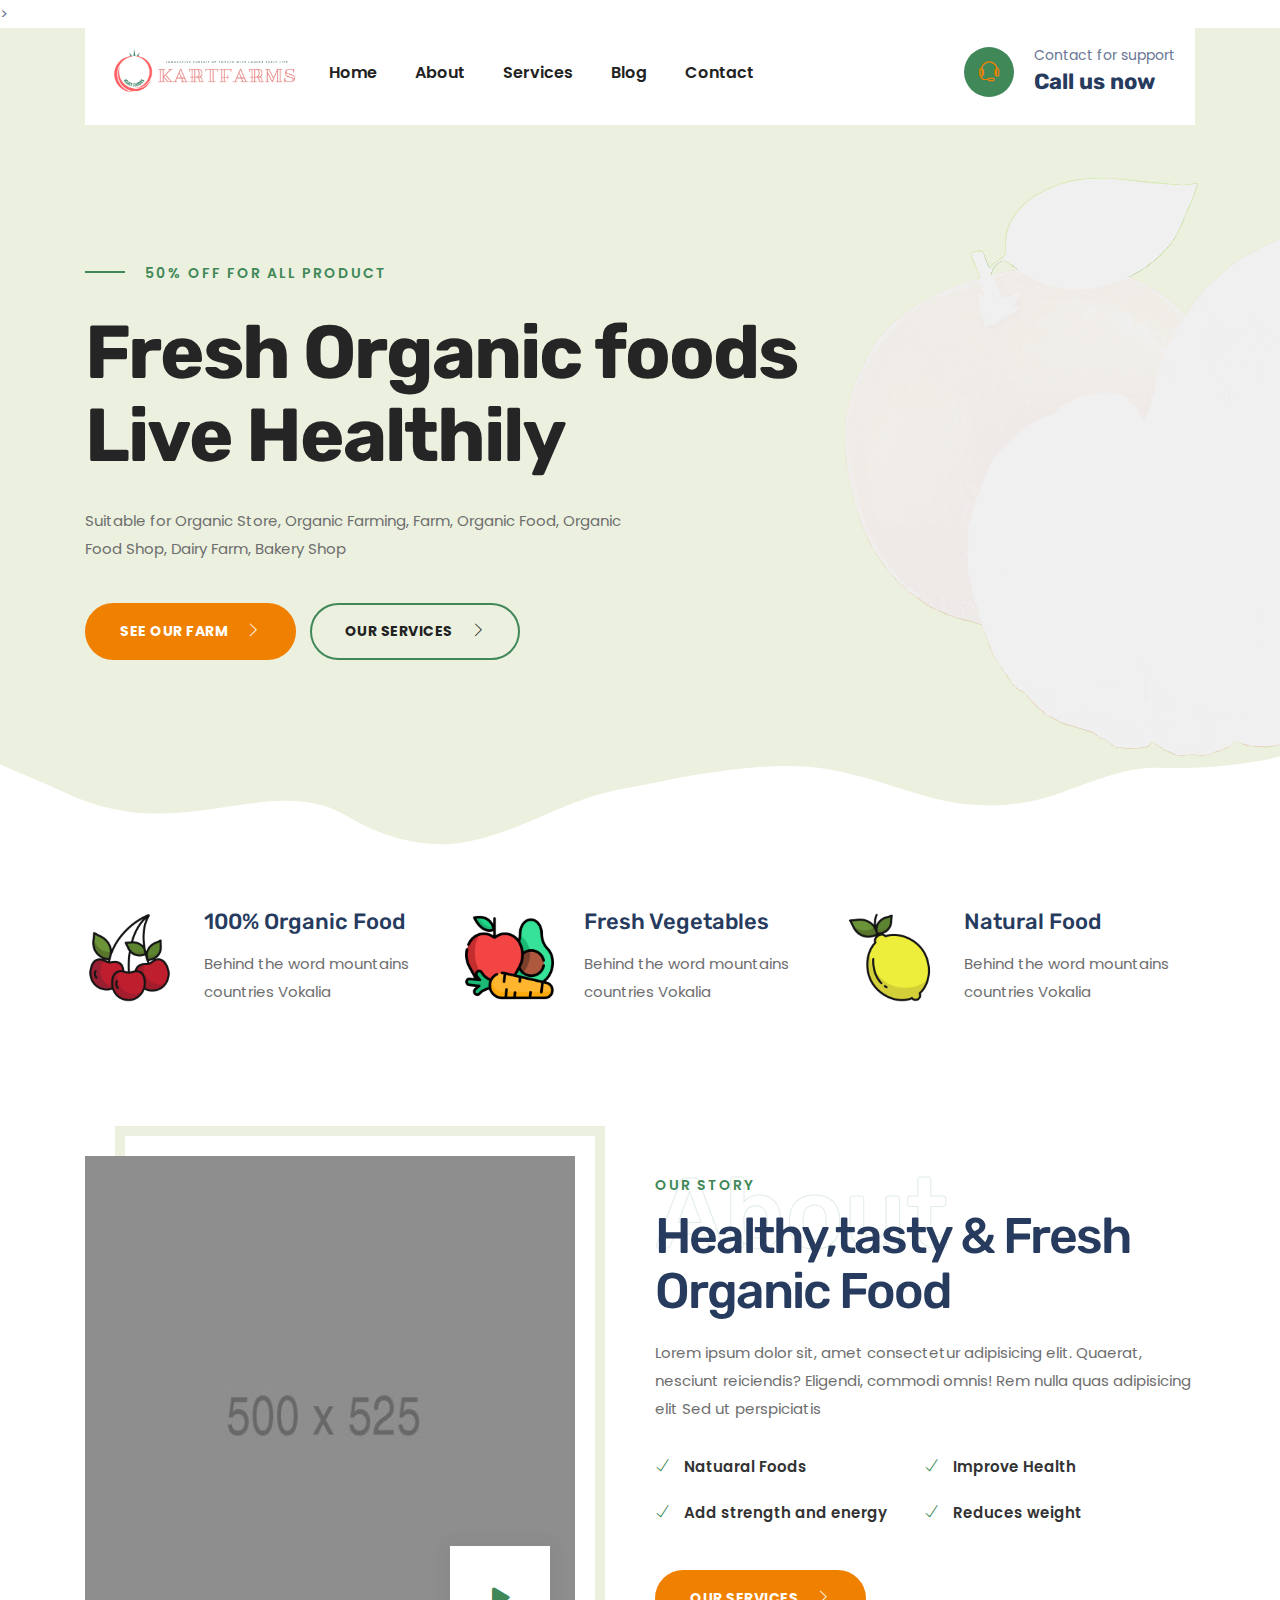
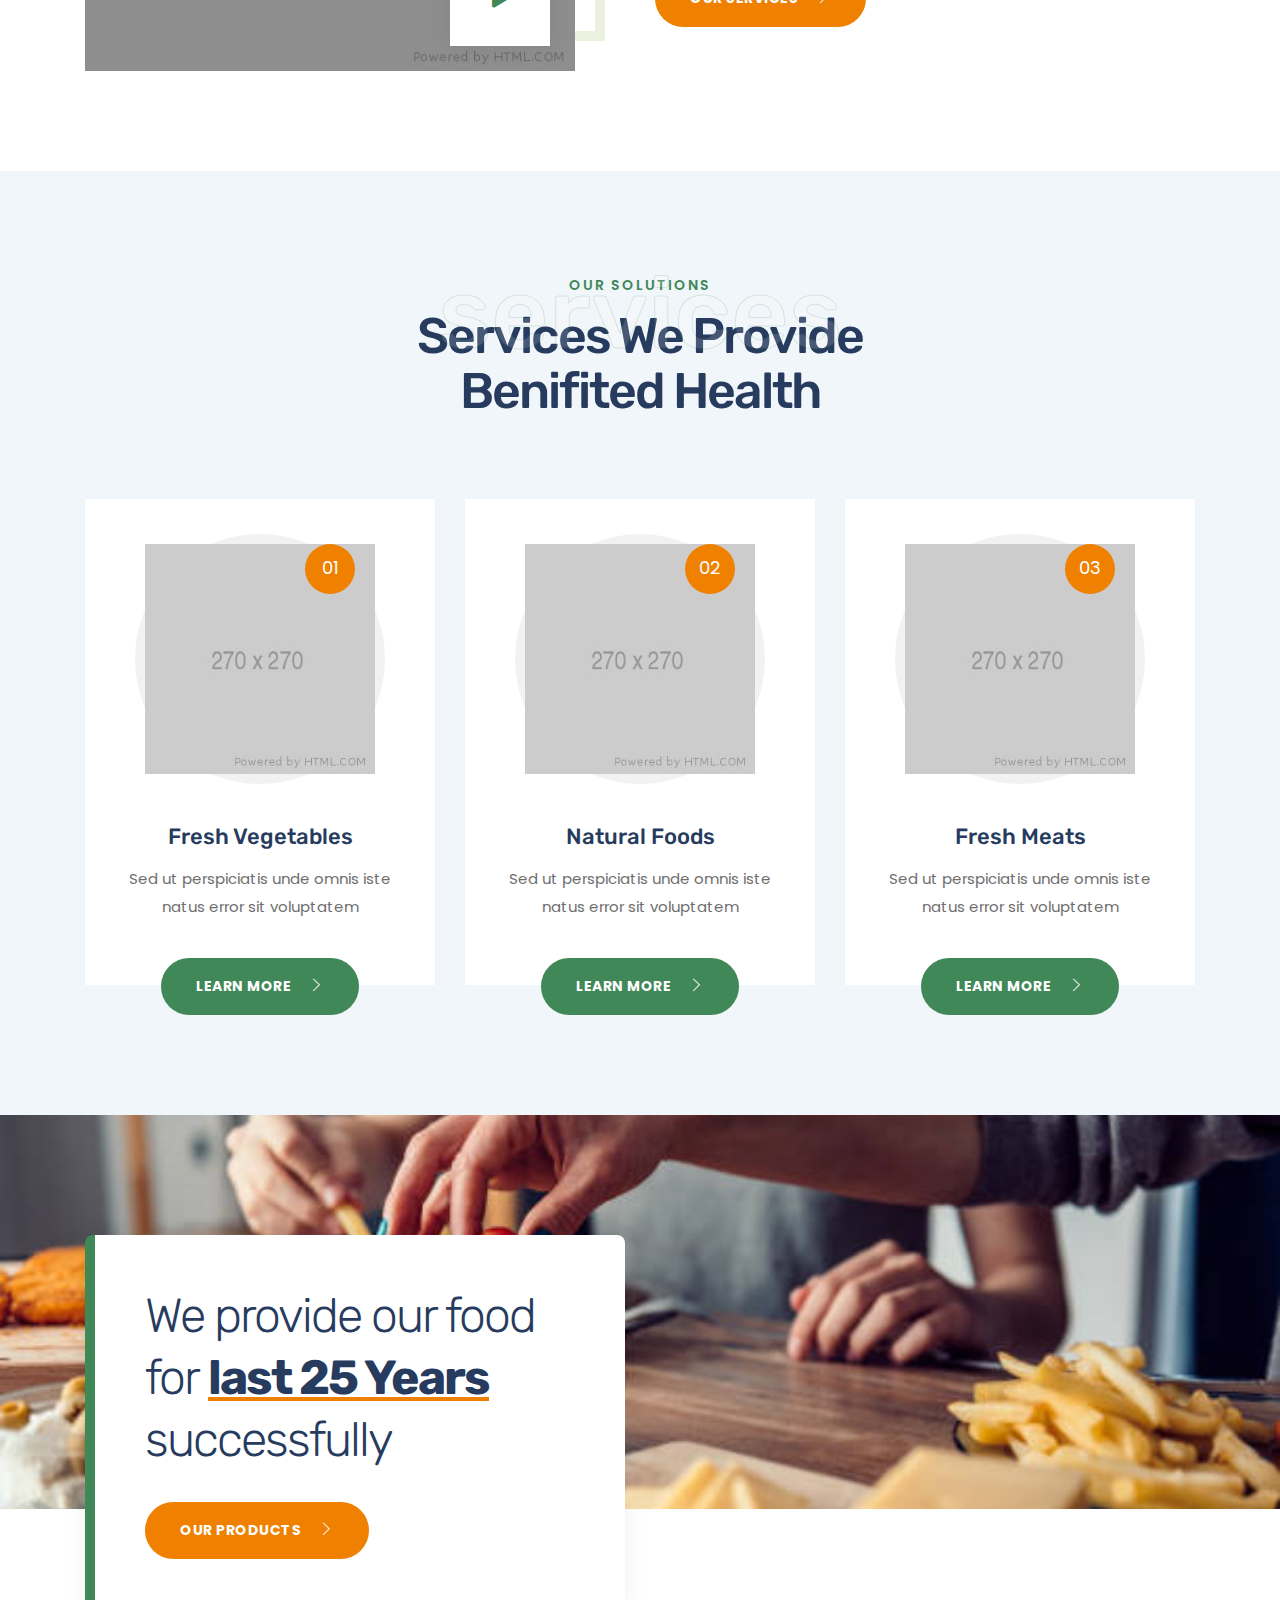
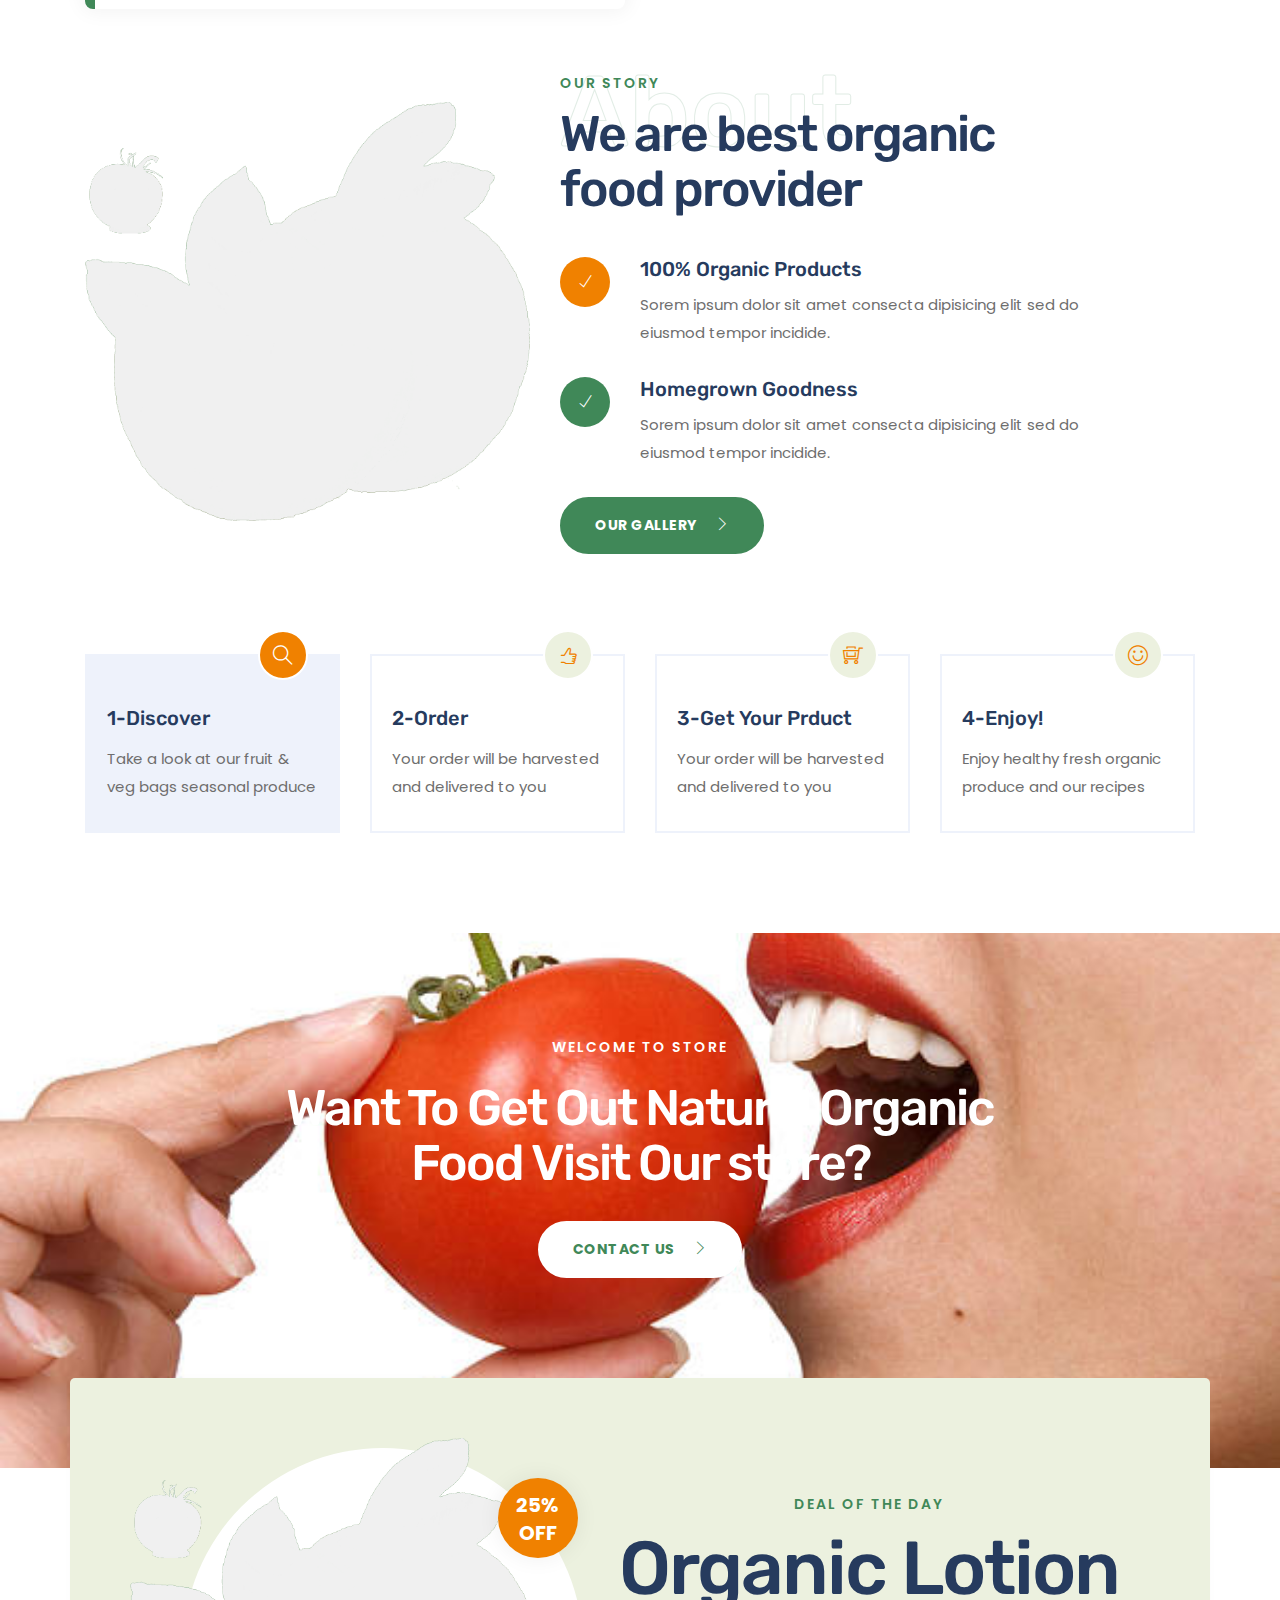
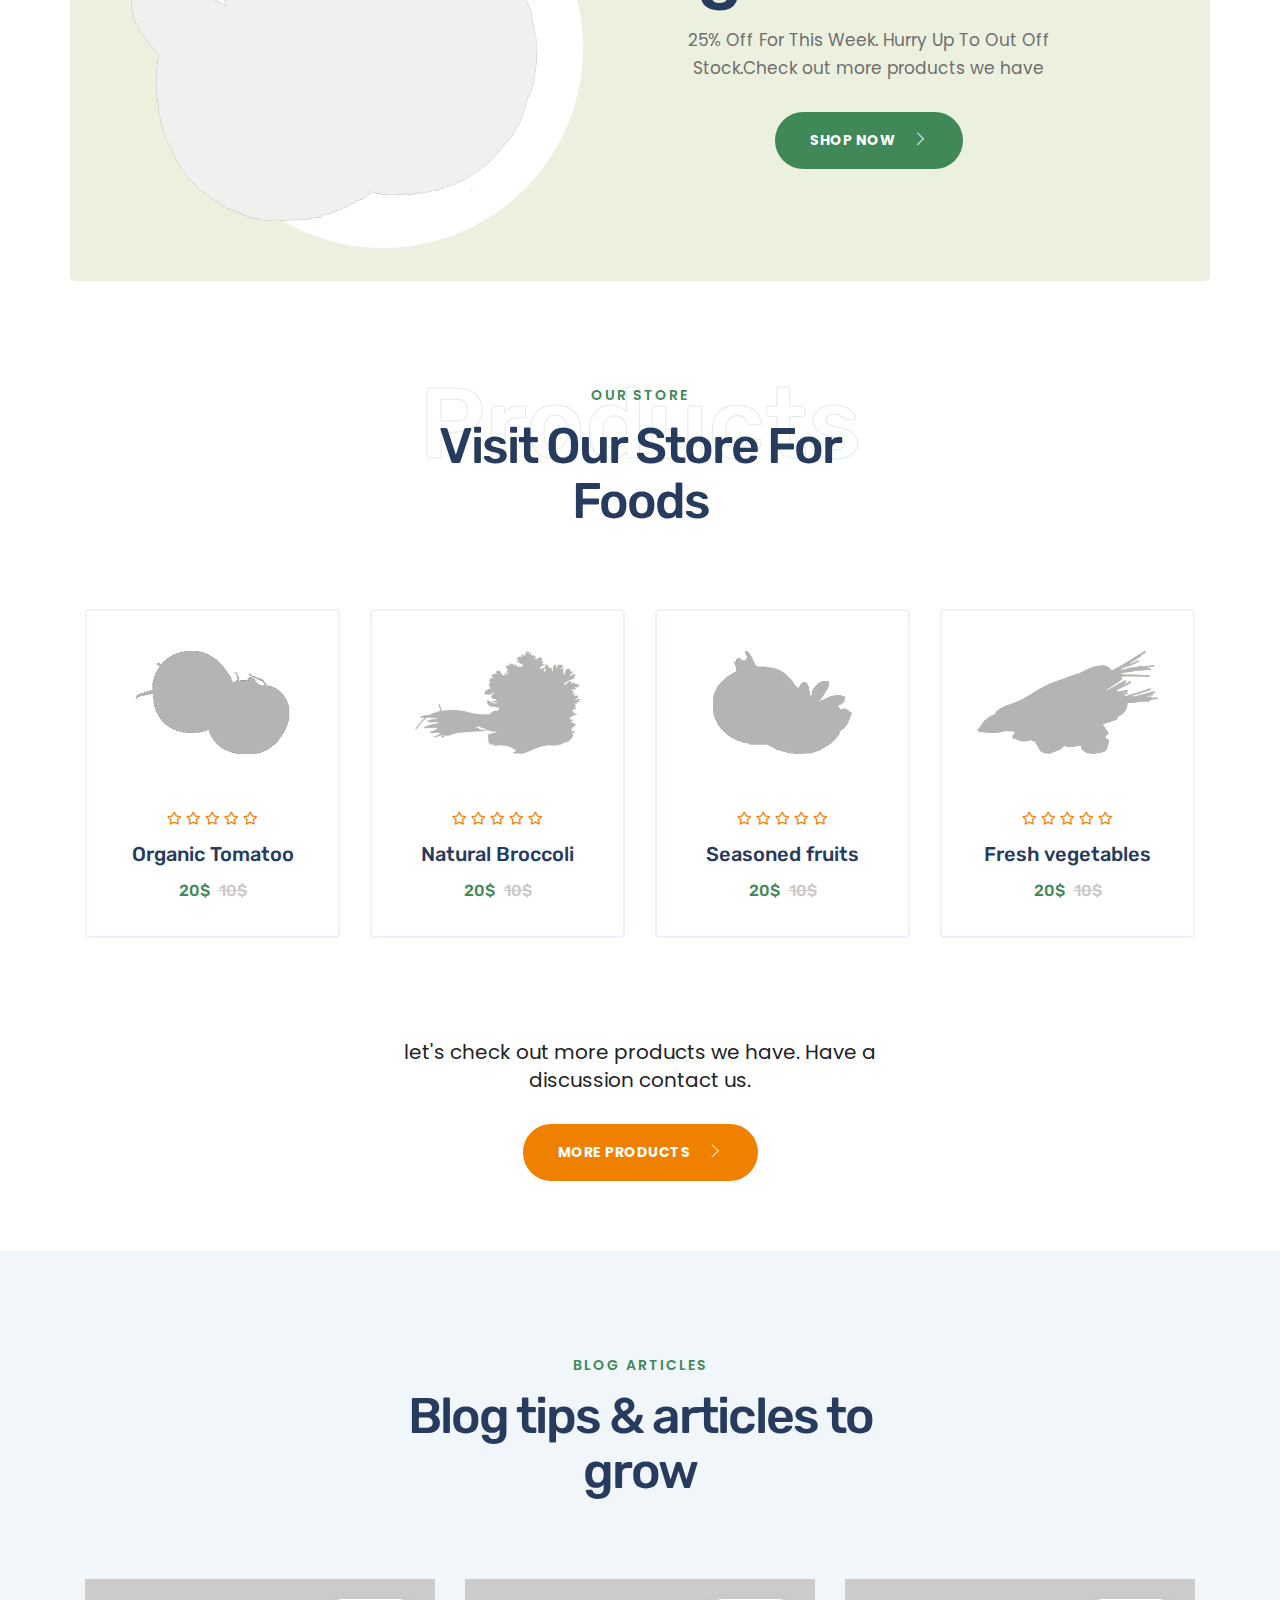
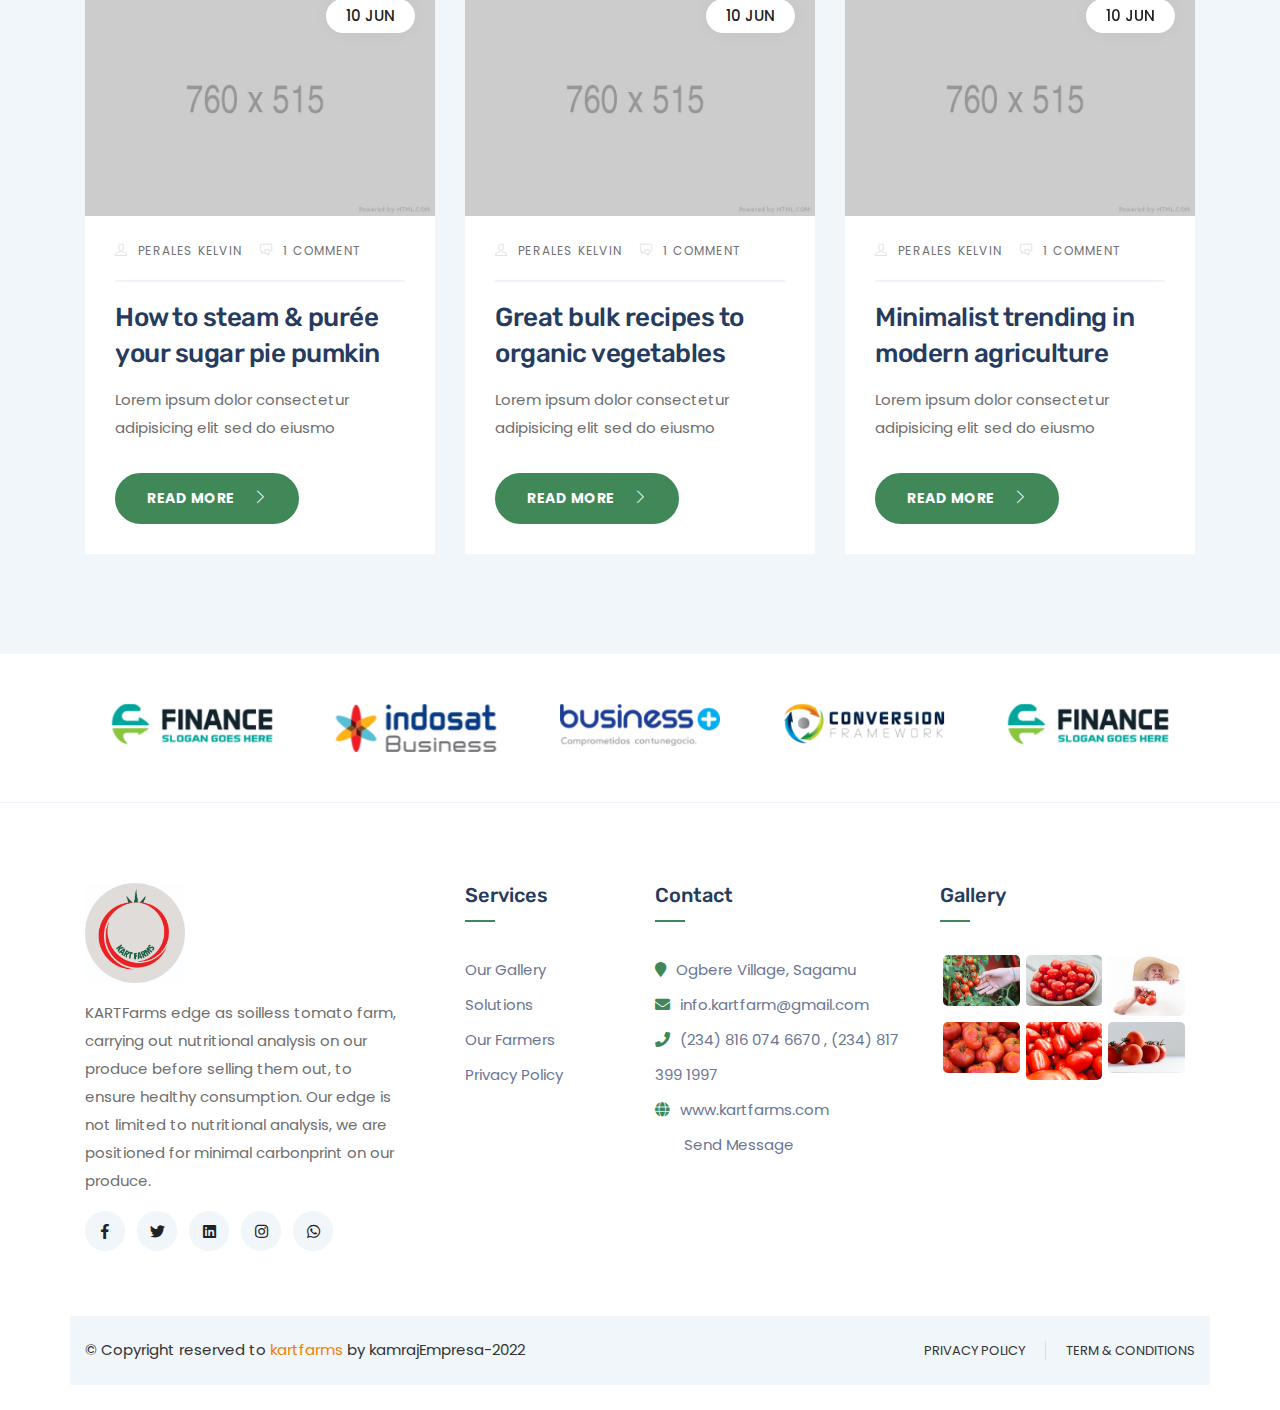
<file: index.html>
<!DOCTYPE html>
<html lang="zxx">
    <head>
        <meta http-equiv="Content-Type" content="text/html; charset=UTF-8">
        <meta name="description" content="Kartfarms">
        <meta name="keywords" content="orgenik,organic,food,marketing,shop,product,tomato, farmer,agriculture,fruits,vegetables,healthy food,resposnsive,Fruits Shop, vegetable store">
        
        <meta name="author" content="Kartfarms.com">
      
        <title>Kartfarms innovative pursuit of tomato with longer shelf life</title>
      
        <!-- Mobile Specific Meta-->
        <meta name="viewport" content="width=device-width, initial-scale=1">
        <!-- bootstrap.min css -->
        <link rel="stylesheet" href="assets/css/bootstrap.css">
        <!-- Iconfont Css -->
        <link rel="stylesheet" href="assets/vendors/fontawesome/css/all.css">
        <link rel="stylesheet" href="assets/vendors/themify/themify-icons.css">
        <!-- animate.css -->
        <link rel="stylesheet" href="assets/vendors/animate-css/animate.css">
        <!-- Slick CSS -->
        <link rel="stylesheet" href="assets/vendors/slick/slick.css">
        <link rel="stylesheet" href="assets/vendors/slick/slick-theme.css">
        <link rel="stylesheet" href="assets/vendors/owl/assets/owl.carousel.min.css">
        <link rel="stylesheet" href="assets/vendors/owl/assets/owl.theme.default.css">
      
        <!-- Main Stylesheet -->
        <link rel="stylesheet" href="assets/css/style.css">
        <link rel="stylesheet" href="assets/css/responsive.css">
      
      </head>>

<body id="top-header">


    
    <header>
        <!-- Main Menu Start -->
       
        <div class="site-navigation main_menu " id="mainmenu-area">
            <div class="container">
                <nav class="navbar navbar-expand-lg">
                    <a class="navbar-brand" href="index.html">
                        <img src="./assets/images/kartfarms.png" width="200px" alt="Kartfarms" class="img-fluid">
                    </a>
    
                    <!-- Toggler -->
    
                    <button class="navbar-toggler" type="button" data-toggle="collapse" data-target="#navbarMenu" aria-controls="navbarMenu" aria-expanded="false" aria-label="Toggle navigation">
                        <span class="fa fa-bars"></span>
                    </button>
    
                    <!-- Collapse -->
                    <div class="collapse navbar-collapse" id="navbarMenu">
                        <ul class="navbar-nav mr-auto">
                            <li class="nav-item ">
                                <a href="index.html" class="nav-link js-scroll-trigger" >
                                    Home
                                </a>
                            </li>
                            <li class="nav-item ">
                                <a href="about.html" class="nav-link js-scroll-trigger">
                                    About
                                </a>
                            </li>
    
                            <li class="nav-item ">
                                <a href="service.html" class="nav-link js-scroll-trigger">
                                    Services
                                </a>
                            </li>
                            <li class="nav-item">
                                <a href="blog.html" class="nav-link js-scroll-trigger">
                                    Blog
                                </a>
                            </li>
                            <li class="nav-item ">
                                <a href="contact.html" class="nav-link">
                                    Contact
                                </a>
                            </li>
                        </ul>
    
                        <div class="header-contact d-flex align-items-center">
                            <div class="header-contact-icon">
                                <a href="tel:2348160746670"><i class="ti-headphone-alt"></i></a>
                            </div>
                            <div class="contact-text">
                                <span>Contact for support </span>
                                <h4><a href="tel:2348160746670">Call us now</a></h4>
                            </div>
                        </div>
                    </div> <!-- / .navbar-collapse -->
                </nav>
            </div> <!-- / .container -->
        </div>
    </header>


<section class="banner">
    <div class="container">
        <div class="row align-items-center">
            <div class="col-md-12 col-lg-8">
                <div class="banner-content">
                    <span class="subheading">50% OFF FOR ALL PRODUCT</span>
                    <h1>Fresh Organic foods Live Healthily</h1>
                    <p>Suitable for Organic Store, Organic Farming, Farm, Organic Food, Organic Food Shop, Dairy Farm, Bakery Shop</p>
                    <div class="banner-btn">
                        <a href="#" class="btn btn-main">See our farm<i class="ti-angle-right"></i></a>  
                        <a href="service.html" class="btn btn-border">Our Services<i class="ti-angle-right"></i></a>  
                    </div>
                </div>
            </div>
            <div class="col-lg-4 col-md-12">
                <div class="banner-img">
                    <img src="assets/images/banner/banner-img.png" alt="" >
                </div>
            </div>
        </div> <!-- / .row -->
    </div> <!-- / .container -->

    <div class="btm-bg">
        <img src="assets/images/banner/bg-wave.svg" alt="" class="img-fluid">
    </div>
</section>



<section class="feature">
    <div class="container">
        <div class="row">
            <div class="col-lg-4 col-md-6">
                <div class="feature-item">
                    <div class="feature-img">
                        <img src="assets/images/icon/berry.png" alt="" class="img-fluid">
                    </div>
                    <div class="feature-content">
                        <h4>100% Organic Food</h4>
                        <p>Behind the word mountains countries Vokalia</p>
                    </div>
                </div>
            </div>
                <div class="col-lg-4 col-md-6">
                <div class="feature-item">
                    <div class="feature-img">
                        <img src="assets/images/icon/healthy-food.png" alt="" class="img-fluid">
                    </div>
                    <div class="feature-content">
                        <h4>Fresh Vegetables</h4>
                        <p>Behind the word mountains countries Vokalia</p>
                    </div>
                </div>
            </div>
                <div class="col-lg-4 col-md-6">
                <div class="feature-item">
                    <div class="feature-img">
                        <img src="assets/images/icon/lemon.png" alt="" class="img-fluid">
                    </div>
                    <div class="feature-content">
                        <h4>Natural Food</h4>
                        <p>Behind the word mountains countries Vokalia</p>
                    </div>
                </div>
            </div>
        </div>
    </div>
</section>





<section class="about">
    <div class="container">
        <div class="row align-items-center">
            <div class="col-lg-6 col-md-12">
                <div class="about-img">
                    <img src="assets/images/bg/bg2.jpg" alt="" class="img-fluid">
                    <a href="#" class="video-play"><i class="fa fa-play"></i></a>
                </div>
             </div>
            <div class="col-lg-6 col-md-12">
                <div class="section-heading text-left about-info">
                    <h4 class="subheading">About</h4>
                    <span class="subtitle">our story</span>
                    <h2>Healthy,tasty & <span>Fresh Organic Food</span></h2>
                    <p>Lorem ipsum dolor sit, amet consectetur adipisicing elit. Quaerat, nesciunt reiciendis? Eligendi, 
                        commodi omnis! Rem nulla quas adipisicing elit Sed ut perspiciatis</p>
                    <ul>
                        <li><i class="ti-check"></i> Natuaral Foods</li>
                        <li><i class="ti-check"></i> Improve Health</li>
                        <li><i class="ti-check"></i> Add strength and energy</li>
                        <li><i class="ti-check"></i> Reduces weight</li>
                    </ul>

                    <a href="#" class="btn btn-main">Our Services<i class="ti-angle-right"></i></a>
                </div>
            </div>
        </div>
    </div>
</section>
<section class="service section-padding secondary-bg">
    <div class="container">
        <div class="row justify-content-center">
            <div class="col-lg-6">
                <div class="section-heading">
                    <h4 class="subheading">services</h4>
                    <span class="subtitle">our solutions</span>
                    <h2>Services We Provide <span>Benifited Health</span></h2>
                </div>
            </div>
        </div>

        <div class="row">
            <div class="col-lg-4 col-md-6">
                <div class="service-item">
                    <div class="service-img">
                        <span>01</span>
                        <img src="assets/images/services/services-1.png" alt="" class="img-fluid">
                    </div>
                    <h4>Fresh Vegetables</h4>
                    <p>Sed ut perspiciatis unde omnis iste natus error sit voluptatem</p>
                    <a href="#" class="btn btn-main2">Learn More<i class="ti-angle-right"></i></a>
                </div>
            </div>

            <div class="col-lg-4 col-md-6">
                <div class="service-item">
                    <div class="service-img">
                        <span>02</span>
                        <img src="assets/images/services/services-2.png" alt="" class="img-fluid">
                    </div>
                    <h4>Natural Foods</h4>
                    <p>Sed ut perspiciatis unde omnis iste natus error sit voluptatem</p>
                    <a href="#" class="btn btn-main2">Learn More<i class="ti-angle-right"></i></a>
                </div>
            </div>

            <div class="col-lg-4 col-md-6">
                <div class="service-item">
                    <div class="service-img">
                        <span>03</span>
                        <img src="assets/images/services/services-3.png" alt="" class="img-fluid">
                    </div>
                    <h4>Fresh Meats</h4>
                    <p>Sed ut perspiciatis unde omnis iste natus error sit voluptatem</p>
                    <a href="#" class="btn btn-main2"> Learn More<i class="ti-angle-right"></i></a>
                </div>
            </div>
        </div>
    </div>
</section>
<section class="cta">
    <div class="container">
        <div class="row">
            <div class="col-lg-6">
                <div class="cta-content">
                    <h2>We provide our food for <span>last 25 Years</span> successfully</h2>
                    <a href="#" class="btn btn-main">Our Products<i class="ti-angle-right"></i></a>  
                </div>
            </div>
        </div>
    </div>
</section>
<section class="about section-padding">
    <div class="container">
        <div class="row align-items-center">
             <div class="col-lg-5 col-md-12">
               <div class="about-img2">
                   <img src="assets/images/bg/about1.png" alt="" class="img-fluid">
               </div>
            </div>
            <div class="col-lg-6 col-md-12">
                <div class="about-content">
                    <div class="section-heading text-left mb-3">
                        <h4 class="subheading">About</h4>
                        <span class="subtitle">our story</span>
                        <h2>We are best organic <span>food provider</span></h2>
                    </div>

                    <div class="process-wrap">
                        <div class="process-item">
                            <div class="process-icon">
                                <i class="ti-check"></i>
                            </div>
                            <div class="process-text">
                                <h5>100% Organic Products</h5>
                                <p>Sorem ipsum dolor sit amet consecta dipisicing elit sed do eiusmod tempor incidide.</p>
                            </div>
                        </div>

                        <div class="process-item">
                            <div class="process-icon style-2">
                                <i class="ti-check"></i>
                            </div>
                            <div class="process-text">
                                <h5>Homegrown Goodness</h5>
                                <p>Sorem ipsum dolor sit amet consecta dipisicing elit sed do eiusmod tempor incidide.</p>
                            </div>
                        </div>
                    </div>

                    <a href="#" class="btn btn-main2">Our Gallery<i class="ti-angle-right"></i></a>
                </div>
            </div>
        </div>
    </div>
</section>
<section class="order-booking ">
    <div class="container">
        <div class="row">
            <div class="col-lg-3 col-md-6">
                <div class="order-item active">
                    <i class="ti-search"></i>
                    <h4>1-Discover</h4>
                    <p>Take a look at our fruit & veg bags seasonal produce</p>
                </div>
            </div>
            <div class="col-lg-3 col-md-6">
                <div class="order-item">
                    <i class="ti-thumb-up"></i>
                    <h4>2-Order</h4>
                    <p>Your order will be harvested and delivered to you</p>
                </div>
            </div>

            <div class="col-lg-3 col-md-6">         
                <div class="order-item">
                    <i class="ti-shopping-cart-full"></i>
                    <h4>3-Get Your Prduct</h4>
                    <p>Your order will be harvested and delivered to you</p>
                </div>
            </div>
        
            <div class="col-lg-3 col-md-6">
                <div class="order-item">
                    <i class="ti-face-smile"></i>
                    <h4>4-Enjoy!</h4>
                    <p>Enjoy healthy fresh organic produce and our recipes</p>
                </div>
            </div>
        </div>
    </div>
</section>
<section class="cta-2 section-padding pb-190">
    <div class="container">
        <div class="row justify-content-center">
            <div class="col-lg-8">
                <div class="section-heading">
                    <span class="subtitle">Welcome to store</span>
                    <h2>Want To Get Out Natural Organic Food Visit Our store?</h2>
                    <a href="#" class="btn btn-main">Contact Us<i class="ti-angle-right"></i></a>
                </div>
            </div>
        </div>
    </div>
</section>
<section class="deal">
    <div class="container">
        <div class="row">
            <div class="col-lg-12 deal-inner">
                <div class="row align-items-center">
                    <div class="col-lg-5">
                        <div class="deal-img">
                            <span class="deal-coupon">25% Off</span>
                            <img src="assets/images/bg/about1.png" alt="" class="img-fluid">
                        </div>
                    </div>
        
                    <div class="col-lg-7">
                        <div class="deal-info section-heading">
                            <span class="subtitle">Deal Of The Day</span>
                            <h2>Organic Lotion</h2>
                            <p>25% Off For This Week. Hurry Up To Out Off Stock.Check out more products we have</p>
                            <a href="#" class="btn btn-main2">Shop Now<i class="ti-angle-right"></i></a>
                        </div>
                    </div>
                </div>
            </div>
        </div>
    </div>
</section>
<section class="product section-padding">
    <div class="container">
        <div class="row justify-content-center">
            <div class="col-lg-6">
                <div class="section-heading">
                    <h4 class="subheading">Products</h4>
                    <span class="subtitle">our store</span>
                    <h2>Visit Our <span>Store For Foods</span></h2>
                </div>
            </div>
        </div>

        <div class="row">
            <div class="col-lg-3 col-md-6">
                <div class="product-item">
                    <div class="product-img">
                        <img src="assets/images/store/p-1.png" alt="" class="img-fluid">
                    </div>
                    <div class="product-text">
                        <div class="rating">
                            <a href="#"><i class="far fa-star"></i></a>
                            <a href="#"><i class="far fa-star"></i></a>
                            <a href="#"><i class="far fa-star"></i></a>
                            <a href="#"><i class="far fa-star"></i></a>
                            <a href="#"><i class="far fa-star"></i></a>
                        </div>
                        <h5>Organic <span>Tomatoo</span></h5>
                        <div class="price-info">
                            <h6>20$ <span>10$</span></h6>
                        </div>
                    </div>
                </div>
            </div>

            <div class="col-lg-3 col-md-6">
                <div class="product-item">
                    <div class="product-img">
                        <img src="assets/images/store/p-2.png" alt="" class="img-fluid">
                    </div>
                    <div class="product-text">
                        <div class="rating">
                            <a href="#"><i class="far fa-star"></i></a>
                            <a href="#"><i class="far fa-star"></i></a>
                            <a href="#"><i class="far fa-star"></i></a>
                            <a href="#"><i class="far fa-star"></i></a>
                            <a href="#"><i class="far fa-star"></i></a>
                        </div>
                        <h5>Natural <span>Broccoli</span></h5>
                        <div class="price-info">
                            <h6>20$ <span>10$</span></h6>
                        </div>
                    </div>
                </div>
            </div>

            <div class="col-lg-3 col-md-6">
                <div class="product-item">
                    <div class="product-img">
                        <img src="assets/images/store/p-5.png" alt="" class="img-fluid">
                    </div>
                    <div class="product-text">
                        <div class="rating">
                            <a href="#"><i class="far fa-star"></i></a>
                            <a href="#"><i class="far fa-star"></i></a>
                            <a href="#"><i class="far fa-star"></i></a>
                            <a href="#"><i class="far fa-star"></i></a>
                            <a href="#"><i class="far fa-star"></i></a>
                        </div>
                        <h5>Seasoned <span>fruits</span></h5>
                        <div class="price-info">
                            <h6>20$ <span>10$</span></h6>
                        </div>
                    </div>
                </div>
            </div>
             <div class="col-lg-3 col-md-6">
                <div class="product-item">
                    <div class="product-img">
                        <img src="assets/images/store/p-4.png" alt="" class="img-fluid">
                    </div>
                    <div class="product-text">
                        <div class="rating">
                            <a href="#"><i class="far fa-star"></i></a>
                            <a href="#"><i class="far fa-star"></i></a>
                            <a href="#"><i class="far fa-star"></i></a>
                            <a href="#"><i class="far fa-star"></i></a>
                            <a href="#"><i class="far fa-star"></i></a>
                        </div>
                        <h5>Fresh <span>vegetables</span></h5>
                        <div class="price-info">
                            <h6>20$ <span>10$</span></h6>
                        </div>
                    </div>
                </div>
            </div>
        </div>

        <div class="row justify-content-center">
            <div class="col-lg-6">
                <div class="btn-text">
                    <p>let's check out more products we have. Have a discussion contact us.</p>
                    <a href="#" class="btn btn-main">More Products<i class="ti-angle-right"></i></a>
                </div>
            </div>
        </div>
    </div>
</section>
<section class="blog-section section-padding">
    <div class="container">
        <div class="row justify-content-center">
            <div class="col-lg-6">
                <div class="section-heading">
                    <h4 class="subheading">Blog News</h4>
                    <span class="subtitle">Blog articles</span>
                    <h2>Blog tips <span>& articles to grow</span></h2>
                </div>
            </div>
        </div>
        <div class="row">               
            <div class="col-lg-4 col-md-6">
                <div class="blog-post">
                    <div class="post-media">
                        <span class="post-meta-date">10 jun</span>
                        <img src="assets/images/blog/blog1.jpg" alt="" class="img-fluid">
                    </div>

                   <div class="post-content">
                        <div class="post-meta">
                            <span class="post-author"><i class="ti-user"></i>Perales Kelvin</span>
                            <span class="post-comment"><i class="ti-comments"></i>1 comment</span>
                        </div>
                        <h2 class="post-title"><a href="#">How to steam & purée your sugar pie pumkin</a></h2>
                        <p>Lorem ipsum dolor consectetur adipisicing elit sed do eiusmo</p>
                        <a href="#" class="btn btn-main2">Read More<i class="ti-angle-right"></i></a>
                    </div>
                </div>
            </div>

            <div class="col-lg-4 col-md-6">
                <div class="blog-post">
                    <div class="post-media">
                        <span class="post-meta-date">10 jun</span>
                        <img src="assets/images/blog/blog2.jpg" alt="" class="img-fluid">
                    </div>
                    <div class="post-content">
                        <div class="post-meta">
                            <span class="post-author"><i class="ti-user"></i>Perales Kelvin</span>
                            <span class="post-comment"><i class="ti-comments"></i>1 comment</span>
                        </div>
    
                        <h2 class="post-title"><a href="#">Great bulk recipes to organic vegetables</a></h2>
                        <p>Lorem ipsum dolor consectetur adipisicing elit sed do eiusmo</p>
                        <a href="#" class="btn btn-main2">Read More<i class="ti-angle-right"></i></a>
                    </div>
                </div>
            </div>

            <div class="col-lg-4 col-md-6">
                <div class="blog-post">
                    <div class="post-media">
                        <span class="post-meta-date">10 jun</span>
                        <img src="assets/images/blog/blog3.jpg" alt="" class="img-fluid">
                    </div>
                    <div class="post-content">
                        <div class="post-meta">
                            <span class="post-author"><i class="ti-user"></i>Perales Kelvin</span>
                            <span class="post-comment"><i class="ti-comments"></i>1 comment</span>
                        </div>
    
                        <h2 class="post-title"><a href="#">Minimalist trending in modern agriculture</a></h2>
                        <p>Lorem ipsum dolor consectetur adipisicing elit sed do eiusmo</p>
                        <a href="#" class="btn btn-main2">Read More<i class="ti-angle-right"></i></a>
                    </div>
                </div>
            </div>
        </div>
    </div>
</section>
<section class="client-logo">
    <div class="container">
        <div class="row">
            <div class="col-lg-12">
                 <div class="owl-carousel owl-theme clients-carousel">
                    <div class="item"><img class="clients-thumb" src="assets/images/clients/client1.png" alt=""></div>
                    <div class="item"><img class="clients-thumb" src="assets/images/clients/client2.png" alt=""></div>
                    <div class="item"><img class="clients-thumb" src="assets/images/clients/client3.png" alt=""></div>
                    <div class="item"><img class="clients-thumb" src="assets/images/clients/client4.png" alt=""></div>
                    <div class="item"><img class="clients-thumb" src="assets/images/clients/client1.png" alt=""></div>
                    <div class="item"><img class="clients-thumb" src="assets/images/clients/client2.png" alt=""></div>
                </div>
            </div>
        </div>
    </div>
</section>


<section class="footer">
	<div class="footer-top">
		<div class="container">
			<div class="row">
				<div class="col-lg-4 mr-auto col-sm-6 col-md-6">
					<div class="footer-widget footer-about mb-5 mb-lg-0">
						<img src="./assets/images/kart.jpg" width="100" alt="" class="img-fluid">
						<p class="mt-3">KARTFarms edge as soilless tomato farm, carrying out nutritional analysis on our produce before selling them out, to ensure healthy consumption. Our edge is not limited to nutritional analysis, we are positioned for minimal carbonprint on our produce.</p>
						<ul class="list-inline footer-socials">
							<li class="list-inline-item"><a href="https://www.facebook.com/kartfarms"><i class="fab fa-facebook-f"></i></a></li>
							<li class="list-inline-item"> <a href="https://www.twitter.com/kartfarms"><i class="fab fa-twitter"></i></a></li>
							<li class="list-inline-item"><a href="https://www.linkedin.com/company/kartfarms"><i class="fab fa-linkedin"></i></a></li>
							<li class="list-inline-item"><a href="https://www.instagram.com/kartfarms/"><i class="fab fa-instagram"></i></a></li>
							<li class="list-inline-item"><a href="https://wa.me/2348160746670"><i class="fab fa-whatsapp"></i></a></li>
						</ul>
					</div>
				</div>

				<div class="col-lg-2 col-sm-6 col-md-6">
					<div class="footer-widget footer-contact mb-5 mb-lg-0">
						<h5 class="widget-title">Services</h5>
						<ul class="list-unstyled">
							<li> <a href="#">Our Gallery</a></li>
							<li> <a href="#">Solutions</a></li>
							<li> <a href="#">Our Farmers</a></li>
							<li> <a href="#">Privacy Policy</a></li>
						</ul>
					</div>
				</div>
				
				<div class="col-lg-3 col-sm-6 col-md-6">
					<div class="footer-widget footer-contact mb-5 mb-lg-0">
						<h5 class="widget-title">Contact</h5>
						<ul class="list-unstyled">
							<li> <i class="fa fa-map-marker"></i>Ogbere Village, Sagamu</li>
							<li> <i class="fa fa-envelope"></i><a href=mailto:info.kartfarm@gmail.com info.kartfarm@gmail.com>info.kartfarm@gmail.com</a></li>
							<li><i class="fa fa-phone"></i><a href="tel:2348160746670">(234) 816 074 6670</a> , <a href="tel:2348173991997">(234) 817 399 1997</a></li>
							<li><i class="fa fa-globe"></i><a href="index.html">www.kartfarms.com</a></li>
                            <li><i class="fa fa-whatsapp" aria-hidden="true"></i> <a class="btn-fill btn-blue sanbg" href="https://api.whatsapp.com/send?phone=2348160746670&amp;text=Hi kartfarms! I have a question :)">Send Message</a></li>
						</ul>
					</div>
				</div>

				<div class="col-lg-3 col-sm-6 col-md-6">
					<div class="footer-widget footer-contact mb-5 mb-lg-0">
						<h5 class="widget-title">Gallery</h5>
						<div class="footer-gallery">
							<ul>
								<li><img src="./assets/images/PatioTomatoes.jpg" width="100" height="100"  alt="" class="img-fluid"></li>
								<li><img src="./assets/images/GrapeTomatoes.jpg" width="100" height="100"  alt="" class="img-fluid"></li>
								<li><img src="./assets/images/CommonBeefsteakTomatoes.jpg" width="100" height="100"  alt="" class="img-fluid"></li>
								<li><img src="./assets/images/BranfywineTomatoes.jpg" width="100" height="100"  alt="" class="img-fluid"></li>
								<li><img src="./assets/images/happy-patel-qX-8Jzfp2bo-unsplash.jpg" width="100" height="100"  alt="" class="img-fluid"></li>
								<li><img src="./assets/images/vince-lee-p6KMIFzWwy8.jpg" width="100" height="100" alt="" class="img-fluid"></li>
							</ul>
						</div>
					</div>
				</div>
			</div>
		</div>
	</div>

	<div class="footer-btm">
		<div class="container">
			<div class="row copyright-bg">
				<div class="col-lg-6">
					<div class="copyright text-lg-left text-center">
						<p>&copy; Copyright reserved to <a href="www.kartfarm.com">kartfarms </a>by kamrajEmpresa-2022</p>
					</div>
				</div>
				<div class="col-lg-6">
					<div class="footer-btm-menu text-lg-right text-center">
						<a href="#">Privacy Policy</a>
						<a href="#">Term & conditions</a>
					</div>
				</div>
			</div>
		</div>
	</div>
</section>

<div class="fixed-btm-top">
	<a href="#top-header" class="js-scroll-trigger scroll-to-top"><i class="ti-angle-up"></i></a>
</div>





    <!-- 
    Essential Scripts
    =====================================-->
    
    <!-- Main jQuery -->
    <script src="assets/vendors/jquery/jquery.min.js"></script>
    <!-- Bootstrap 4.3 -->
    <script src="assets/js/bootstrap.js"></script>
    <!-- Counterup -->
    <script src="assets/vendors/counterup/waypoint.js"></script>
    <script src="assets/vendors/counterup/jquery.counterup.min.js"></script>
    <!--  Slick Carousel-->
    <script src="assets/vendors/slick/slick.min.js"></script>
    <script src="assets/vendors/owl/owl.carousel.min.js"></script>
    <script src="assets/js/contact.js"></script>
    <script src="assets/js/script.js"></script>


  </body>
  </html>
</file>
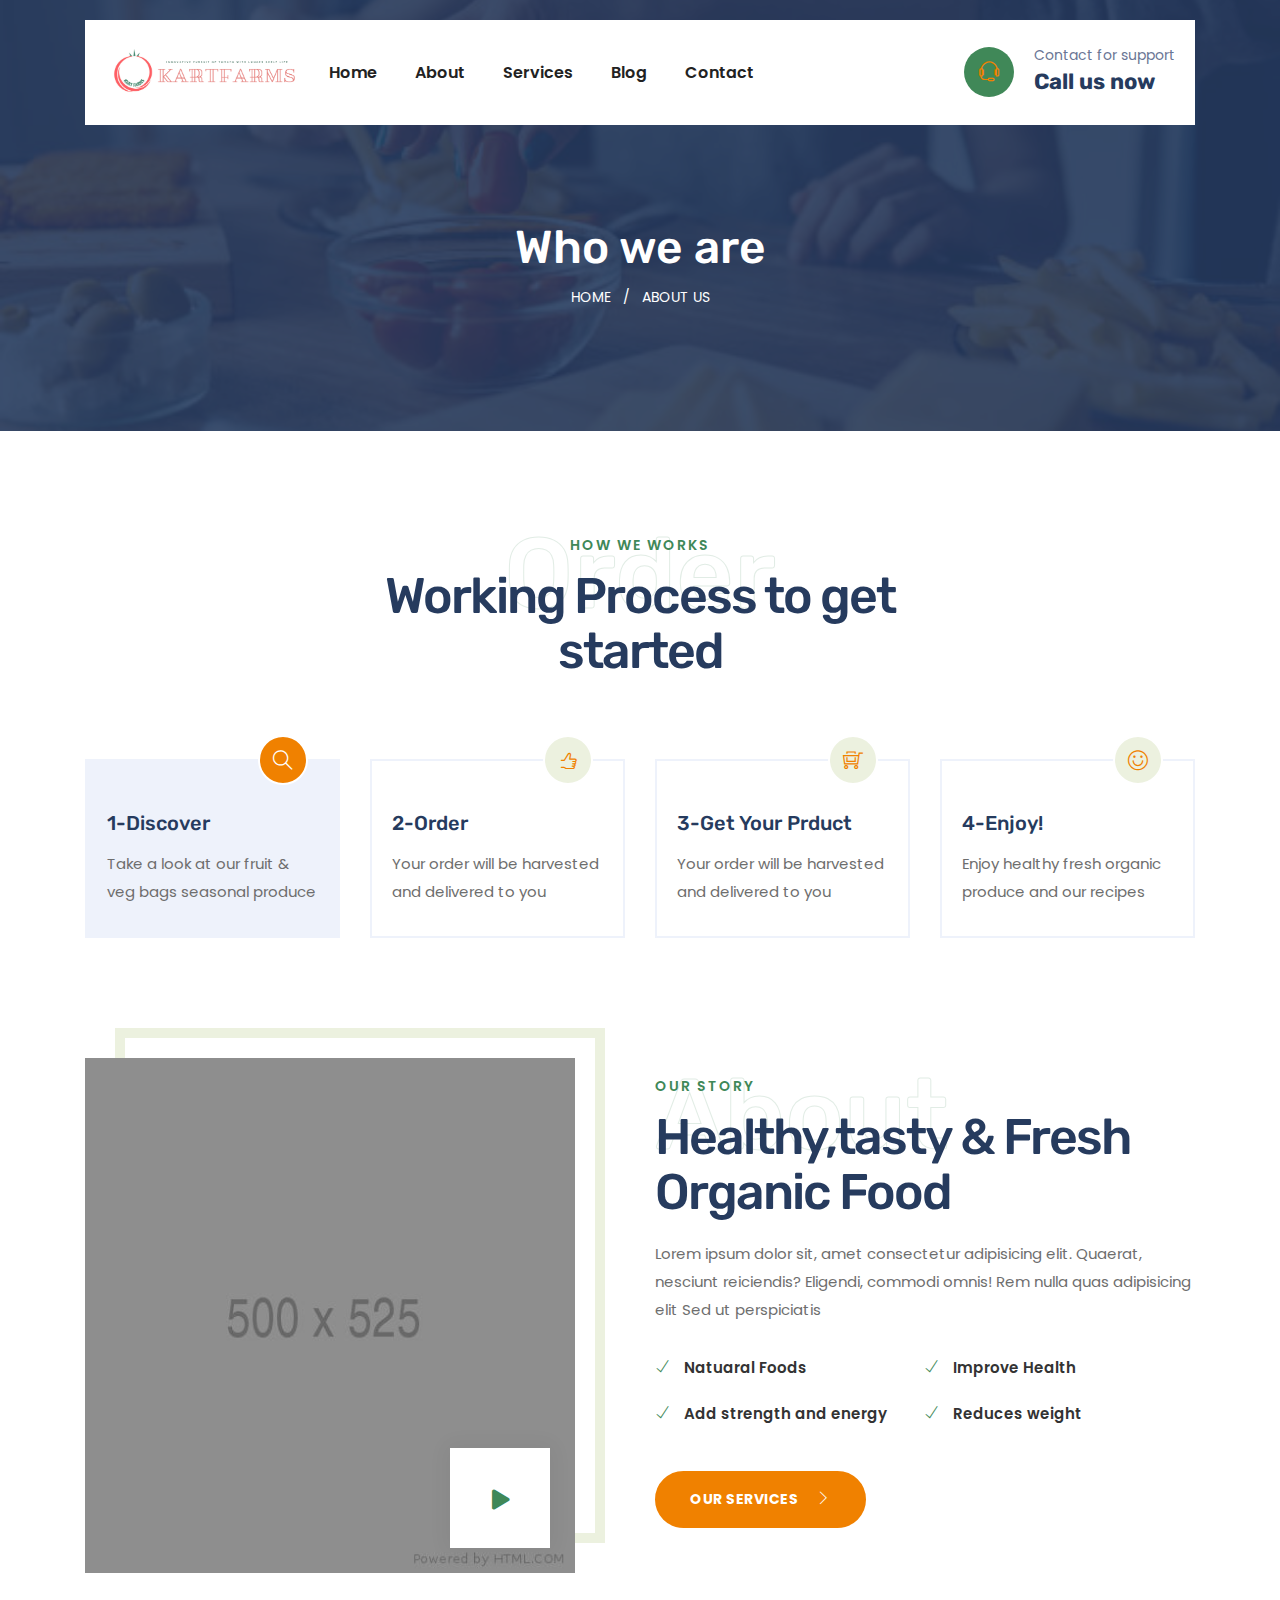
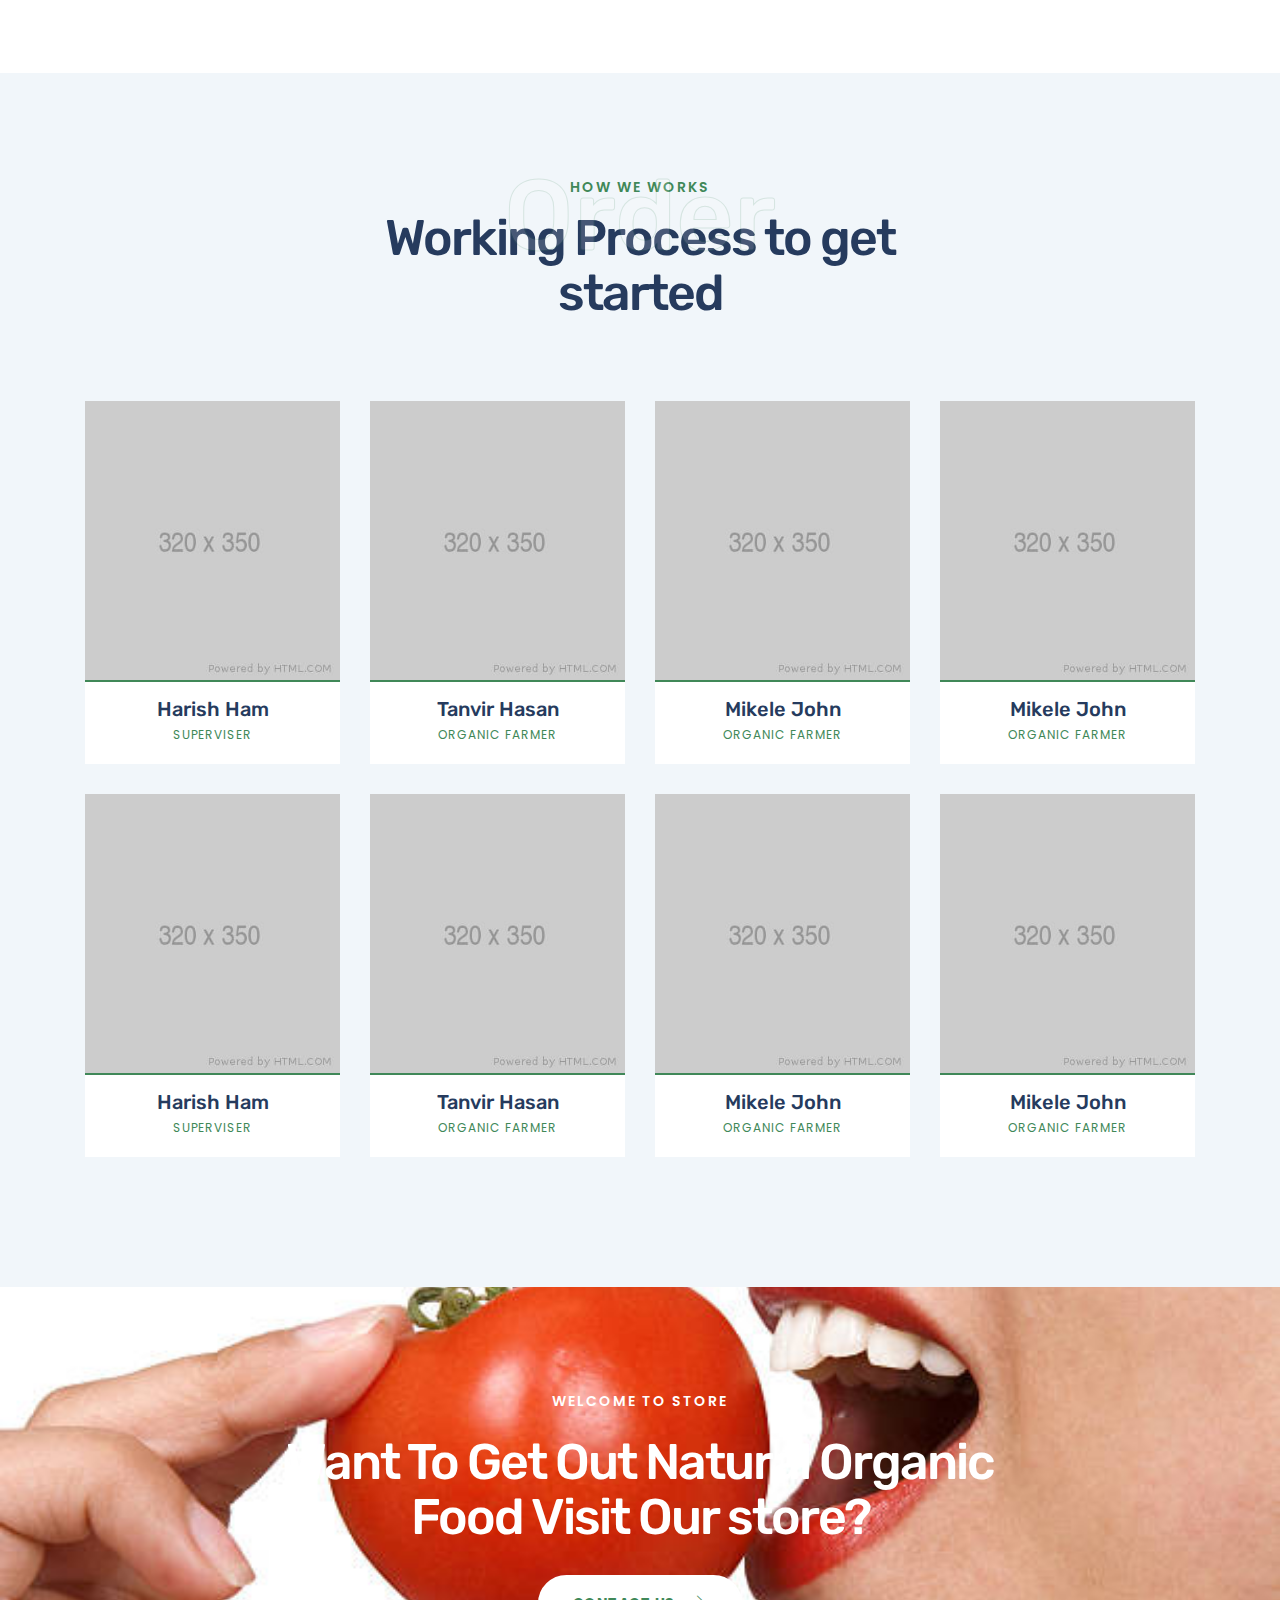
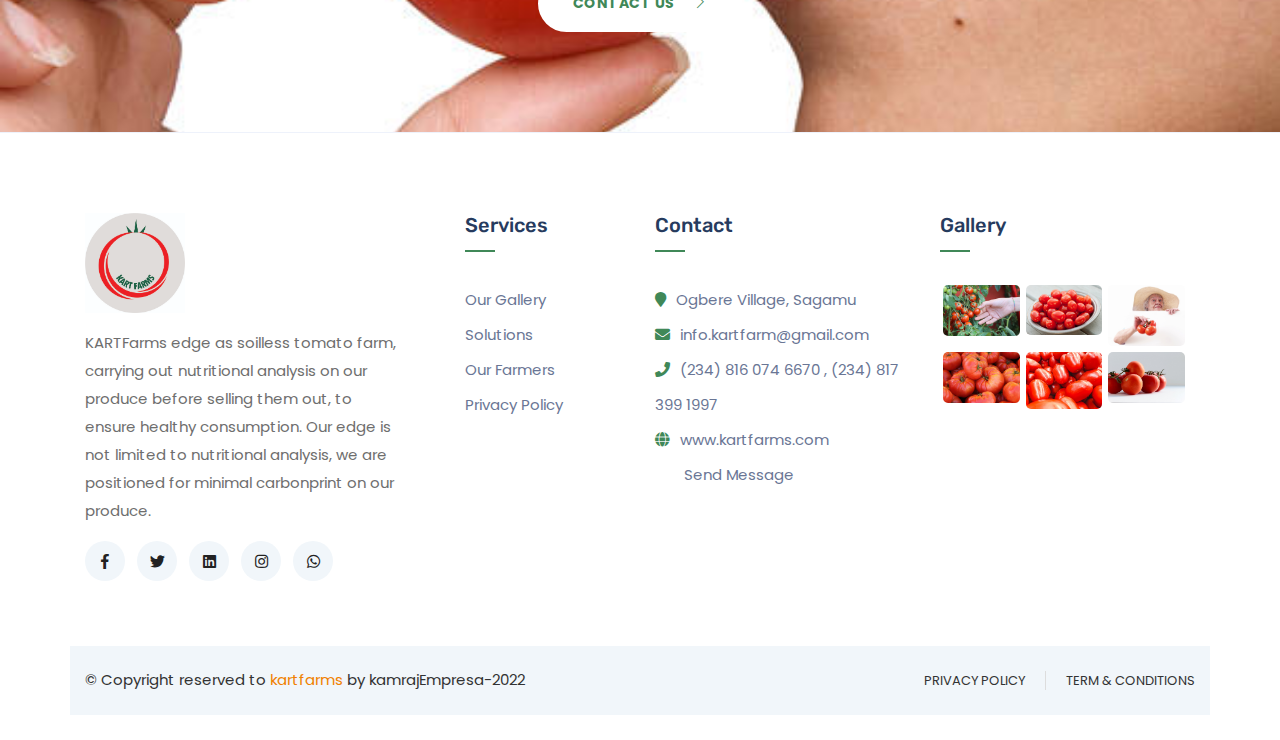
<file: about.html>
<!DOCTYPE html>
<html lang="zxx">
    <head>
        <meta http-equiv="Content-Type" content="text/html; charset=UTF-8">
        <meta name="description" content="Kartfarms">
        <meta name="keywords" content="orgenik,organic,food,marketing,shop,product,tomato, farmer,agriculture,fruits,vegetables,healthy food,resposnsive,Fruits Shop, vegetable store">
        
        <meta name="author" content="Kartfarms.com">
      
        <title>Kartfarms innovative pursuit of tomato with longer shelf life</title>
      
        <!-- Mobile Specific Meta-->
        <meta name="viewport" content="width=device-width, initial-scale=1">
        <!-- bootstrap.min css -->
        <link rel="stylesheet" href="assets/css/bootstrap.css">
        <!-- Iconfont Css -->
        <link rel="stylesheet" href="assets/vendors/fontawesome/css/all.css">
        <link rel="stylesheet" href="assets/vendors/themify/themify-icons.css">
        <!-- animate.css -->
        <link rel="stylesheet" href="assets/vendors/animate-css/animate.css">
        <!-- Slick CSS -->
        <link rel="stylesheet" href="assets/vendors/slick/slick.css">
        <link rel="stylesheet" href="assets/vendors/slick/slick-theme.css">
        <link rel="stylesheet" href="assets/vendors/owl/assets/owl.carousel.min.css">
        <link rel="stylesheet" href="assets/vendors/owl/assets/owl.theme.default.css">
      
        <!-- Main Stylesheet -->
        <link rel="stylesheet" href="assets/css/style.css">
        <link rel="stylesheet" href="assets/css/responsive.css">
      
      </head>

<body id="top-header">
    
    <header>
        <!-- Main Menu Start -->
       
        <div class="site-navigation main_menu " id="mainmenu-area">
            <div class="container">
                <nav class="navbar navbar-expand-lg">
                    <a class="navbar-brand" href="index.html">
                        <img src="./assets/images/kartfarms.png" width="200px" alt="Kartfarms" class="img-fluid" >
                    </a>
    
                    <!-- Toggler -->
    
                    <button class="navbar-toggler" type="button" data-toggle="collapse" data-target="#navbarMenu" aria-controls="navbarMenu" aria-expanded="false" aria-label="Toggle navigation">
                        <span class="fa fa-bars"></span>
                    </button>
    
                    <!-- Collapse -->
                    <div class="collapse navbar-collapse" id="navbarMenu">
                        <ul class="navbar-nav mr-auto">
                            <li class="nav-item ">
                                <a href="index.html" class="nav-link js-scroll-trigger" >
                                    Home
                                </a>
                            </li>
                            <li class="nav-item ">
                                <a href="about.html" class="nav-link js-scroll-trigger">
                                    About
                                </a>
                            </li>
    
                            <li class="nav-item ">
                                <a href="service.html" class="nav-link js-scroll-trigger">
                                    Services
                                </a>
                            </li>
                            <li class="nav-item">
                                <a href="blog.html" class="nav-link js-scroll-trigger">
                                    Blog
                                </a>
                            </li>
                            <li class="nav-item ">
                                <a href="contact.html" class="nav-link">
                                    Contact
                                </a>
                            </li>
                        </ul>
    
                                                <div class="header-contact d-flex align-items-center">
                            <div class="header-contact-icon">
                                <a href="tel:2348160746670"><i class="ti-headphone-alt"></i></a>
                            </div>
                            <div class="contact-text">
                                <span>Contact for support </span>
                                <h4><a href="tel:2348160746670">Call us now</a></h4>
                            </div>
                        </div>
                    </div> <!-- / .navbar-collapse -->
                </nav>
            </div> <!-- / .container -->
        </div>
    </header>

<section class="page-header">
  <div class="container">
    <div class="row justify-content-center">
      <div class="col-lg-8">
        <div class="block">
          <h1>Who we are</h1>
          <ul class="list-inline mb-0">
            <li class="list-inline-item">
              <a href="index.html">Home</a>
            </li>
             <li class="list-inline-item">/</li>
            <li class="list-inline-item">
                About Us
            </li>
          </ul>
        </div>
      </div>
    </div>
  </div>
</section>

<section class="order-booking section-padding pb-0">
    <div class="container">
        <div class="row justify-content-center">
            <div class="col-lg-6">
                <div class="section-heading">
                    <h4 class="subheading">Order </h4>
                    <span class="subtitle">How We works</span>
                    <h2>Working Process to<span> get started</span></h2>
                </div>
            </div>
        </div>

        <div class="row">
            <div class="col-lg-3 col-md-6">
                <div class="order-item active">
                    <i class="ti-search"></i>
                    <h4>1-Discover</h4>
                    <p>Take a look at our fruit & veg bags seasonal produce</p>
                </div>
            </div>
            <div class="col-lg-3 col-md-6">
                <div class="order-item">
                    <i class="ti-thumb-up"></i>
                    <h4>2-Order</h4>
                    <p>Your order will be harvested and delivered to you</p>
                </div>
            </div>

            <div class="col-lg-3 col-md-6">         
                <div class="order-item">
                    <i class="ti-shopping-cart-full"></i>
                    <h4>3-Get Your Prduct</h4>
                    <p>Your order will be harvested and delivered to you</p>
                </div>
            </div>
        
            <div class="col-lg-3 col-md-6">
                <div class="order-item">
                    <i class="ti-face-smile"></i>
                    <h4>4-Enjoy!</h4>
                    <p>Enjoy healthy fresh organic produce and our recipes</p>
                </div>
            </div>
        </div>
    </div>
</section>
<section class="about">
    <div class="container">
        <div class="row align-items-center">
            <div class="col-lg-6 col-md-12">
                <div class="about-img">
                    <img src="assets/images/bg/bg2.jpg" alt="" class="img-fluid">
                    <a href="#" class="video-play"><i class="fa fa-play"></i></a>
                </div>
             </div>
            <div class="col-lg-6 col-md-12">
                <div class="section-heading text-left about-info">
                    <h4 class="subheading">About</h4>
                    <span class="subtitle">our story</span>
                    <h2>Healthy,tasty & <span>Fresh Organic Food</span></h2>
                    <p>Lorem ipsum dolor sit, amet consectetur adipisicing elit. Quaerat, nesciunt reiciendis? Eligendi, 
                        commodi omnis! Rem nulla quas adipisicing elit Sed ut perspiciatis</p>
                    <ul>
                        <li><i class="ti-check"></i> Natuaral Foods</li>
                        <li><i class="ti-check"></i> Improve Health</li>
                        <li><i class="ti-check"></i> Add strength and energy</li>
                        <li><i class="ti-check"></i> Reduces weight</li>
                    </ul>

                    <a href="#" class="btn btn-main">Our Services<i class="ti-angle-right"></i></a>
                </div>
            </div>
        </div>
    </div>
</section>
<section class="team section-padding secondary-bg">
    <div class="container">
        <div class="row justify-content-center">
            <div class="col-lg-6">
                <div class="section-heading">
                    <h4 class="subheading">Order </h4>
                    <span class="subtitle">How We works</span>
                    <h2>Working Process to<span> get started</span></h2>
                </div>
            </div>
        </div>

        <div class="row">
            <div class="col-lg-3 col-md-6">
                <div class="team-item">
                    <img src="assets/images/team/team4.jpg" alt="" class="img-fluid">
                    <div class="team-info">
                        <ul class="list-inline">
                            <li class="list-inline-item"><a href="#"><i class="ti-facebook"></i></a></li>
                            <li class="list-inline-item"><a href="#"><i class="ti-twitter"></i></a></li>
                            <li class="list-inline-item"><a href="#"><i class="ti-linkedin"></i></a></li>
                        </ul>
                        <h4>Harish Ham</h4>
                        <p>Superviser</p>
                    </div>
                </div>
            </div>
            <div class="col-lg-3 col-md-6">
                <div class="team-item">
                    <img src="assets/images/team/team3.jpg" alt="" class="img-fluid">
                    <div class="team-info">
                        <ul class="list-inline">
                            <li class="list-inline-item"><a href="#"><i class="ti-facebook"></i></a></li>
                            <li class="list-inline-item"><a href="#"><i class="ti-twitter"></i></a></li>
                            <li class="list-inline-item"><a href="#"><i class="ti-linkedin"></i></a></li>
                        </ul>
                        <h4>Tanvir Hasan</h4>
                        <p>Organic Farmer</p>
                    </div>
                </div>
            </div>
            <div class="col-lg-3 col-md-6">
                <div class="team-item">
                    <img src="assets/images/team/team2.jpg" alt="" class="img-fluid">
                    <div class="team-info">
                        <ul class="list-inline">
                            <li class="list-inline-item"><a href="#"><i class="ti-facebook"></i></a></li>
                            <li class="list-inline-item"><a href="#"><i class="ti-twitter"></i></a></li>
                            <li class="list-inline-item"><a href="#"><i class="ti-linkedin"></i></a></li>
                        </ul>
                        <h4>Mikele John</h4>
                        <p>Organic Farmer</p>
                    </div>
                </div>
            </div>
             <div class="col-lg-3 col-md-6">
                <div class="team-item">
                    <img src="assets/images/team/team1.jpg" alt="" class="img-fluid">
                    <div class="team-info">
                        <ul class="list-inline">
                            <li class="list-inline-item"><a href="#"><i class="ti-facebook"></i></a></li>
                            <li class="list-inline-item"><a href="#"><i class="ti-twitter"></i></a></li>
                            <li class="list-inline-item"><a href="#"><i class="ti-linkedin"></i></a></li>
                        </ul>
                        <h4>Mikele John</h4>
                        <p>Organic Farmer</p>
                    </div>
                </div>
            </div>

             <div class="col-lg-3 col-md-6">
                <div class="team-item">
                    <img src="assets/images/team/team2.jpg" alt="" class="img-fluid">
                    <div class="team-info">
                        <ul class="list-inline">
                            <li class="list-inline-item"><a href="#"><i class="ti-facebook"></i></a></li>
                            <li class="list-inline-item"><a href="#"><i class="ti-twitter"></i></a></li>
                            <li class="list-inline-item"><a href="#"><i class="ti-linkedin"></i></a></li>
                        </ul>
                        <h4>Harish Ham</h4>
                        <p>Superviser</p>
                    </div>
                </div>
            </div>
            <div class="col-lg-3 col-md-6">
                <div class="team-item">
                    <img src="assets/images/team/team1.jpg" alt="" class="img-fluid">
                    <div class="team-info">
                        <ul class="list-inline">
                            <li class="list-inline-item"><a href="#"><i class="ti-facebook"></i></a></li>
                            <li class="list-inline-item"><a href="#"><i class="ti-twitter"></i></a></li>
                            <li class="list-inline-item"><a href="#"><i class="ti-linkedin"></i></a></li>
                        </ul>
                        <h4>Tanvir Hasan</h4>
                        <p>Organic Farmer</p>
                    </div>
                </div>
            </div>
            <div class="col-lg-3 col-md-6">
                <div class="team-item">
                    <img src="assets/images/team/team4.jpg" alt="" class="img-fluid">
                    <div class="team-info">
                        <ul class="list-inline">
                            <li class="list-inline-item"><a href="#"><i class="ti-facebook"></i></a></li>
                            <li class="list-inline-item"><a href="#"><i class="ti-twitter"></i></a></li>
                            <li class="list-inline-item"><a href="#"><i class="ti-linkedin"></i></a></li>
                        </ul>
                        <h4>Mikele John</h4>
                        <p>Organic Farmer</p>
                    </div>
                </div>
            </div>
             <div class="col-lg-3 col-md-6">
                <div class="team-item">
                    <img src="assets/images/team/team3.jpg" alt="" class="img-fluid">
                    <div class="team-info">
                        <ul class="list-inline">
                            <li class="list-inline-item"><a href="#"><i class="ti-facebook"></i></a></li>
                            <li class="list-inline-item"><a href="#"><i class="ti-twitter"></i></a></li>
                            <li class="list-inline-item"><a href="#"><i class="ti-linkedin"></i></a></li>
                        </ul>
                        <h4>Mikele John</h4>
                        <p>Organic Farmer</p>
                    </div>
                </div>
            </div>
        </div>
    </div>
</section>
<section class="cta-2 section-padding">
    <div class="container">
        <div class="row justify-content-center">
            <div class="col-lg-8">
                <div class="section-heading">
                    <span class="subtitle">Welcome to store</span>
                    <h2>Want To Get Out Natural Organic Food Visit Our store?</h2>
                    <a href="#" class="btn btn-main">Contact Us<i class="ti-angle-right"></i></a>
                </div>
            </div>
        </div>
    </div>
</section>

<section class="footer">
	<div class="footer-top">
		<div class="container">
			<div class="row">
				<div class="col-lg-4 mr-auto col-sm-6 col-md-6">
					<div class="footer-widget footer-about mb-5 mb-lg-0">
						<img src="./assets/images/kart.jpg" width="100" alt="" class="img-fluid">
						<p class="mt-3">KARTFarms edge as soilless tomato farm, carrying out nutritional analysis on our produce before selling them out, to ensure healthy consumption. Our edge is not limited to nutritional analysis, we are positioned for minimal carbonprint on our produce.</p>
						<ul class="list-inline footer-socials">
							<li class="list-inline-item"><a href="https://www.facebook.com/kartfarms"><i class="fab fa-facebook-f"></i></a></li>
							<li class="list-inline-item"> <a href="https://www.twitter.com/kartfarms"><i class="fab fa-twitter"></i></a></li>
							<li class="list-inline-item"><a href="https://www.linkedin.com/company/kartfarms"><i class="fab fa-linkedin"></i></a></li>
							<li class="list-inline-item"><a href="https://www.instagram.com/kartfarms/"><i class="fab fa-instagram"></i></a></li>
							<li class="list-inline-item"><a href="https://wa.me/2348160746670"><i class="fab fa-whatsapp"></i></a></li>
						</ul>
					</div>
				</div>

				<div class="col-lg-2 col-sm-6 col-md-6">
					<div class="footer-widget footer-contact mb-5 mb-lg-0">
						<h5 class="widget-title">Services</h5>
						<ul class="list-unstyled">
							<li> <a href="#">Our Gallery</a></li>
							<li> <a href="#">Solutions</a></li>
							<li> <a href="#">Our Farmers</a></li>
							<li> <a href="#">Privacy Policy</a></li>
						</ul>
					</div>
				</div>
				
				<div class="col-lg-3 col-sm-6 col-md-6">
					<div class="footer-widget footer-contact mb-5 mb-lg-0">
						<h5 class="widget-title">Contact</h5>
						<ul class="list-unstyled">
							<li> <i class="fa fa-map-marker"></i>Ogbere Village, Sagamu</li>
							<li> <i class="fa fa-envelope"></i><a href=mailto:info.kartfarm@gmail.com info.kartfarm@gmail.com>info.kartfarm@gmail.com</a></li>
							<li><i class="fa fa-phone"></i><a href="tel:2348160746670">(234) 816 074 6670</a> , <a href="tel:2348173991997">(234) 817 399 1997</a></li>
							<li><i class="fa fa-globe"></i><a href="index.html">www.kartfarms.com</a></li>
                            <li><i class="fa fa-whatsapp" aria-hidden="true"></i> <a class="btn-fill btn-blue sanbg" href="https://api.whatsapp.com/send?phone=2348160746670&amp;text=Hi kartfarms! I have a question :)">Send Message</a></li>
						</ul>
					</div>
				</div>

				<div class="col-lg-3 col-sm-6 col-md-6">
					<div class="footer-widget footer-contact mb-5 mb-lg-0">
						<h5 class="widget-title">Gallery</h5>
						<div class="footer-gallery">
							<ul>
								<li><img src="./assets/images/PatioTomatoes.jpg" width="100" height="100"  alt="" class="img-fluid"></li>
								<li><img src="./assets/images/GrapeTomatoes.jpg" width="100" height="100"  alt="" class="img-fluid"></li>
								<li><img src="./assets/images/CommonBeefsteakTomatoes.jpg" width="100" height="100"  alt="" class="img-fluid"></li>
								<li><img src="./assets/images/BranfywineTomatoes.jpg" width="100" height="100"  alt="" class="img-fluid"></li>
								<li><img src="./assets/images/happy-patel-qX-8Jzfp2bo-unsplash.jpg" width="100" height="100"  alt="" class="img-fluid"></li>
								<li><img src="./assets/images/vince-lee-p6KMIFzWwy8.jpg" width="100" height="100" alt="" class="img-fluid"></li>
							</ul>
						</div>
					</div>
				</div>
			</div>
		</div>
	</div>

	<div class="footer-btm">
		<div class="container">
			<div class="row copyright-bg">
				<div class="col-lg-6">
					<div class="copyright text-lg-left text-center">
						<p>&copy; Copyright reserved to <a href="www.kartfarm.com">kartfarms </a>by kamrajEmpresa-2022</p>
					</div>
				</div>
				<div class="col-lg-6">
					<div class="footer-btm-menu text-lg-right text-center">
						<a href="#">Privacy Policy</a>
						<a href="#">Term & conditions</a>
					</div>
				</div>
			</div>
		</div>
	</div>
</section>

<div class="fixed-btm-top">
	<a href="#top-header" class="js-scroll-trigger scroll-to-top"><i class="ti-angle-up"></i></a>
</div>






    <!-- 
    Essential Scripts
    =====================================-->
    
    <!-- Main jQuery -->
    <script src="assets/vendors/jquery/jquery.min.js"></script>
    <!-- Bootstrap 4.3 -->
    <script src="assets/js/bootstrap.js"></script>
    <!-- Counterup -->
    <script src="assets/vendors/counterup/waypoint.js"></script>
    <script src="assets/vendors/counterup/jquery.counterup.min.js"></script>
    <!--  Slick Carousel-->
    <script src="assets/vendors/slick/slick.min.js"></script>
    <script src="assets/vendors/owl/owl.carousel.min.js"></script>
    <script src="assets/js/contact.js"></script>
    <script src="assets/js/script.js"></script>


  </body>
  </html>
</file>
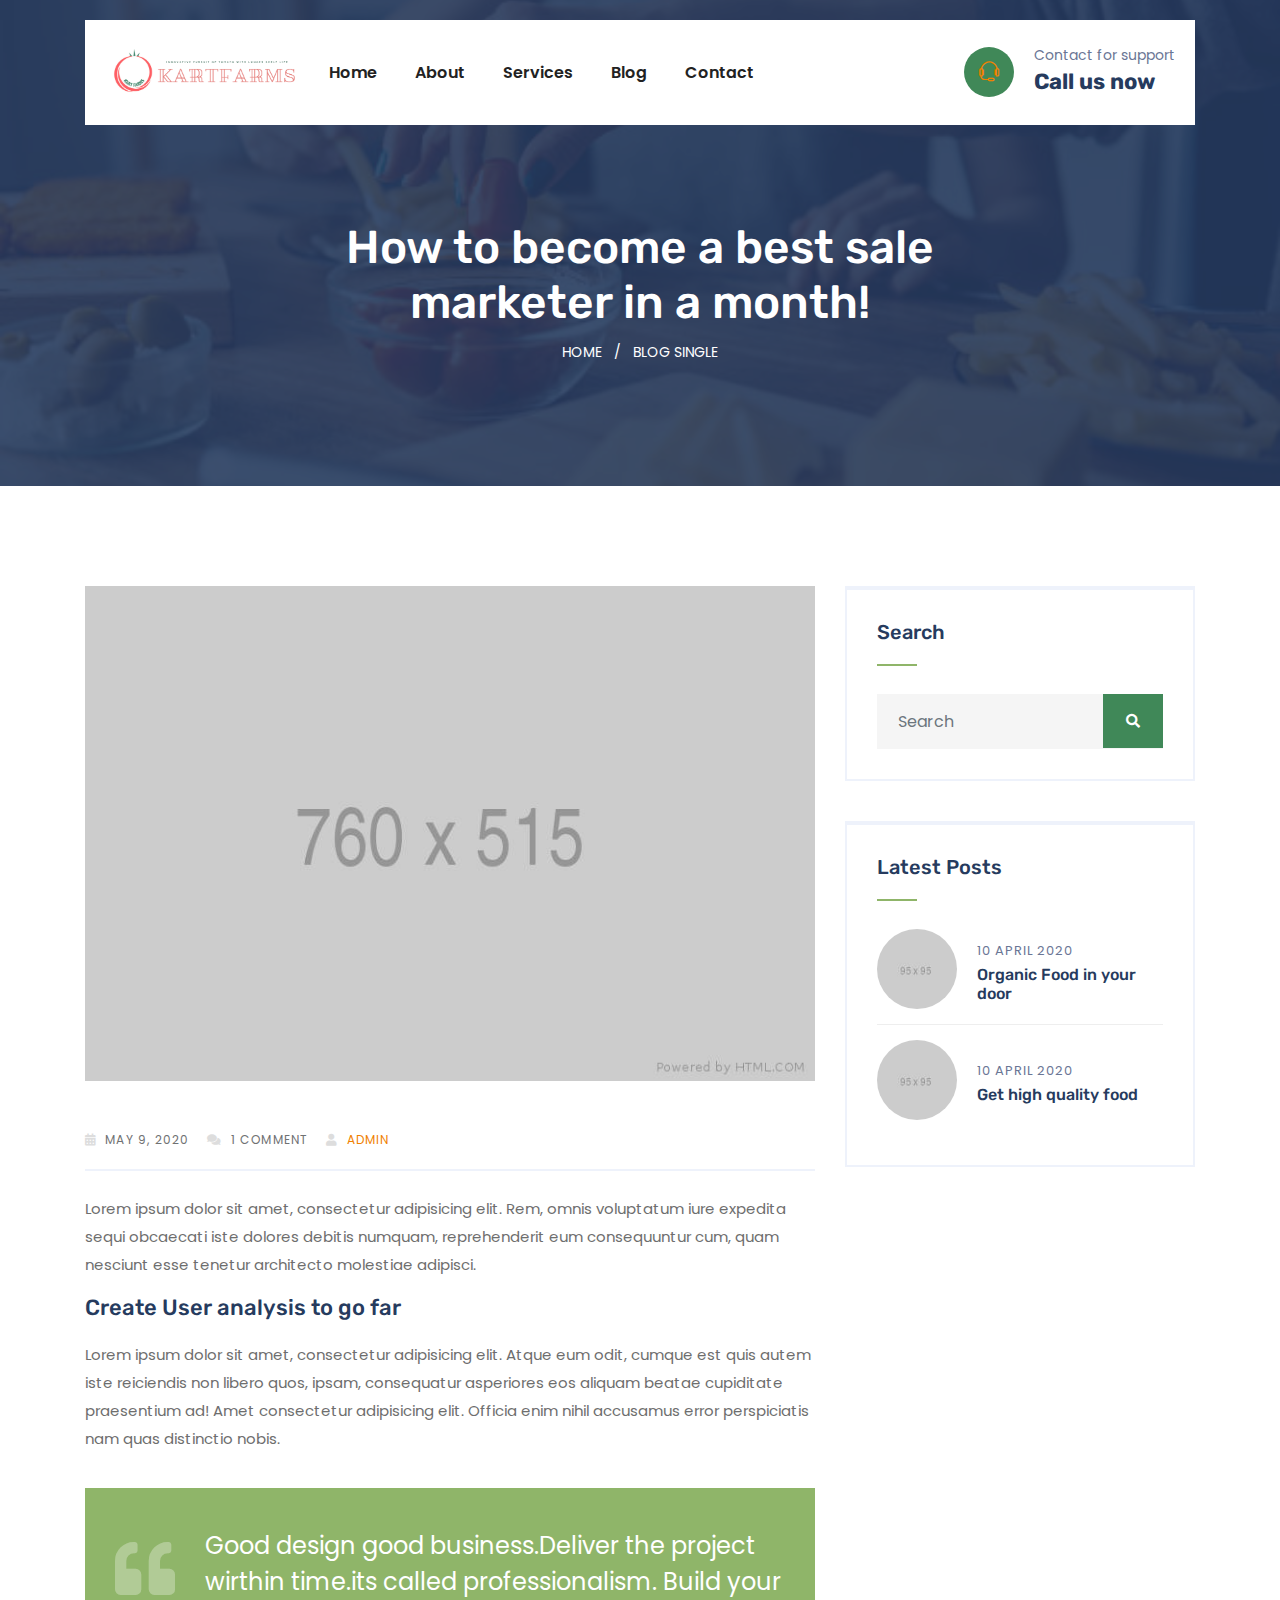
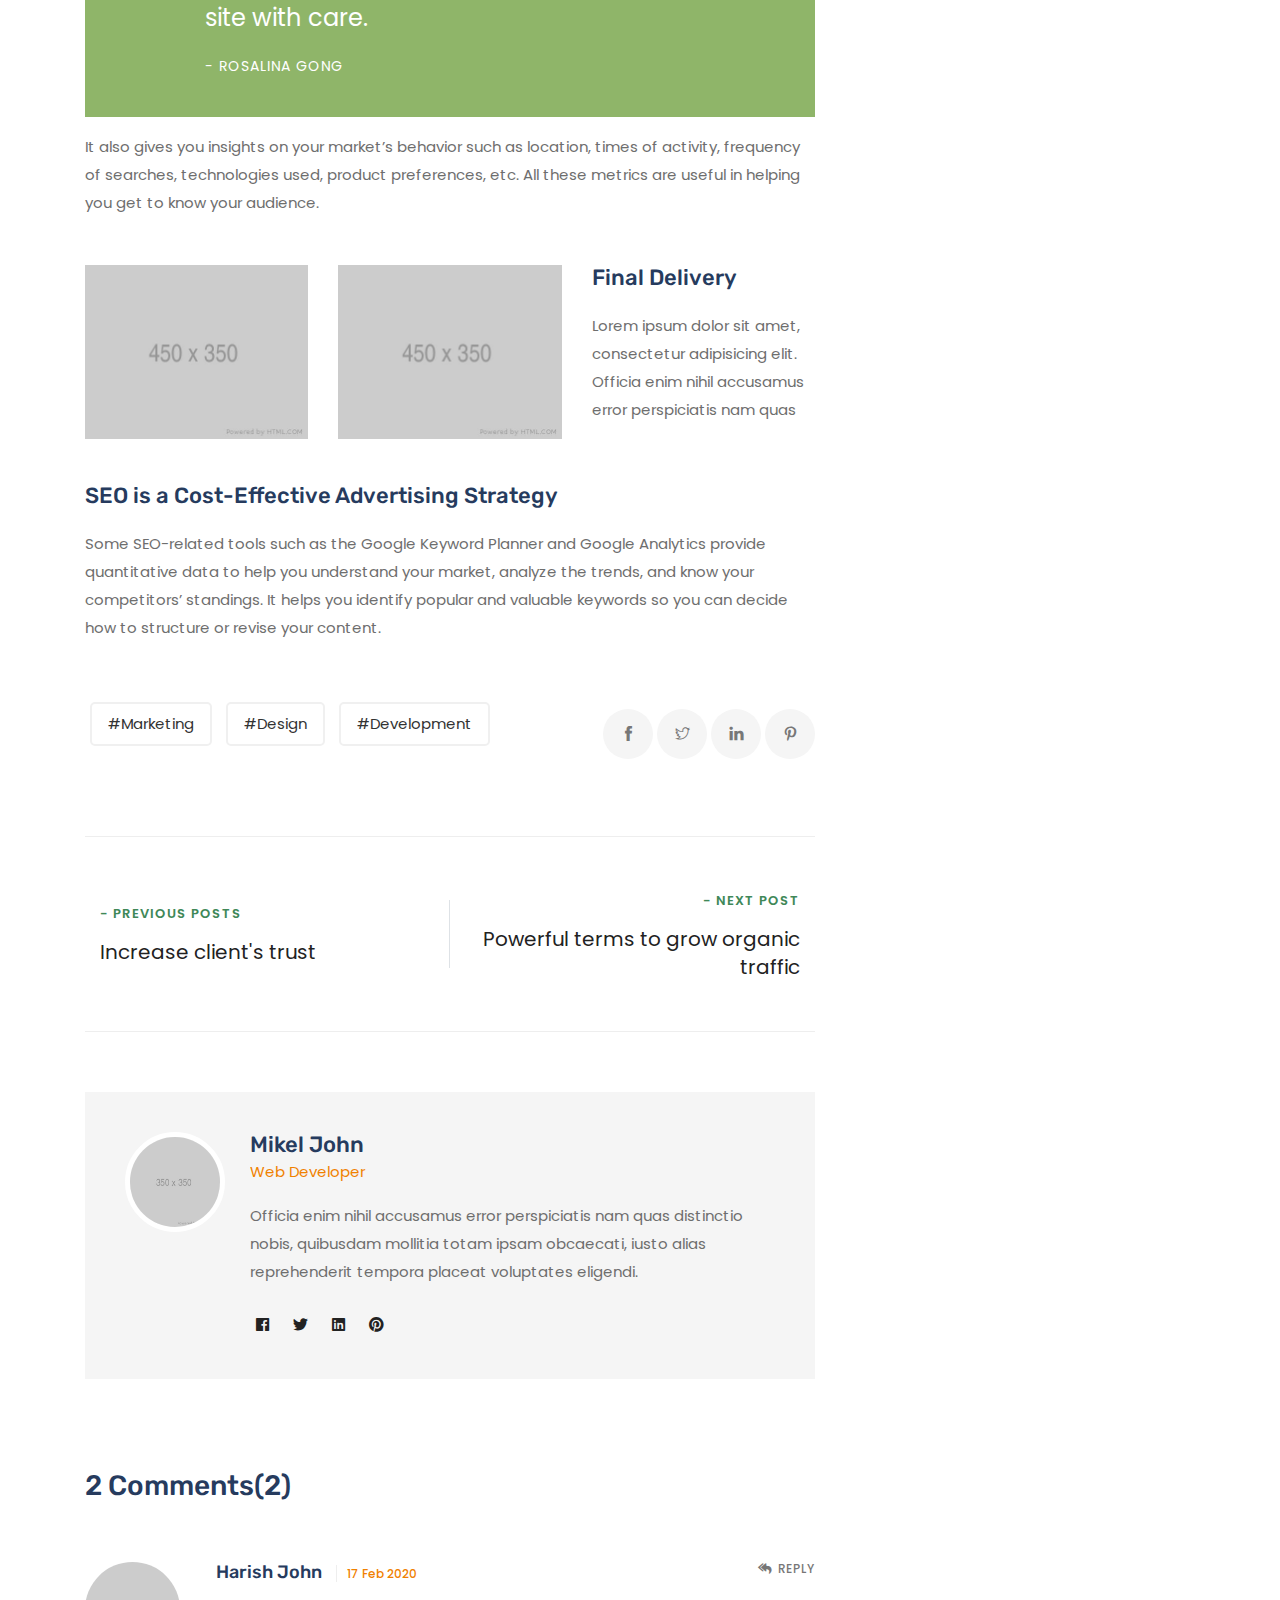
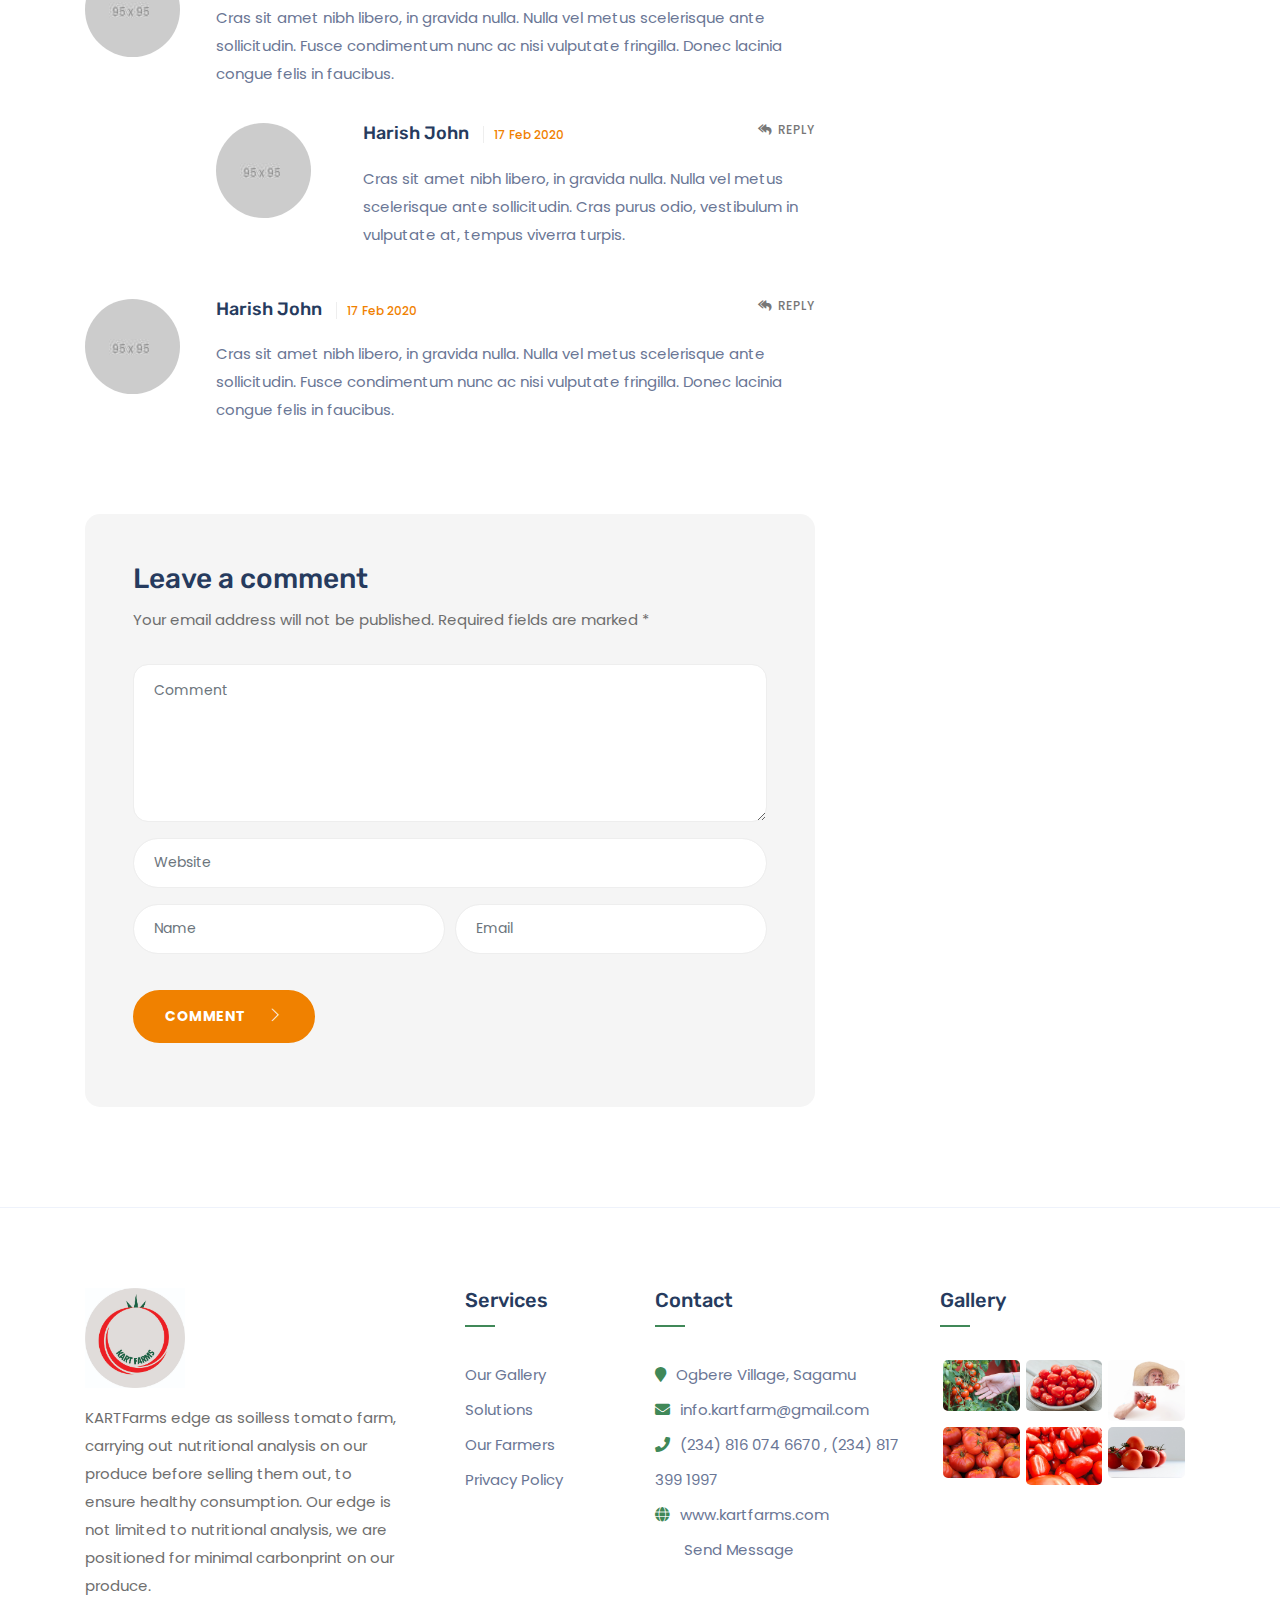
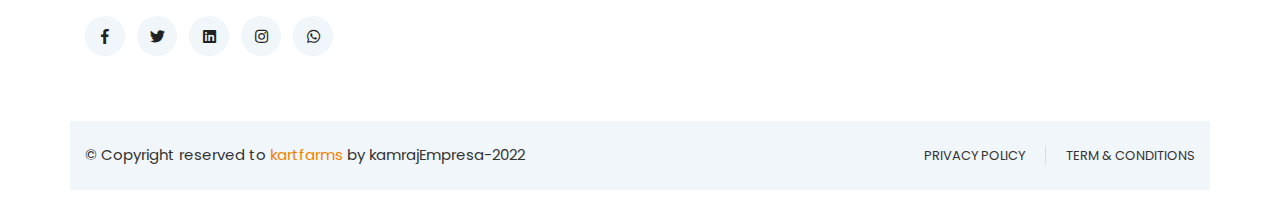
<file: blog-single.html>
<!DOCTYPE html>
<html lang="zxx">
    <head>
        <meta http-equiv="Content-Type" content="text/html; charset=UTF-8">
        <meta name="description" content="Kartfarms">
        <meta name="keywords" content="orgenik,organic,food,marketing,shop,product,tomato, farmer,agriculture,fruits,vegetables,healthy food,resposnsive,Fruits Shop, vegetable store">
        
        <meta name="author" content="Kartfarms.com">
      
        <title>Kartfarms innovative pursuit of tomato with longer shelf life</title>
      
        <!-- Mobile Specific Meta-->
        <meta name="viewport" content="width=device-width, initial-scale=1">
        <!-- bootstrap.min css -->
        <link rel="stylesheet" href="assets/css/bootstrap.css">
        <!-- Iconfont Css -->
        <link rel="stylesheet" href="assets/vendors/fontawesome/css/all.css">
        <link rel="stylesheet" href="assets/vendors/themify/themify-icons.css">
        <!-- animate.css -->
        <link rel="stylesheet" href="assets/vendors/animate-css/animate.css">
        <!-- Slick CSS -->
        <link rel="stylesheet" href="assets/vendors/slick/slick.css">
        <link rel="stylesheet" href="assets/vendors/slick/slick-theme.css">
        <link rel="stylesheet" href="assets/vendors/owl/assets/owl.carousel.min.css">
        <link rel="stylesheet" href="assets/vendors/owl/assets/owl.theme.default.css">
      
        <!-- Main Stylesheet -->
        <link rel="stylesheet" href="assets/css/style.css">
        <link rel="stylesheet" href="assets/css/responsive.css">
      
      </head>

<body id="top-header">


    
    <header>
        <!-- Main Menu Start -->
       
        <div class="site-navigation main_menu " id="mainmenu-area">
            <div class="container">
                <nav class="navbar navbar-expand-lg">
                    <a class="navbar-brand" href="index.html">
                        <img src="./assets/images/kartfarms.png" width="200px" alt="Kartfarms" class="img-fluid" >
                    </a>
    
                    <!-- Toggler -->
    
                    <button class="navbar-toggler" type="button" data-toggle="collapse" data-target="#navbarMenu" aria-controls="navbarMenu" aria-expanded="false" aria-label="Toggle navigation">
                        <span class="fa fa-bars"></span>
                    </button>
    
                    <!-- Collapse -->
                    <div class="collapse navbar-collapse" id="navbarMenu">
                        <ul class="navbar-nav mr-auto">
                            <li class="nav-item ">
                                <a href="index.html" class="nav-link js-scroll-trigger" >
                                    Home
                                </a>
                            </li>
                            <li class="nav-item ">
                                <a href="about.html" class="nav-link js-scroll-trigger">
                                    About
                                </a>
                            </li>
    
                            <li class="nav-item ">
                                <a href="service.html" class="nav-link js-scroll-trigger">
                                    Services
                                </a>
                            </li>
                            <li class="nav-item">
                                <a href="blog.html" class="nav-link js-scroll-trigger">
                                    Blog
                                </a>
                            </li>
                            <li class="nav-item ">
                                <a href="contact.html" class="nav-link">
                                    Contact
                                </a>
                            </li>
                        </ul>
    
                                                <div class="header-contact d-flex align-items-center">
                            <div class="header-contact-icon">
                                <a href="tel:2348160746670"><i class="ti-headphone-alt"></i></a>
                            </div>
                            <div class="contact-text">
                                <span>Contact for support </span>
                                <h4><a href="tel:2348160746670">Call us now</a></h4>
                            </div>
                        </div>
                    </div> <!-- / .navbar-collapse -->
                </nav>
            </div> <!-- / .container -->
        </div>
    </header>

<section class="page-header">
  <div class="container">
    <div class="row justify-content-center">
      <div class="col-lg-8">
        <div class="block">
          <h1>How to become a best sale marketer in a month!</h1>
          <ul class="list-inline mb-0">
            <li class="list-inline-item">
              <a href="index.html">Home</a>
            </li>
             <li class="list-inline-item">/</li>
            <li class="list-inline-item">
                Blog Single
            </li>
          </ul>
        </div>
      </div>
    </div>
  </div>
</section>
		
<div class="page-wrapper">
	<div class="container">
		<div class="row">
			<div class="col-md-8">
        		<div class="post-single">
    <div class="post-thumb">
        <img src="assets/images/blog/blog1.jpg" alt="" class="img-fluid">
    </div>

   <div class="single-post-content">
        <div class="post-meta mt-4">
            <span class="post-date"><i class="fa fa-calendar-alt mr-2"></i>May 9, 2020</span>
            <span class="post-comment"><i class="fa fa-comments mr-2"></i>1 Comment</span>
            <span><a href="#" class="post-author"><i class="fa fa-user mr-2"></i>Admin</a></span>
        </div>

        <p class="mt-4 ">Lorem ipsum dolor sit amet, consectetur adipisicing elit. Rem, omnis voluptatum iure expedita sequi obcaecati iste dolores debitis numquam, reprehenderit eum consequuntur cum, quam nesciunt esse tenetur architecto molestiae adipisci.</p>
    
        <h4>Create User analysis to go far</h4>
        <p> Lorem ipsum dolor sit amet, consectetur adipisicing elit. Atque eum odit, cumque est quis autem iste reiciendis non libero quos, ipsam, consequatur asperiores eos aliquam beatae cupiditate praesentium ad! Amet consectetur adipisicing elit. Officia enim nihil accusamus error perspiciatis nam quas distinctio nobis.</p>
        
        <blockquote>
            Good design good business.Deliver the project wirthin time.its called professionalism. Build your site with care.
            <cite>- Rosalina Gong</cite>
        </blockquote>

        <p>It also gives you insights on your market’s behavior such as location, times of activity, frequency of searches, technologies used, product preferences, etc. All these metrics are useful in helping you get to know your audience.</p>

        <div class="row mt-5 mb-4">
            <div class="col-lg-4">
                <img src="assets/images/blog/about-img.jpg" alt="" class="img-fluid">
            </div>
            <div class="col-lg-4">
                <img src="assets/images/blog/about-img.jpg" alt="" class="img-fluid">
            </div>
            <div class="col-lg-4">
                <h4>Final Delivery</h4>
                <p>Lorem ipsum dolor sit amet, consectetur adipisicing elit. Officia enim nihil accusamus error perspiciatis nam quas</p>
            </div>
        </div>

        <h4>SEO is a Cost-Effective Advertising Strategy</h4>
        <p>Some SEO-related tools such as the Google Keyword Planner and Google Analytics provide quantitative data to help you understand your market, analyze the trends, and know your competitors’ standings. It helps you identify popular and valuable keywords so you can decide how to structure or revise your content. </p>
   </div>


   <div class="blog-footer d-lg-flex align-items-center justify-content-between">
    <div class="single-tags">
        <a href="#">#Marketing</a>
        <a href="#">#Design </a>
        <a href="#">#Development</a>
    </div>

    <div class="post-share">
        <a href="#"><i class="ti-facebook"></i></a>
        <a href="#"><i class="ti-twitter"></i></a>
        <a href="#"><i class="ti-linkedin"></i></a>
        <a href="#"><i class="ti-pinterest"></i></a>
    </div>

   </div>
   


    <div class="row align-items-center justify-content-between blog-navigation">
        <div class="col-lg-6 border-right">
            <a href="#" class="prev-post">
                <span>- Previous Posts</span>
                Increase client's trust
            </a>
        </div>
        <div class="col-lg-6">
            <a href="#" class="next-post">
                <span>- Next post</span>
                Powerful terms to grow organic traffic
            </a>
        </div>
    </div>

    <div class="author">
        <div class="author-img">
            <img src="assets/images/blog/author.jpg" alt="" class="img-fluid">
        </div>
        <div class="author-info">
            <h4>Mikel John</h4>
            <p class="author-designation">Web Developer</p>
            <p>Officia enim nihil accusamus error perspiciatis nam quas distinctio nobis, quibusdam mollitia totam ipsam obcaecati, iusto alias reprehenderit tempora placeat voluptates eligendi.</p>
            <ul class="list-inline">
                <li class="list-inline-item"><a href="#"><i class="fab fa-facebook"></i></a></li>
                <li class="list-inline-item"><a href="#"><i class="fab fa-twitter"></i></a></li>
                <li class="list-inline-item"><a href="#"><i class="fab fa-linkedin"></i></a></li>
                <li class="list-inline-item"><a href="#"><i class="fab fa-pinterest"></i></a></li>
            </ul>
        </div>
    </div>
    

     <div class="comments">
        <h3 class="commment-title">2 Comments(2)</h3>

        <div class="media">
            <img src="assets/images/blog/user.jpg" class="mr-3" alt="...">
            <div class="media-body">
                <h5 class="mt-0">Harish John <span>17 Feb 2020</span>  <a class="reply-link" href="#"><i class="fas fa-reply-all"></i>Reply</a></h5>
                Cras sit amet nibh libero, in gravida nulla. Nulla vel metus scelerisque ante sollicitudin. Fusce condimentum nunc ac nisi vulputate fringilla. Donec lacinia congue felis in faucibus. 
            
                <div class="media">
                    <a class="mr-3" href="#">
                        <img src="assets/images/blog/user.jpg" class="mr-3" alt="...">
                    </a>
                    <div class="media-body">
                        <h5 class="mt-0">Harish John <span>17 Feb 2020</span>  <a class="reply-link" href="#"><i class="fas fa-reply-all"></i>Reply</a></h5>
                        Cras sit amet nibh libero, in gravida nulla. Nulla vel metus scelerisque ante sollicitudin. Cras purus odio, vestibulum in vulputate at, tempus viverra turpis.
                    </div>
                </div>
            </div>
        </div> 
        
        <div class="media">
            <img src="assets/images/blog/user.jpg" class="mr-3" alt="...">
            <div class="media-body">
                <h5 class="mt-0">Harish John <span>17 Feb 2020</span> <a class="reply-link" href="#"><i class="fas fa-reply-all"></i>Reply</a></h5>
                Cras sit amet nibh libero, in gravida nulla. Nulla vel metus scelerisque ante sollicitudin. Fusce condimentum nunc ac nisi vulputate fringilla. Donec lacinia congue felis in faucibus. 
            </div>
        </div>
    </div>



    <div class="comments-form p-lg-5 mt-4">
        <h3>Leave a comment </h3>
        <p>Your email address will not be published. Required fields are marked *</p>
        <form action="#" class="comment_form">
            <div class="row form-row">
                <div class="col-lg-12">
                    <div class="form-group">
                        <textarea name="msg" id="msgt" cols="30" rows="6" placeholder="Comment" class="form-control"></textarea>
                    </div>
                </div>
                <div class="col-lg-12">
                    <div class="form-group">
                        <input type="text" class="form-control" placeholder="Website">
                    </div>
                </div> 
                <div class="col-lg-6">
                    <div class="form-group">
                        <input type="text" class="form-control" placeholder="Name">
                    </div>
                </div>
                <div class="col-lg-6">
                    <div class="form-group"> 
                        <input type="text" class="form-control"  placeholder="Email">
                    </div>
                </div>
                 <div class="col-lg-12">
                    <div class="form-group">
                        <a href="#" class="btn btn-main">Comment <i class="ti-angle-right"></i></a>
                    </div>
                </div>
            </div>
        </form>
    </div>    

</div>
      		</div>
      		<div class="col-md-4">
				<div class="blog-sidebar mt-5 mt-lg-0">
    <div class="widget widget_search">
        <h4 class="widget-title">Search</h4>
        <form role="search" class="search-form">
            <input type="text" class="form-control" placeholder="Search">
            <button type="submit" class="search-submit"><i class="fa fa-search"></i></button>
        </form>
    </div>

     <div class="widget widget_news">
        <h4 class="widget-title">Latest Posts</h4>
        <ul class="recent-posts">
            <li>
                <div class="widget-post-thumb">
                    <a href="#"><img src="assets/images/blog/post-thumb-2.jpg" alt="" class="img-fluid"></a>
                </div>
                <div class="widget-post-body">
                    <span>10 april 2020</span>
                    <h6> <a href="#">Organic Food in your door</a></h6>
                </div>
            </li>
            <li>
                <div class="widget-post-thumb">
                    <a href="#"><img src="assets/images/blog/post-thumb-3.jpg" alt="" class="img-fluid"></a>
                </div>
                <div class="widget-post-body">
                    <span>10 april 2020</span>
                    <h6> <a href="#">Get high quality food</a></h6>
                </div>
            </li>
           
        </ul>
    </div>


    <!-- <div class="widget widget_categories">
        <h4 class="widget-title">Categories</h4>
        <ul>
          <li class="cat-item"><a href="#"><i class="fa fa-angle-right"></i>Web Design</a>(4)</li>
          <li class="cat-item"><a href="#"><i class="fa fa-angle-right"></i>Wordpress</a>(14)</li>
          <li class="cat-item"><a href="#"><i class="fa fa-angle-right"></i>Marketing</a>(24)</li>
          <li class="cat-item"><a href="#"><i class="fa fa-angle-right"></i>Design & dev</a>(6)</li>
        </ul>
    </div>

    <div class="widget widget_tag_cloud">
        <h4 class="widget-title">Tags</h4>
        <a href="#">Design</a>
        <a href="#">Development</a>
        <a href="#">UX</a>
        <a href="#">Marketing</a>
        <a href="#">Tips</a>
        <a href="#">Tricks</a>
        <a href="#">Ui</a>
        <a href="#">Free</a>
        <a href="#">Wordpress</a>
        <a href="#">bootstrap</a>
        <a href="#">Tutorial</a>
        <a href="#">Html</a>
    </div> -->

</div>
      		</div>
		</div>
	</div>
</div>


<section class="footer">
	<div class="footer-top">
		<div class="container">
			<div class="row">
				<div class="col-lg-4 mr-auto col-sm-6 col-md-6">
					<div class="footer-widget footer-about mb-5 mb-lg-0">
						<img src="./assets/images/kart.jpg" width="100" alt="" class="img-fluid">
						<p class="mt-3">KARTFarms edge as soilless tomato farm, carrying out nutritional analysis on our produce before selling them out, to ensure healthy consumption. Our edge is not limited to nutritional analysis, we are positioned for minimal carbonprint on our produce.</p>
						<ul class="list-inline footer-socials">
							<li class="list-inline-item"><a href="https://www.facebook.com/kartfarms"><i class="fab fa-facebook-f"></i></a></li>
							<li class="list-inline-item"> <a href="https://www.twitter.com/kartfarms"><i class="fab fa-twitter"></i></a></li>
							<li class="list-inline-item"><a href="https://www.linkedin.com/company/kartfarms"><i class="fab fa-linkedin"></i></a></li>
							<li class="list-inline-item"><a href="https://www.instagram.com/kartfarms/"><i class="fab fa-instagram"></i></a></li>
							<li class="list-inline-item"><a href="https://wa.me/2348160746670"><i class="fab fa-whatsapp"></i></a></li>
						</ul>
					</div>
				</div>

				<div class="col-lg-2 col-sm-6 col-md-6">
					<div class="footer-widget footer-contact mb-5 mb-lg-0">
						<h5 class="widget-title">Services</h5>
						<ul class="list-unstyled">
							<li> <a href="#">Our Gallery</a></li>
							<li> <a href="#">Solutions</a></li>
							<li> <a href="#">Our Farmers</a></li>
							<li> <a href="#">Privacy Policy</a></li>
						</ul>
					</div>
				</div>
				
				<div class="col-lg-3 col-sm-6 col-md-6">
					<div class="footer-widget footer-contact mb-5 mb-lg-0">
						<h5 class="widget-title">Contact</h5>
						<ul class="list-unstyled">
							<li> <i class="fa fa-map-marker"></i>Ogbere Village, Sagamu</li>
							<li> <i class="fa fa-envelope"></i><a href=mailto:info.kartfarm@gmail.com info.kartfarm@gmail.com>info.kartfarm@gmail.com</a></li>
							<li><i class="fa fa-phone"></i><a href="tel:2348160746670">(234) 816 074 6670</a> , <a href="tel:2348173991997">(234) 817 399 1997</a></li>
							<li><i class="fa fa-globe"></i><a href="index.html">www.kartfarms.com</a></li>
                            <li><i class="fa fa-whatsapp" aria-hidden="true"></i> <a class="btn-fill btn-blue sanbg" href="https://api.whatsapp.com/send?phone=2348160746670&amp;text=Hi kartfarms! I have a question :)">Send Message</a></li>
						</ul>
					</div>
				</div>

				<div class="col-lg-3 col-sm-6 col-md-6">
					<div class="footer-widget footer-contact mb-5 mb-lg-0">
						<h5 class="widget-title">Gallery</h5>
						<div class="footer-gallery">
							<ul>
								<li><img src="./assets/images/PatioTomatoes.jpg" width="100" height="100"  alt="" class="img-fluid"></li>
								<li><img src="./assets/images/GrapeTomatoes.jpg" width="100" height="100"  alt="" class="img-fluid"></li>
								<li><img src="./assets/images/CommonBeefsteakTomatoes.jpg" width="100" height="100"  alt="" class="img-fluid"></li>
								<li><img src="./assets/images/BranfywineTomatoes.jpg" width="100" height="100"  alt="" class="img-fluid"></li>
								<li><img src="./assets/images/happy-patel-qX-8Jzfp2bo-unsplash.jpg" width="100" height="100"  alt="" class="img-fluid"></li>
								<li><img src="./assets/images/vince-lee-p6KMIFzWwy8.jpg" width="100" height="100" alt="" class="img-fluid"></li>
							</ul>
						</div>
					</div>
				</div>
			</div>
		</div>
	</div>

	<div class="footer-btm">
		<div class="container">
			<div class="row copyright-bg">
				<div class="col-lg-6">
					<div class="copyright text-lg-left text-center">
						<p>&copy; Copyright reserved to <a href="www.kartfarm.com">kartfarms </a>by kamrajEmpresa-2022</p>
					</div>
				</div>
				<div class="col-lg-6">
					<div class="footer-btm-menu text-lg-right text-center">
						<a href="#">Privacy Policy</a>
						<a href="#">Term & conditions</a>
					</div>
				</div>
			</div>
		</div>
	</div>
</section>

<div class="fixed-btm-top">
	<a href="#top-header" class="js-scroll-trigger scroll-to-top"><i class="ti-angle-up"></i></a>
</div>






    <!-- 
    Essential Scripts
    =====================================-->
    
    <!-- Main jQuery -->
    <script src="assets/vendors/jquery/jquery.min.js"></script>
    <!-- Bootstrap 4.3 -->
    <script src="assets/js/bootstrap.js"></script>
    <!-- Counterup -->
    <script src="assets/vendors/counterup/waypoint.js"></script>
    <script src="assets/vendors/counterup/jquery.counterup.min.js"></script>
    <!--  Slick Carousel-->
    <script src="assets/vendors/slick/slick.min.js"></script>
    <script src="assets/vendors/owl/owl.carousel.min.js"></script>
    <script src="assets/js/contact.js"></script>
    <script src="assets/js/script.js"></script>


  </body>
  </html>
</file>
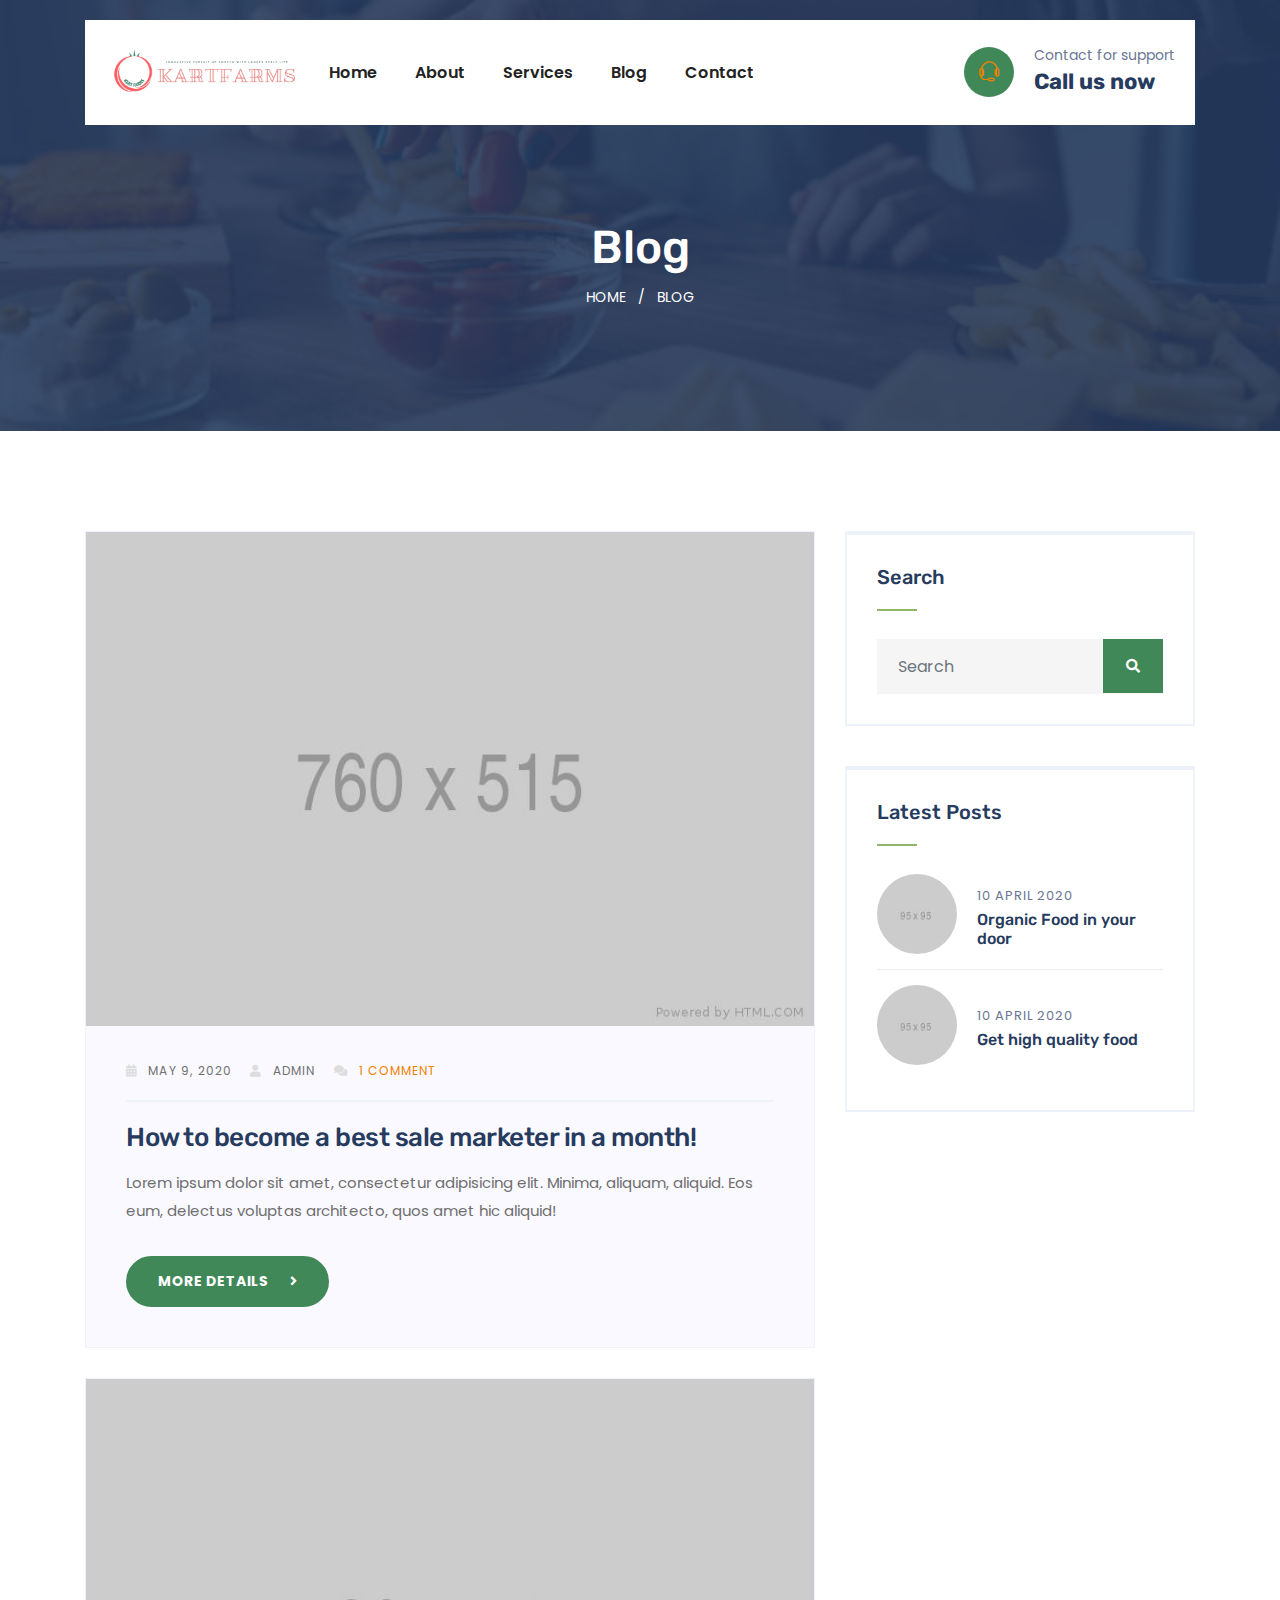
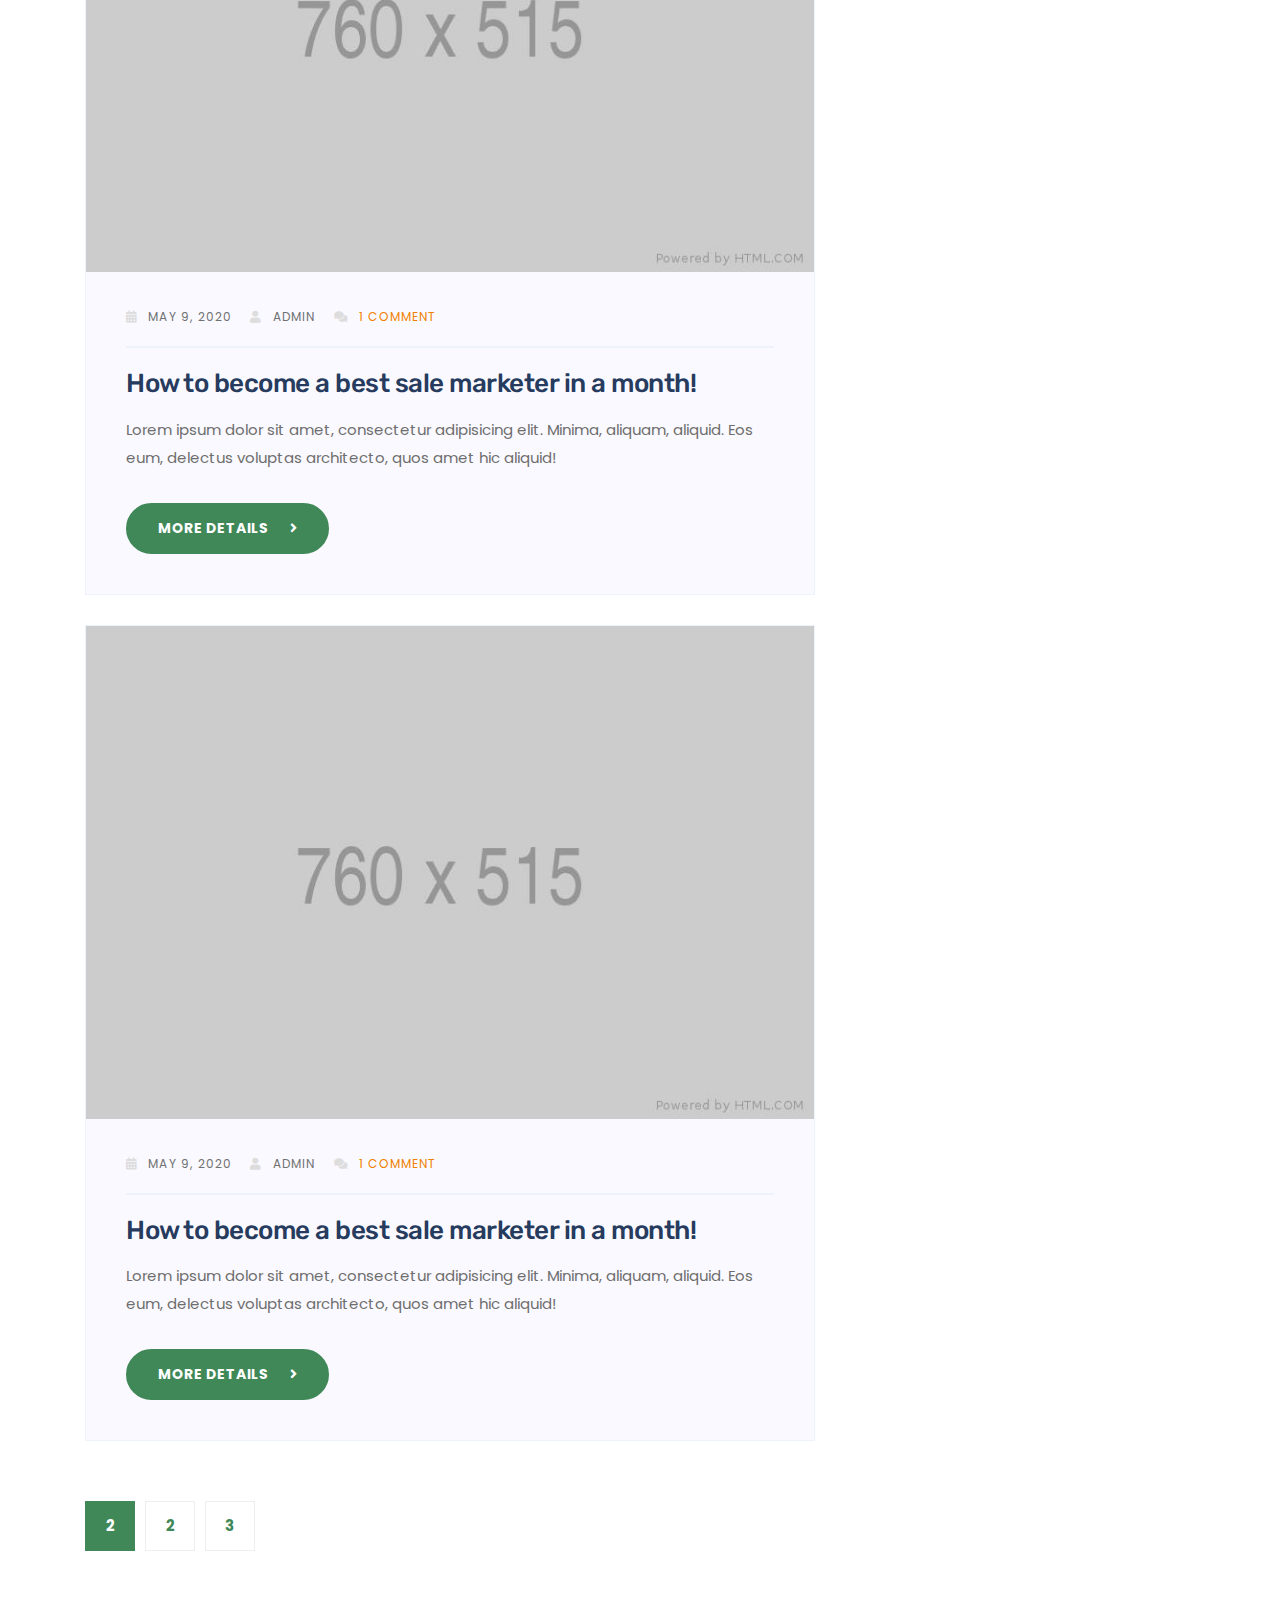
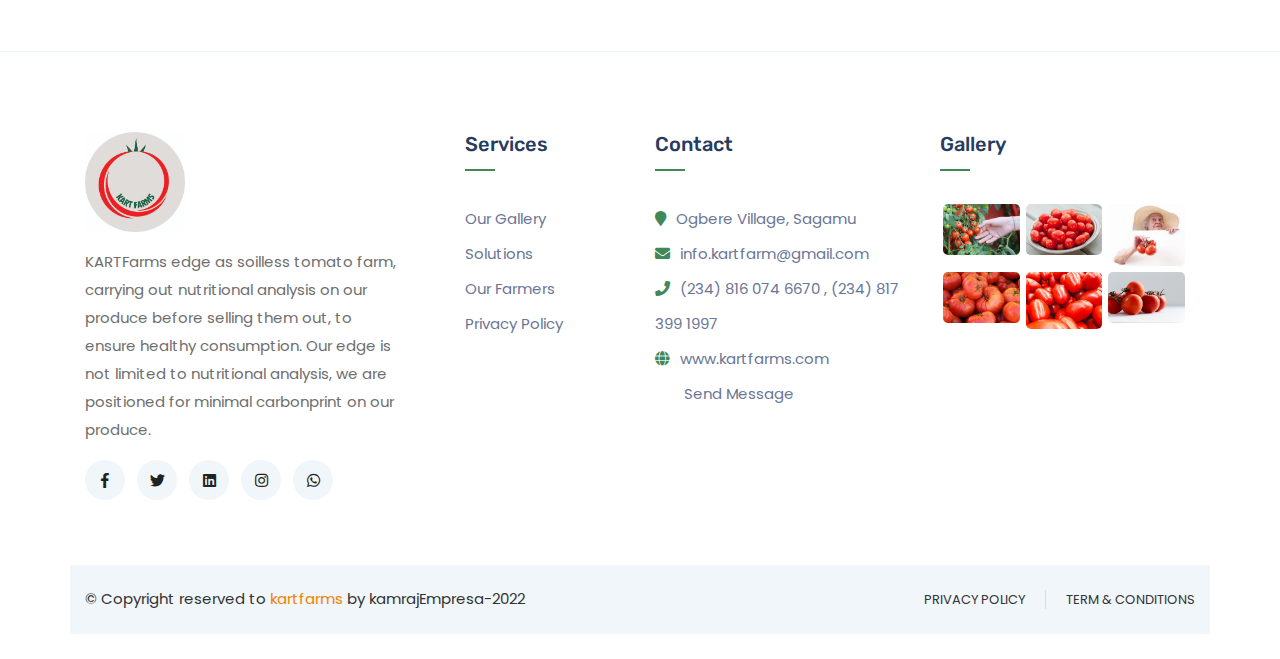
<file: blog.html>
<!DOCTYPE html>
<html lang="zxx">
    <head>
        <meta http-equiv="Content-Type" content="text/html; charset=UTF-8">
        <meta name="description" content="Kartfarms">
        <meta name="keywords" content="orgenik,organic,food,marketing,shop,product,tomato, farmer,agriculture,fruits,vegetables,healthy food,resposnsive,Fruits Shop, vegetable store">
        
        <meta name="author" content="Kartfarms.com">
      
        <title>Kartfarms innovative pursuit of tomato with longer shelf life</title>
      
        <!-- Mobile Specific Meta-->
        <meta name="viewport" content="width=device-width, initial-scale=1">
        <!-- bootstrap.min css -->
        <link rel="stylesheet" href="assets/css/bootstrap.css">
        <!-- Iconfont Css -->
        <link rel="stylesheet" href="assets/vendors/fontawesome/css/all.css">
        <link rel="stylesheet" href="assets/vendors/themify/themify-icons.css">
        <!-- animate.css -->
        <link rel="stylesheet" href="assets/vendors/animate-css/animate.css">
        <!-- Slick CSS -->
        <link rel="stylesheet" href="assets/vendors/slick/slick.css">
        <link rel="stylesheet" href="assets/vendors/slick/slick-theme.css">
        <link rel="stylesheet" href="assets/vendors/owl/assets/owl.carousel.min.css">
        <link rel="stylesheet" href="assets/vendors/owl/assets/owl.theme.default.css">
      
        <!-- Main Stylesheet -->
        <link rel="stylesheet" href="assets/css/style.css">
        <link rel="stylesheet" href="assets/css/responsive.css">
      
      </head>

<body id="top-header">


    
    <header>
        <!-- Main Menu Start -->
       
        <div class="site-navigation main_menu " id="mainmenu-area">
            <div class="container">
                <nav class="navbar navbar-expand-lg">
                    <a class="navbar-brand" href="index.html">

                        <img src="./assets/images/kartfarms.png" width="200px" alt="Kartfarms" class="img-fluid" >
                    </a>
    
                    <!-- Toggler -->
    
                    <button class="navbar-toggler" type="button" data-toggle="collapse" data-target="#navbarMenu" aria-controls="navbarMenu" aria-expanded="false" aria-label="Toggle navigation">
                        <span class="fa fa-bars"></span>
                    </button>
    
                    <!-- Collapse -->
                    <div class="collapse navbar-collapse" id="navbarMenu">
                        <ul class="navbar-nav mr-auto">
                            <li class="nav-item ">
                                <a href="index.html" class="nav-link js-scroll-trigger" >
                                    Home
                                </a>
                            </li>
                            <li class="nav-item ">
                                <a href="about.html" class="nav-link js-scroll-trigger">
                                    About
                                </a>
                            </li>
    
                            <li class="nav-item ">
                                <a href="service.html" class="nav-link js-scroll-trigger">
                                    Services
                                </a>
                            </li>
                            <li class="nav-item">
                                <a href="blog.html" class="nav-link js-scroll-trigger">
                                    Blog
                                </a>
                            </li>
                            <li class="nav-item ">
                                <a href="contact.html" class="nav-link">
                                    Contact
                                </a>
                            </li>
                        </ul>
    
                                                <div class="header-contact d-flex align-items-center">
                            <div class="header-contact-icon">
                                <a href="tel:2348160746670"><i class="ti-headphone-alt"></i></a>
                            </div>
                            <div class="contact-text">
                                <span>Contact for support </span>
                                <h4><a href="tel:2348160746670">Call us now</a></h4>
                            </div>
                        </div>
                    </div> <!-- / .navbar-collapse -->
                </nav>
            </div> <!-- / .container -->
        </div>
    </header>

<section class="page-header">
  <div class="container">
    <div class="row justify-content-center">
      <div class="col-lg-8">
        <div class="block">
          <h1>Blog</h1>
          <ul class="list-inline mb-0">
            <li class="list-inline-item">
              <a href="index.html">Home</a>
            </li>
             <li class="list-inline-item">/</li>
            <li class="list-inline-item">
                Blog
            </li>
          </ul>
        </div>
      </div>
    </div>
  </div>
</section>

<div class="blog-page main-content-area">
	<div class="container">
		<div class="row">
			<div class="col-md-8">
        		<article class="blog-post post-bg">
	<div class="post-media">
		<img src="assets/images/blog/blog1.jpg" alt="" class="img-fluid">
	</div>

	<div class="post-content">
		<div class="post-meta entry-meta">
			<span class="post-date"><i class="fa fa-calendar-alt"></i>May 9, 2020</span>
			<span class="post-author"><i class="fa fa-user"></i>Admin</span>
			<span class="post-comment"><a href="#" ><i class="fa fa-comments"></i>1 Comment</a></span>
		</div>
		<h2 class="post-title"><a href="blog-single.html">How to become a best sale marketer in a month!</a></h2>
		<p>Lorem ipsum dolor sit amet, consectetur adipisicing elit. Minima, aliquam, aliquid. Eos eum,  delectus voluptas architecto, quos amet hic aliquid!</p>
		<a href="blog-single.html" class="btn btn-main2">More Details <i class="fa fa-angle-right"></i></a>
	</div>
</article>


<article class="blog-post post-bg">
	<div class="post-media">
		<img src="assets/images/blog/blog2.jpg" alt="" class="img-fluid">
	</div>
	
	<div class="post-content">
		<div class="post-meta entry-meta">
			<span class="post-date"><i class="fa fa-calendar-alt"></i>May 9, 2020</span>
			<span class="post-author"><i class="fa fa-user"></i>Admin</span>
			<span  class="post-comment"><a href="#"><i class="fa fa-comments "></i>1 Comment</a></span>
		</div>
		<h2 class="post-title"><a href="blog-single.html">How to become a best sale marketer in a month!</a></h2>
		<p>Lorem ipsum dolor sit amet, consectetur adipisicing elit. Minima, aliquam, aliquid. Eos eum,  delectus voluptas architecto, quos amet hic aliquid!</p>
		<a href="blog-single.html" class="btn btn-main2">More Details <i class="fa fa-angle-right"></i></a>
	</div>
</article>

<article class="blog-post post-bg">
	<div class="post-media">
		<img src="assets/images/blog/blog3.jpg" alt="" class="img-fluid">
	</div>
	
	<div class="post-content">
		<div class="post-meta entry-meta">
			<span class="post-date"><i class="fa fa-calendar-alt"></i>May 9, 2020</span>
			<span class="post-author"><i class="fa fa-user"></i>Admin</span>
			<span class="post-comment"><a href="#" ><i class="fa fa-comments"></i>1 Comment</a></span>
		</div>

		<h2 class="post-title"><a href="blog-single.html">How to become a best sale marketer in a month!</a></h2>
		<p>Lorem ipsum dolor sit amet, consectetur adipisicing elit. Minima, aliquam, aliquid. Eos eum,  delectus voluptas architecto, quos amet hic aliquid!</p>
		<a href="blog-single.html" class="btn btn-main2">More Details <i class="fa fa-angle-right"></i></a>
	</div>
</article>






        		
        		<nav class="blog-pagination">
				  <ul>
				    <li class="page-num active" ><a href="#">2</a></li>
				    <li class="page-num"><a href="#">2</a></li>
				    <li class="page-num"><a href="#">3</a></li>
				  </ul>
				</nav>
      		</div>
      		<div class="col-md-4">
				<div class="blog-sidebar mt-5 mt-lg-0">
    <div class="widget widget_search">
        <h4 class="widget-title">Search</h4>
        <form role="search" class="search-form">
            <input type="text" class="form-control" placeholder="Search">
            <button type="submit" class="search-submit"><i class="fa fa-search"></i></button>
        </form>
    </div>

     <div class="widget widget_news">
        <h4 class="widget-title">Latest Posts</h4>
        <ul class="recent-posts">
            <li>
                <div class="widget-post-thumb">
                    <a href="#"><img src="assets/images/blog/post-thumb-2.jpg" alt="" class="img-fluid"></a>
                </div>
                <div class="widget-post-body">
                    <span>10 april 2020</span>
                    <h6> <a href="#">Organic Food in your door</a></h6>
                </div>
            </li>
            <li>
                <div class="widget-post-thumb">
                    <a href="#"><img src="assets/images/blog/post-thumb-3.jpg" alt="" class="img-fluid"></a>
                </div>
                <div class="widget-post-body">
                    <span>10 april 2020</span>
                    <h6> <a href="#">Get high quality food</a></h6>
                </div>
            </li>
           
        </ul>
    </div>


    <!-- <div class="widget widget_categories">
        <h4 class="widget-title">Categories</h4>
        <ul>
          <li class="cat-item"><a href="#"><i class="fa fa-angle-right"></i>Web Design</a>(4)</li>
          <li class="cat-item"><a href="#"><i class="fa fa-angle-right"></i>Wordpress</a>(14)</li>
          <li class="cat-item"><a href="#"><i class="fa fa-angle-right"></i>Marketing</a>(24)</li>
          <li class="cat-item"><a href="#"><i class="fa fa-angle-right"></i>Design & dev</a>(6)</li>
        </ul>
    </div>

    <div class="widget widget_tag_cloud">
        <h4 class="widget-title">Tags</h4>
        <a href="#">Design</a>
        <a href="#">Development</a>
        <a href="#">UX</a>
        <a href="#">Marketing</a>
        <a href="#">Tips</a>
        <a href="#">Tricks</a>
        <a href="#">Ui</a>
        <a href="#">Free</a>
        <a href="#">Wordpress</a>
        <a href="#">bootstrap</a>
        <a href="#">Tutorial</a>
        <a href="#">Html</a>
    </div> -->

</div>
      		</div>
		</div>
	</div>
</div>



<section class="footer">
	<div class="footer-top">
		<div class="container">
			<div class="row">
				<div class="col-lg-4 mr-auto col-sm-6 col-md-6">
					<div class="footer-widget footer-about mb-5 mb-lg-0">
						<img src="./assets/images/kart.jpg" width="100" alt="" class="img-fluid">
						<p class="mt-3">KARTFarms edge as soilless tomato farm, carrying out nutritional analysis on our produce before selling them out, to ensure healthy consumption. Our edge is not limited to nutritional analysis, we are positioned for minimal carbonprint on our produce.</p>
						<ul class="list-inline footer-socials">
							<li class="list-inline-item"><a href="https://www.facebook.com/kartfarms"><i class="fab fa-facebook-f"></i></a></li>
							<li class="list-inline-item"> <a href="https://www.twitter.com/kartfarms"><i class="fab fa-twitter"></i></a></li>
							<li class="list-inline-item"><a href="https://www.linkedin.com/company/kartfarms"><i class="fab fa-linkedin"></i></a></li>
							<li class="list-inline-item"><a href="https://www.instagram.com/kartfarms/"><i class="fab fa-instagram"></i></a></li>
							<li class="list-inline-item"><a href="https://wa.me/2348160746670"><i class="fab fa-whatsapp"></i></a></li>
						</ul>
					</div>
				</div>

				<div class="col-lg-2 col-sm-6 col-md-6">
					<div class="footer-widget footer-contact mb-5 mb-lg-0">
						<h5 class="widget-title">Services</h5>
						<ul class="list-unstyled">
							<li> <a href="#">Our Gallery</a></li>
							<li> <a href="#">Solutions</a></li>
							<li> <a href="#">Our Farmers</a></li>
							<li> <a href="#">Privacy Policy</a></li>
						</ul>
					</div>
				</div>
				
				<div class="col-lg-3 col-sm-6 col-md-6">
					<div class="footer-widget footer-contact mb-5 mb-lg-0">
						<h5 class="widget-title">Contact</h5>
						<ul class="list-unstyled">
							<li> <i class="fa fa-map-marker"></i>Ogbere Village, Sagamu</li>
							<li> <i class="fa fa-envelope"></i><a href=mailto:info.kartfarm@gmail.com info.kartfarm@gmail.com>info.kartfarm@gmail.com</a></li>
							<li><i class="fa fa-phone"></i><a href="tel:2348160746670">(234) 816 074 6670</a> , <a href="tel:2348173991997">(234) 817 399 1997</a></li>
							<li><i class="fa fa-globe"></i><a href="index.html">www.kartfarms.com</a></li>
                            <li><i class="fa fa-whatsapp" aria-hidden="true"></i> <a class="btn-fill btn-blue sanbg" href="https://api.whatsapp.com/send?phone=2348160746670&amp;text=Hi kartfarms! I have a question :)">Send Message</a></li>
						</ul>
					</div>
				</div>

				<div class="col-lg-3 col-sm-6 col-md-6">
					<div class="footer-widget footer-contact mb-5 mb-lg-0">
						<h5 class="widget-title">Gallery</h5>
						<div class="footer-gallery">
							<ul>
								<li><img src="./assets/images/PatioTomatoes.jpg" width="100" height="100"  alt="" class="img-fluid"></li>
								<li><img src="./assets/images/GrapeTomatoes.jpg" width="100" height="100"  alt="" class="img-fluid"></li>
								<li><img src="./assets/images/CommonBeefsteakTomatoes.jpg" width="100" height="100"  alt="" class="img-fluid"></li>
								<li><img src="./assets/images/BranfywineTomatoes.jpg" width="100" height="100"  alt="" class="img-fluid"></li>
								<li><img src="./assets/images/happy-patel-qX-8Jzfp2bo-unsplash.jpg" width="100" height="100"  alt="" class="img-fluid"></li>
								<li><img src="./assets/images/vince-lee-p6KMIFzWwy8.jpg" width="100" height="100" alt="" class="img-fluid"></li>
							</ul>
						</div>
					</div>
				</div>
			</div>
		</div>
	</div>

	<div class="footer-btm">
		<div class="container">
			<div class="row copyright-bg">
				<div class="col-lg-6">
					<div class="copyright text-lg-left text-center">
						<p>&copy; Copyright reserved to <a href="www.kartfarm.com">kartfarms </a>by kamrajEmpresa-2022</p>
					</div>
				</div>
				<div class="col-lg-6">
					<div class="footer-btm-menu text-lg-right text-center">
						<a href="#">Privacy Policy</a>
						<a href="#">Term & conditions</a>
					</div>
				</div>
			</div>
		</div>
	</div>
</section>

<div class="fixed-btm-top">
	<a href="#top-header" class="js-scroll-trigger scroll-to-top"><i class="ti-angle-up"></i></a>
</div>






    <!-- 
    Essential Scripts
    =====================================-->
    
    <!-- Main jQuery -->
    <script src="assets/vendors/jquery/jquery.min.js"></script>
    <!-- Bootstrap 4.3 -->
    <script src="assets/js/bootstrap.js"></script>
    <!-- Counterup -->
    <script src="assets/vendors/counterup/waypoint.js"></script>
    <script src="assets/vendors/counterup/jquery.counterup.min.js"></script>
    <!--  Slick Carousel-->
    <script src="assets/vendors/slick/slick.min.js"></script>
    <script src="assets/vendors/owl/owl.carousel.min.js"></script>
    <script src="assets/js/contact.js"></script>
    <script src="assets/js/script.js"></script>


  </body>
  </html>
</file>
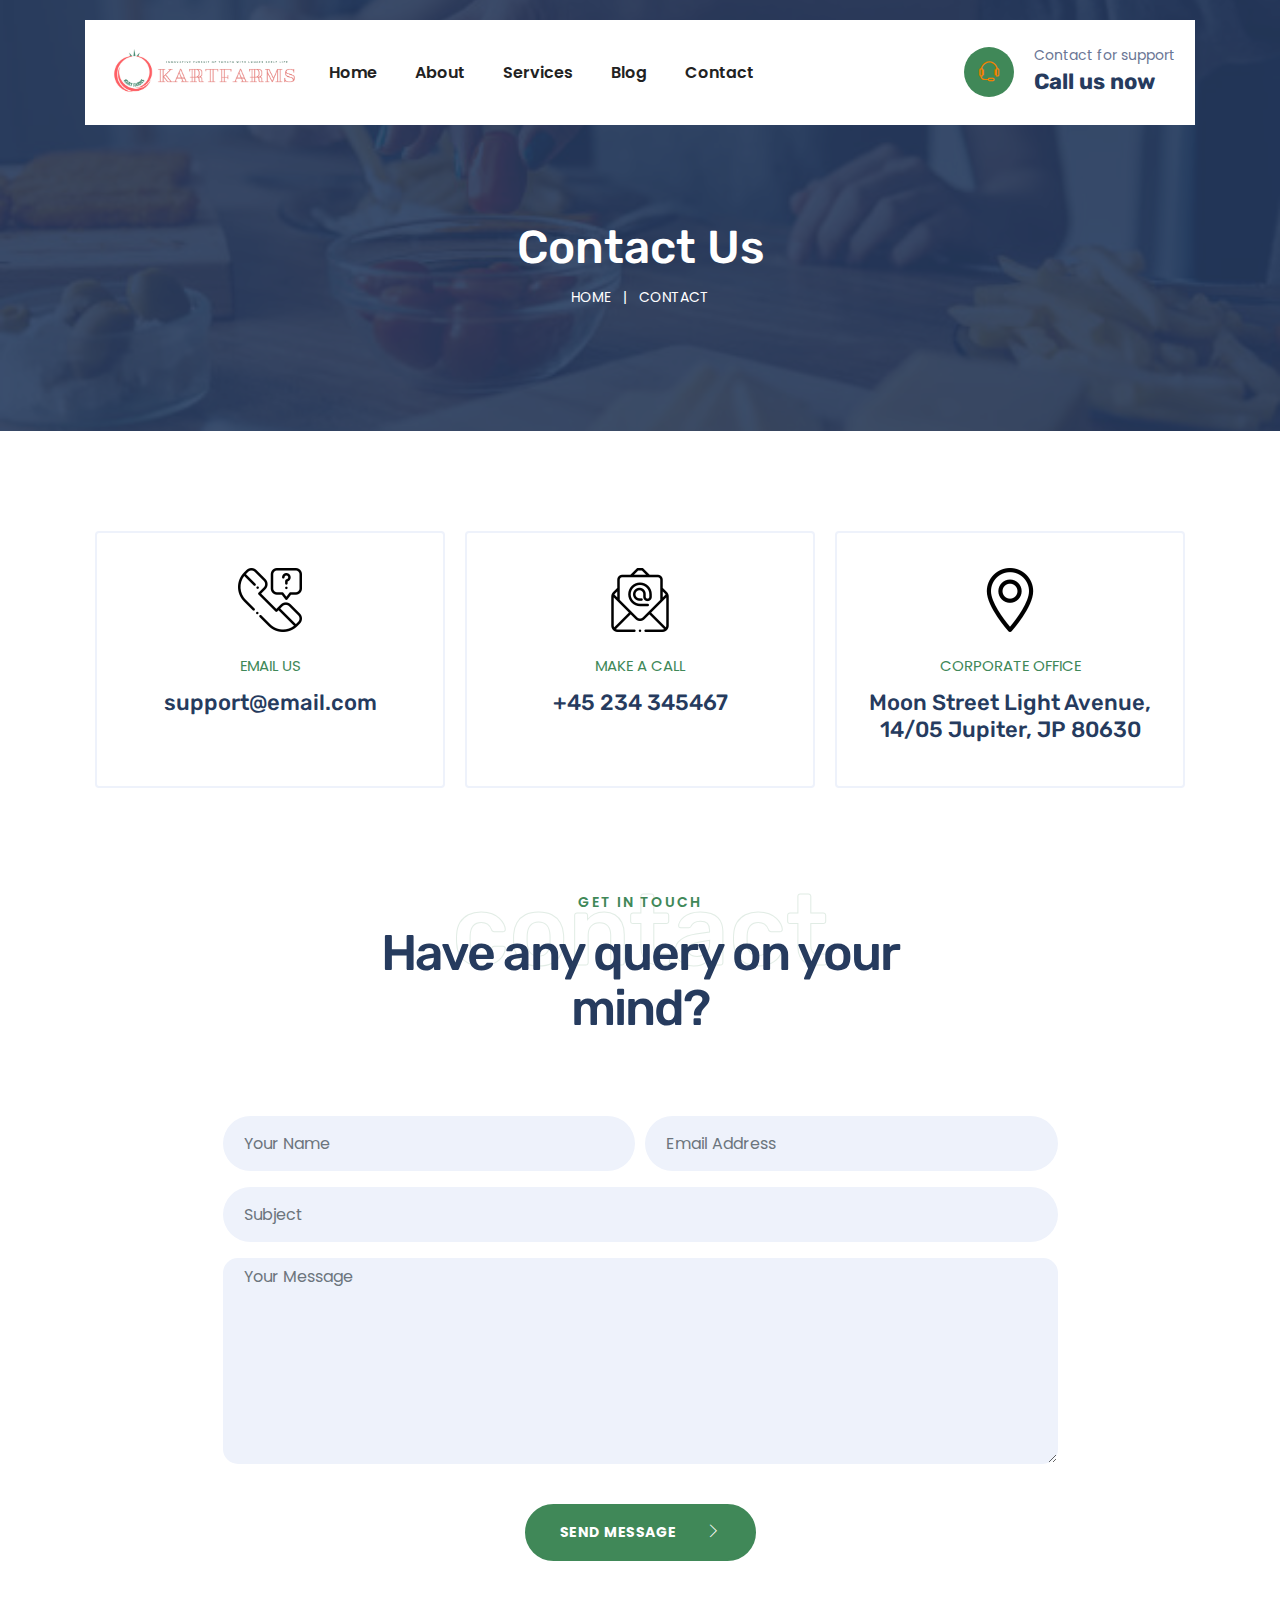
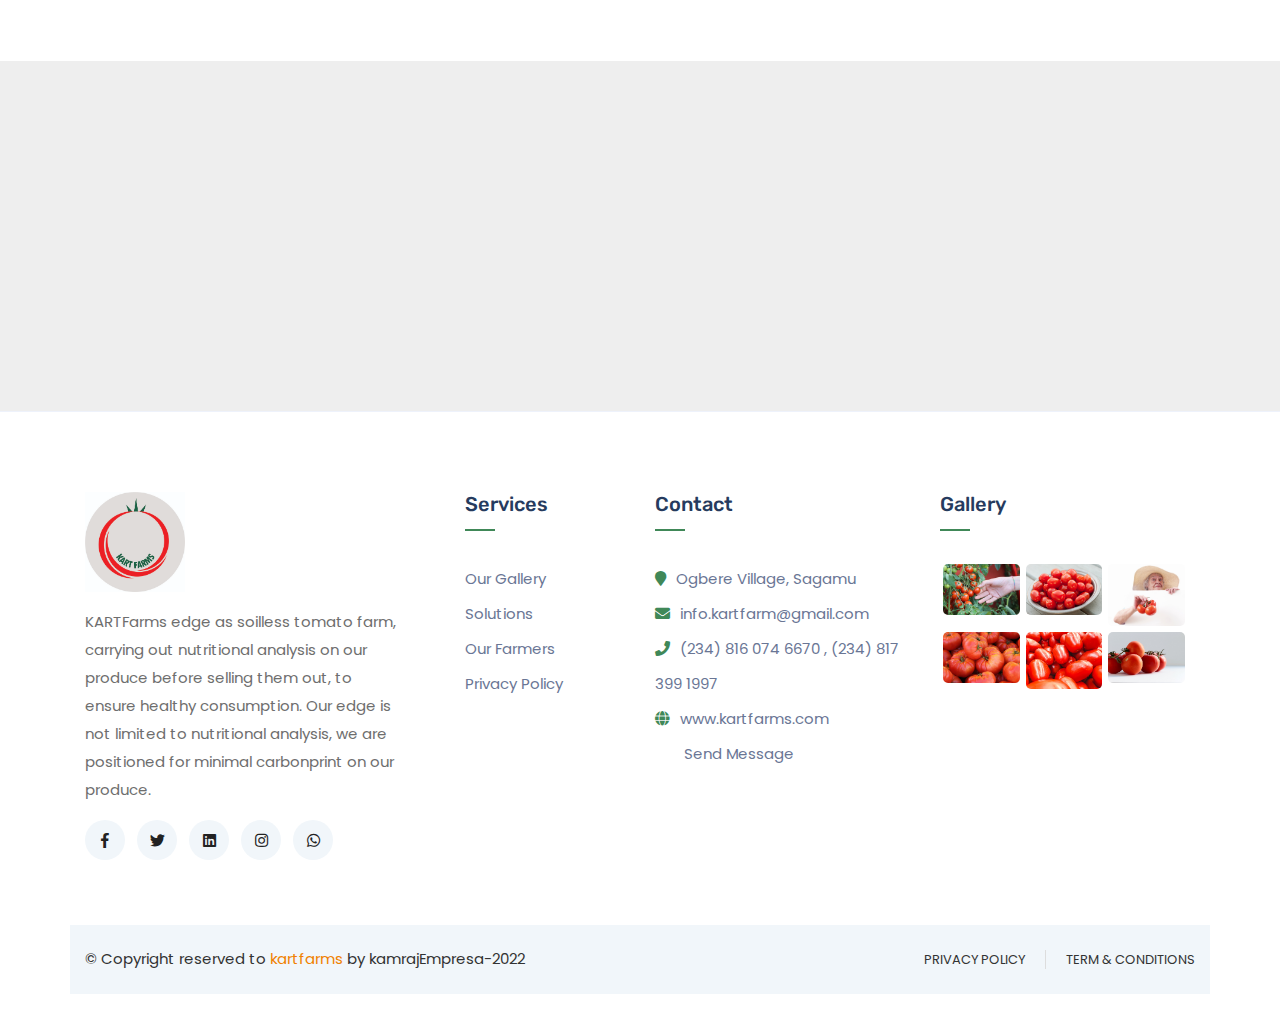
<file: contact.html>
<!DOCTYPE html>
<html lang="zxx">
    <head>
        <meta http-equiv="Content-Type" content="text/html; charset=UTF-8">
        <meta name="description" content="Kartfarms">
        <meta name="keywords" content="orgenik,organic,food,marketing,shop,product,tomato, farmer,agriculture,fruits,vegetables,healthy food,resposnsive,Fruits Shop, vegetable store">
        
        <meta name="author" content="Kartfarms.com">
      
        <title>Kartfarms innovative pursuit of tomato with longer shelf life</title>
      
        <!-- Mobile Specific Meta-->
        <meta name="viewport" content="width=device-width, initial-scale=1">
        <!-- bootstrap.min css -->
        <link rel="stylesheet" href="assets/css/bootstrap.css">
        <!-- Iconfont Css -->
        <link rel="stylesheet" href="assets/vendors/fontawesome/css/all.css">
        <link rel="stylesheet" href="assets/vendors/themify/themify-icons.css">
        <!-- animate.css -->
        <link rel="stylesheet" href="assets/vendors/animate-css/animate.css">
        <!-- Slick CSS -->
        <link rel="stylesheet" href="assets/vendors/slick/slick.css">
        <link rel="stylesheet" href="assets/vendors/slick/slick-theme.css">
        <link rel="stylesheet" href="assets/vendors/owl/assets/owl.carousel.min.css">
        <link rel="stylesheet" href="assets/vendors/owl/assets/owl.theme.default.css">
      
        <!-- Main Stylesheet -->
        <link rel="stylesheet" href="assets/css/style.css">
        <link rel="stylesheet" href="assets/css/responsive.css">
      
      </head>

<body id="top-header">


    
    <header>
        <!-- Main Menu Start -->
       
        <div class="site-navigation main_menu " id="mainmenu-area">
            <div class="container">
                <nav class="navbar navbar-expand-lg">
                    <a class="navbar-brand" href="index.html">
<img src="./assets/images/kartfarms.png" width="200px" alt="Kartfarms" class="img-fluid" >
                    </a>
    
                    <!-- Toggler -->
    
                    <button class="navbar-toggler" type="button" data-toggle="collapse" data-target="#navbarMenu" aria-controls="navbarMenu" aria-expanded="false" aria-label="Toggle navigation">
                        <span class="fa fa-bars"></span>
                    </button>
    
                    <!-- Collapse -->
                    <div class="collapse navbar-collapse" id="navbarMenu">
                        <ul class="navbar-nav mr-auto">
                            <li class="nav-item ">
                                <a href="index.html" class="nav-link js-scroll-trigger" >
                                    Home
                                </a>
                            </li>
                            <li class="nav-item ">
                                <a href="about.html" class="nav-link js-scroll-trigger">
                                    About
                                </a>
                            </li>
    
                            <li class="nav-item ">
                                <a href="service.html" class="nav-link js-scroll-trigger">
                                    Services
                                </a>
                            </li>
                            <li class="nav-item">
                                <a href="blog.html" class="nav-link js-scroll-trigger">
                                    Blog
                                </a>
                            </li>
                            <li class="nav-item ">
                                <a href="contact.html" class="nav-link">
                                    Contact
                                </a>
                            </li>
                        </ul>
    
                                                <div class="header-contact d-flex align-items-center">
                            <div class="header-contact-icon">
                                <a href="tel:2348160746670"><i class="ti-headphone-alt"></i></a>
                            </div>
                            <div class="contact-text">
                                <span>Contact for support </span>
                                <h4><a href="tel:2348160746670">Call us now</a></h4>
                            </div>
                        </div>
                    </div> <!-- / .navbar-collapse -->
                </nav>
            </div> <!-- / .container -->
        </div>
    </header>

<section class="page-header">
  <div class="container">
    <div class="row justify-content-center">
      <div class="col-lg-8">
        <div class="block">
          <h1>Contact Us</h1>
          <ul class="list-inline mb-0">
            <li class="list-inline-item">
              <a href="index.html">Home</a>
            </li>
             <li class="list-inline-item">|</li>
            <li class="list-inline-item">
                Contact
            </li>
          </ul>
        </div>
      </div>
    </div>
  </div>
</section>

<section class="contact-section pt-100">
    <div class="container">
        <div class="row">
            <div class="col-lg-12">
                <div class="contact-inner d-lg-flex">
                    <div class="contact-item">
                        <img src="assets/images/icon/001-contact.png" alt="" class="img-fluid">
                        <p>Email Us</p>
                        <h4>support@email.com</h4>
                    </div>
                    <div class="contact-item">
                        <img src="assets/images/icon/002-mail.png" alt="" class="img-fluid">
                        <p>Make a Call</p>
                        <h4>+45 234 345467</h4>
                    </div>
                    <div class="contact-item">
                        <img src="assets/images/icon/003-maps-and-flags.png" alt="" class="img-fluid">
                        <p>Corporate Office</p>
                        <h4>Moon Street Light Avenue, 14/05
                            Jupiter, JP 80630 </h4>
                    </div>
                </div>
            </div>
        </div>
    </div>
</section>

<section class="contact pb-100">
    <div class="container">
        <div class="row justify-content-center">
            <div class="col-lg-6">
                <div class="section-heading">
                    <h4 class="subheading">contact</h4>
                    <span class="subtitle">get in touch</span>
                    <h2>Have any query <span>on your mind?</span></h2>
                </div>
            </div>
        </div>
        
        <div class="row justify-content-center">
            <div class="col-lg-9">
                <form class="contact__form form-row " method="post" action="mail.php" id="contactForm">
                    <div class="row">
                       <div class="col-12">
                           <div class="alert alert-success contact__msg" style="display: none" role="alert">
                               Your message was sent successfully.
                           </div>
                       </div>
                   </div>

                   <div class="row form-row">
                       <div class="col-lg-6">
                           <div class="form-group">
                               <input type="text" id="name" name="name" class="form-control" placeholder="Your Name">
                           </div>
                       </div>
                       
                       <div class="col-lg-6">
                           <div class="form-group">
                               <input type="text" name="email" id="email" class="form-control" placeholder="Email Address">
                           </div>
                       </div>
                       <div class="col-lg-12">
                           <div class="form-group">
                               <input type="text" name="subject" id="subject" class="form-control" placeholder="Subject">
                           </div>
                       </div>
                       
                       <div class="col-lg-12">
                           <div class="form-group">
                               <textarea id="message" name="message" cols="30" rows="8" class="form-control" placeholder="Your Message"></textarea>    
                           </div>
                       </div>
                   </div>

                   <div class="col-lg-12">
                       <div class="mt-4 text-center">
                           <button class="btn btn-main2" type="submit">Send Message <i class="ti-angle-right ml-2"></i></button>
                       </div>
                   </div>
               </form> 
            </div>
        </div>
    </div>
</section>


<section class="map"></section>




<section class="footer">
	<div class="footer-top">
		<div class="container">
			<div class="row">
				<div class="col-lg-4 mr-auto col-sm-6 col-md-6">
					<div class="footer-widget footer-about mb-5 mb-lg-0">
						<img src="./assets/images/kart.jpg" width="100" alt="" class="img-fluid">
						<p class="mt-3">KARTFarms edge as soilless tomato farm, carrying out nutritional analysis on our produce before selling them out, to ensure healthy consumption. Our edge is not limited to nutritional analysis, we are positioned for minimal carbonprint on our produce.</p>
						<ul class="list-inline footer-socials">
							<li class="list-inline-item"><a href="https://www.facebook.com/kartfarms"><i class="fab fa-facebook-f"></i></a></li>
							<li class="list-inline-item"> <a href="https://www.twitter.com/kartfarms"><i class="fab fa-twitter"></i></a></li>
							<li class="list-inline-item"><a href="https://www.linkedin.com/company/kartfarms"><i class="fab fa-linkedin"></i></a></li>
							<li class="list-inline-item"><a href="https://www.instagram.com/kartfarms/"><i class="fab fa-instagram"></i></a></li>
							<li class="list-inline-item"><a href="https://wa.me/2348160746670"><i class="fab fa-whatsapp"></i></a></li>
						</ul>
					</div>
				</div>

				<div class="col-lg-2 col-sm-6 col-md-6">
					<div class="footer-widget footer-contact mb-5 mb-lg-0">
						<h5 class="widget-title">Services</h5>
						<ul class="list-unstyled">
							<li> <a href="#">Our Gallery</a></li>
							<li> <a href="#">Solutions</a></li>
							<li> <a href="#">Our Farmers</a></li>
							<li> <a href="#">Privacy Policy</a></li>
						</ul>
					</div>
				</div>
				
				<div class="col-lg-3 col-sm-6 col-md-6">
					<div class="footer-widget footer-contact mb-5 mb-lg-0">
						<h5 class="widget-title">Contact</h5>
						<ul class="list-unstyled">
							<li> <i class="fa fa-map-marker"></i>Ogbere Village, Sagamu</li>
							<li> <i class="fa fa-envelope"></i><a href=mailto:info.kartfarm@gmail.com info.kartfarm@gmail.com>info.kartfarm@gmail.com</a></li>
							<li><i class="fa fa-phone"></i><a href="tel:2348160746670">(234) 816 074 6670</a> , <a href="tel:2348173991997">(234) 817 399 1997</a></li>
							<li><i class="fa fa-globe"></i><a href="index.html">www.kartfarms.com</a></li>
                            <li><i class="fa fa-whatsapp" aria-hidden="true"></i> <a class="btn-fill btn-blue sanbg" href="https://api.whatsapp.com/send?phone=2348160746670&amp;text=Hi kartfarms! I have a question :)">Send Message</a></li>
						</ul>
					</div>
				</div>

				<div class="col-lg-3 col-sm-6 col-md-6">
					<div class="footer-widget footer-contact mb-5 mb-lg-0">
						<h5 class="widget-title">Gallery</h5>
						<div class="footer-gallery">
							<ul>
								<li><img src="./assets/images/PatioTomatoes.jpg" width="100" height="100"  alt="" class="img-fluid"></li>
								<li><img src="./assets/images/GrapeTomatoes.jpg" width="100" height="100"  alt="" class="img-fluid"></li>
								<li><img src="./assets/images/CommonBeefsteakTomatoes.jpg" width="100" height="100"  alt="" class="img-fluid"></li>
								<li><img src="./assets/images/BranfywineTomatoes.jpg" width="100" height="100"  alt="" class="img-fluid"></li>
								<li><img src="./assets/images/happy-patel-qX-8Jzfp2bo-unsplash.jpg" width="100" height="100"  alt="" class="img-fluid"></li>
								<li><img src="./assets/images/vince-lee-p6KMIFzWwy8.jpg" width="100" height="100" alt="" class="img-fluid"></li>
							</ul>
						</div>
					</div>
				</div>
			</div>
		</div>
	</div>

	<div class="footer-btm">
		<div class="container">
			<div class="row copyright-bg">
				<div class="col-lg-6">
					<div class="copyright text-lg-left text-center">
						<p>&copy; Copyright reserved to <a href="www.kartfarm.com">kartfarms </a>by kamrajEmpresa-2022</p>
					</div>
				</div>
				<div class="col-lg-6">
					<div class="footer-btm-menu text-lg-right text-center">
						<a href="#">Privacy Policy</a>
						<a href="#">Term & conditions</a>
					</div>
				</div>
			</div>
		</div>
	</div>
</section>

<div class="fixed-btm-top">
	<a href="#top-header" class="js-scroll-trigger scroll-to-top"><i class="ti-angle-up"></i></a>
</div>






    <!-- 
    Essential Scripts
    =====================================-->
    
    <!-- Main jQuery -->
    <script src="assets/vendors/jquery/jquery.min.js"></script>
    <!-- Bootstrap 4.3 -->
    <script src="assets/js/bootstrap.js"></script>
    <!-- Counterup -->
    <script src="assets/vendors/counterup/waypoint.js"></script>
    <script src="assets/vendors/counterup/jquery.counterup.min.js"></script>
    <!--  Slick Carousel-->
    <script src="assets/vendors/slick/slick.min.js"></script>
    <script src="assets/vendors/owl/owl.carousel.min.js"></script>
    <script src="assets/js/contact.js"></script>
    <script src="assets/js/script.js"></script>


  </body>
  </html>
</file>
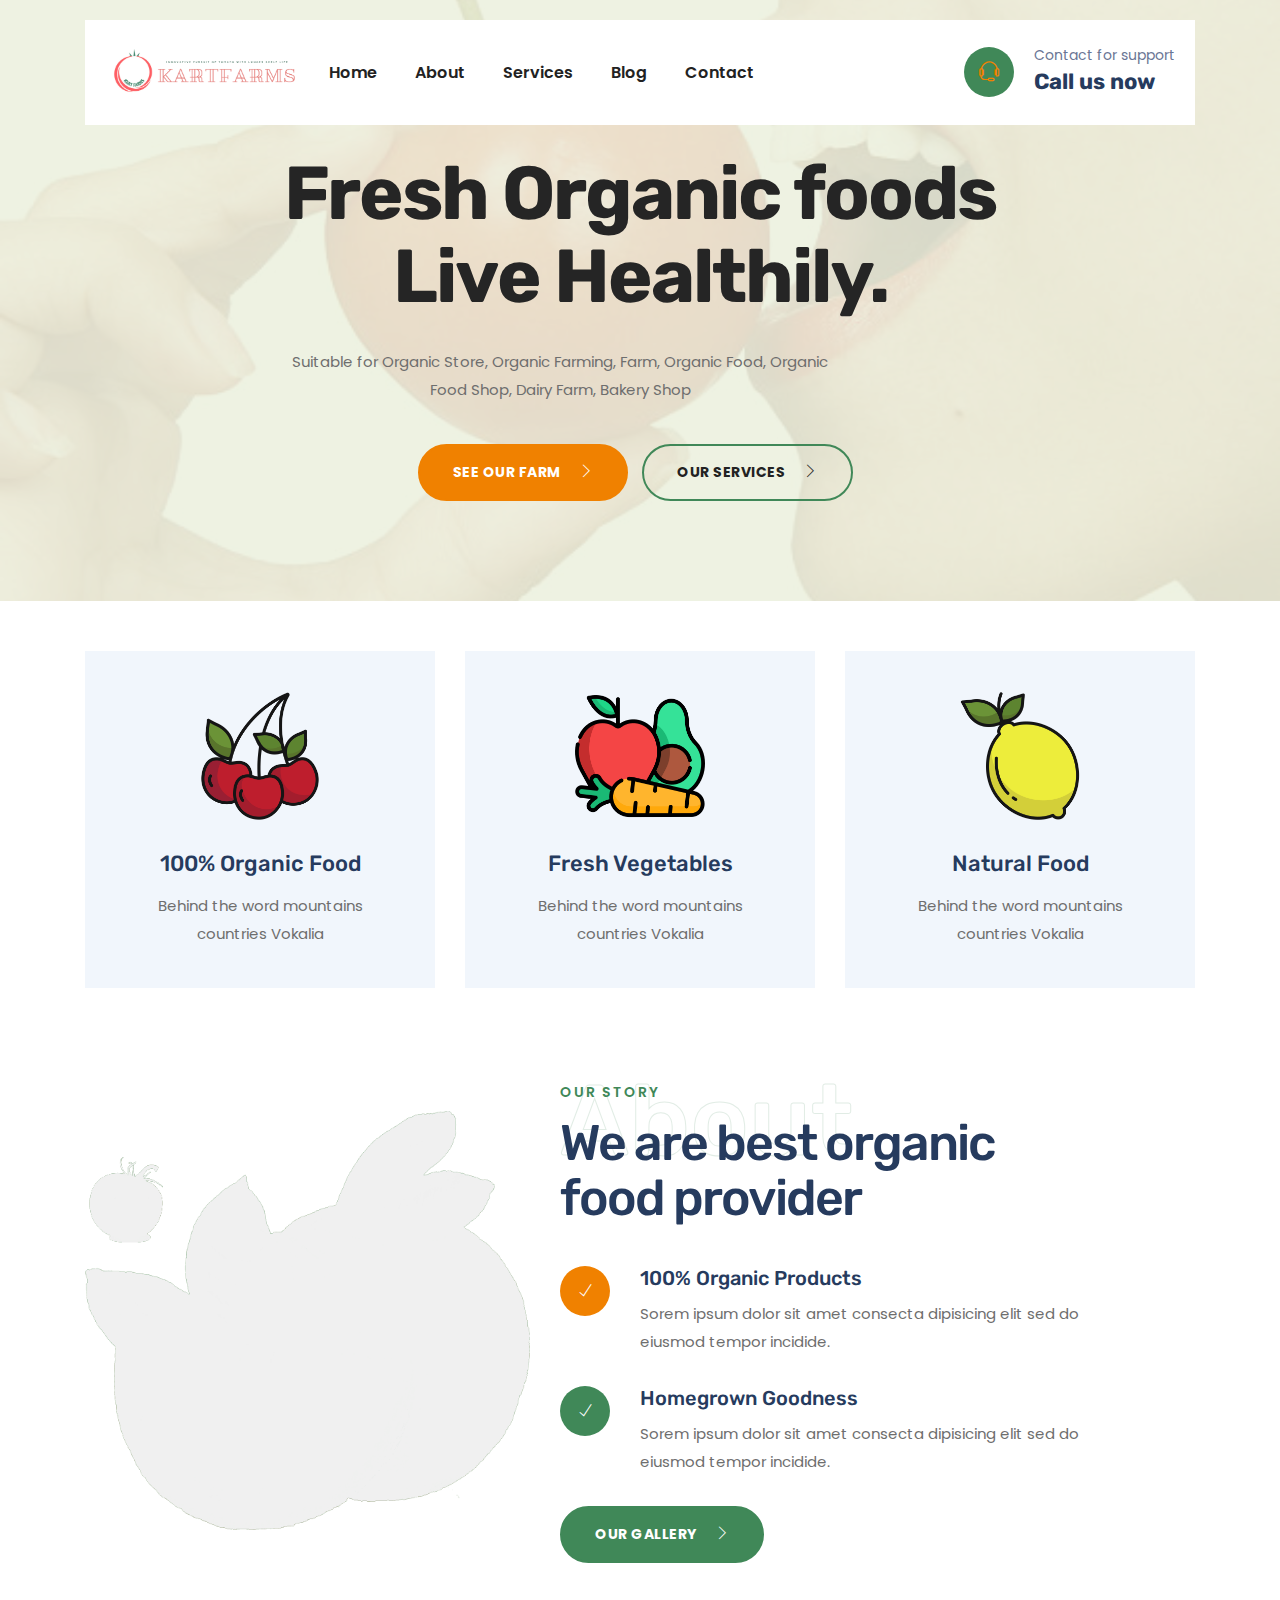
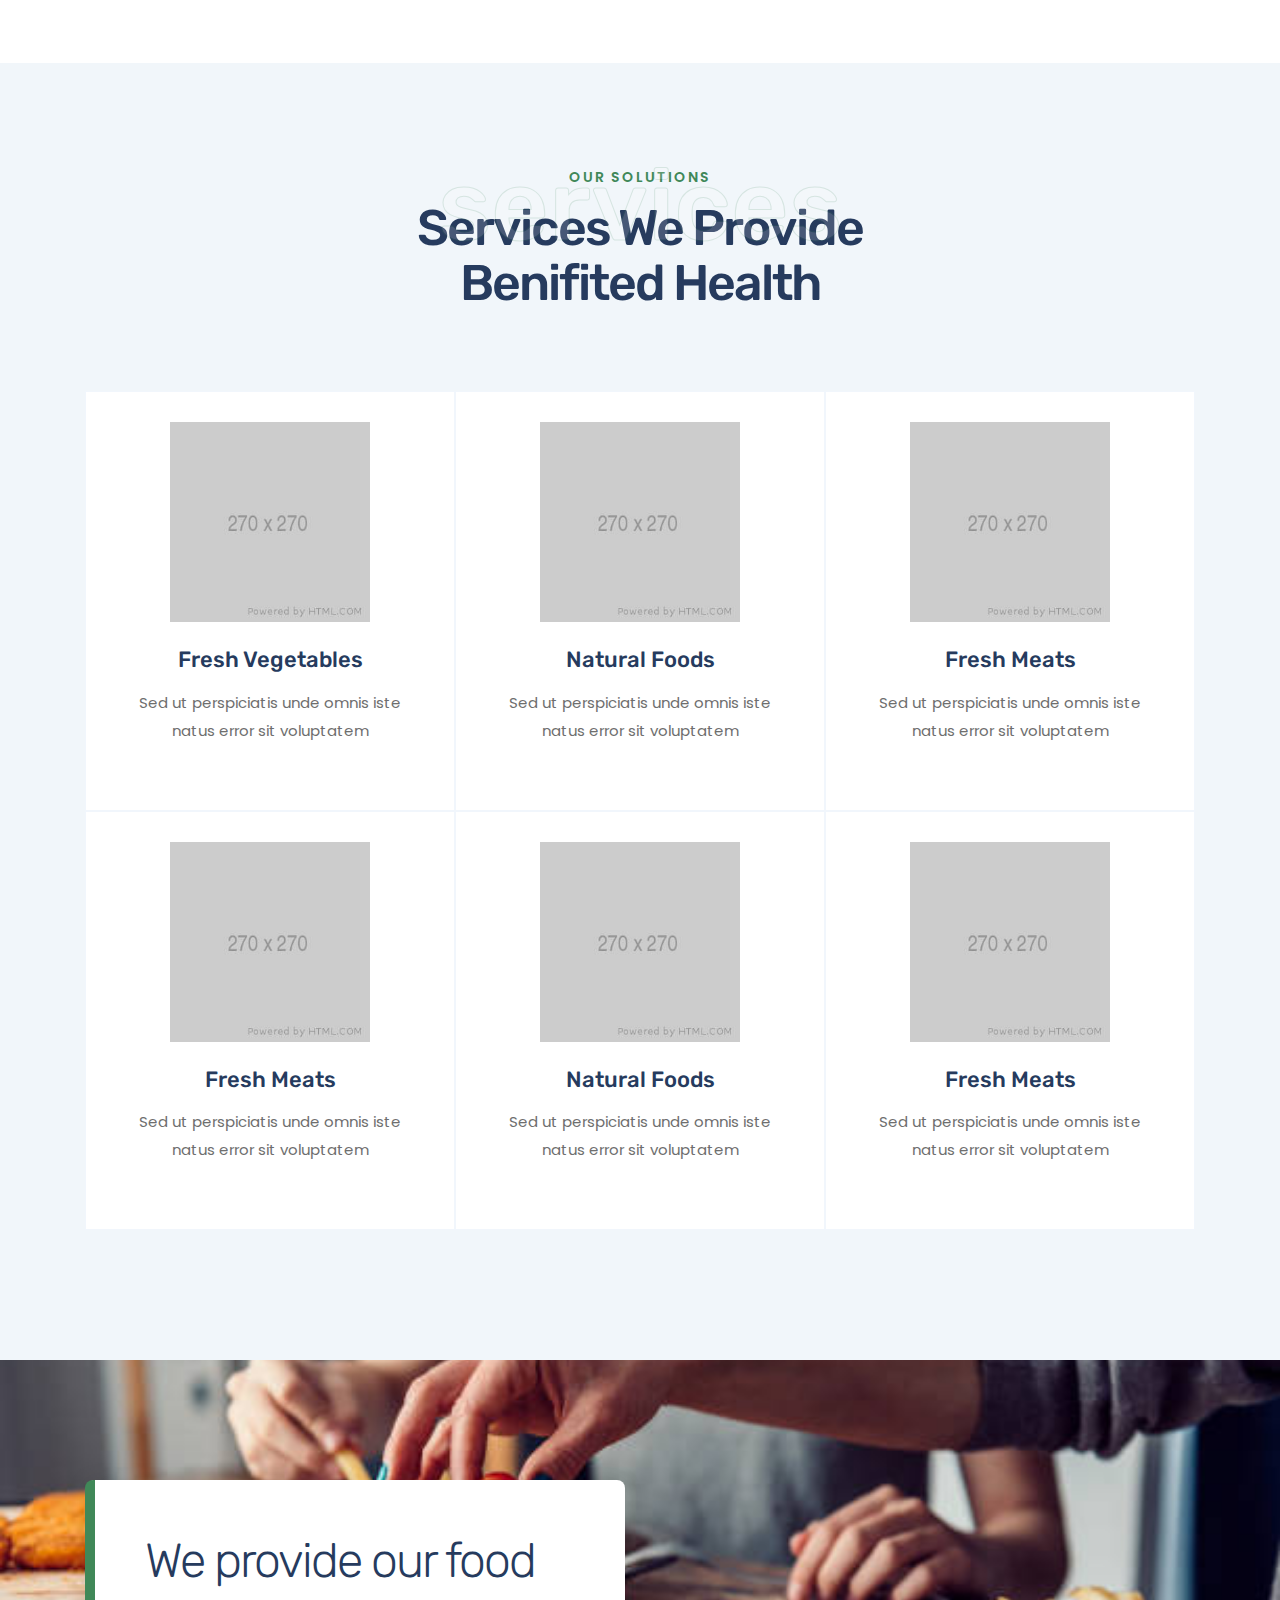
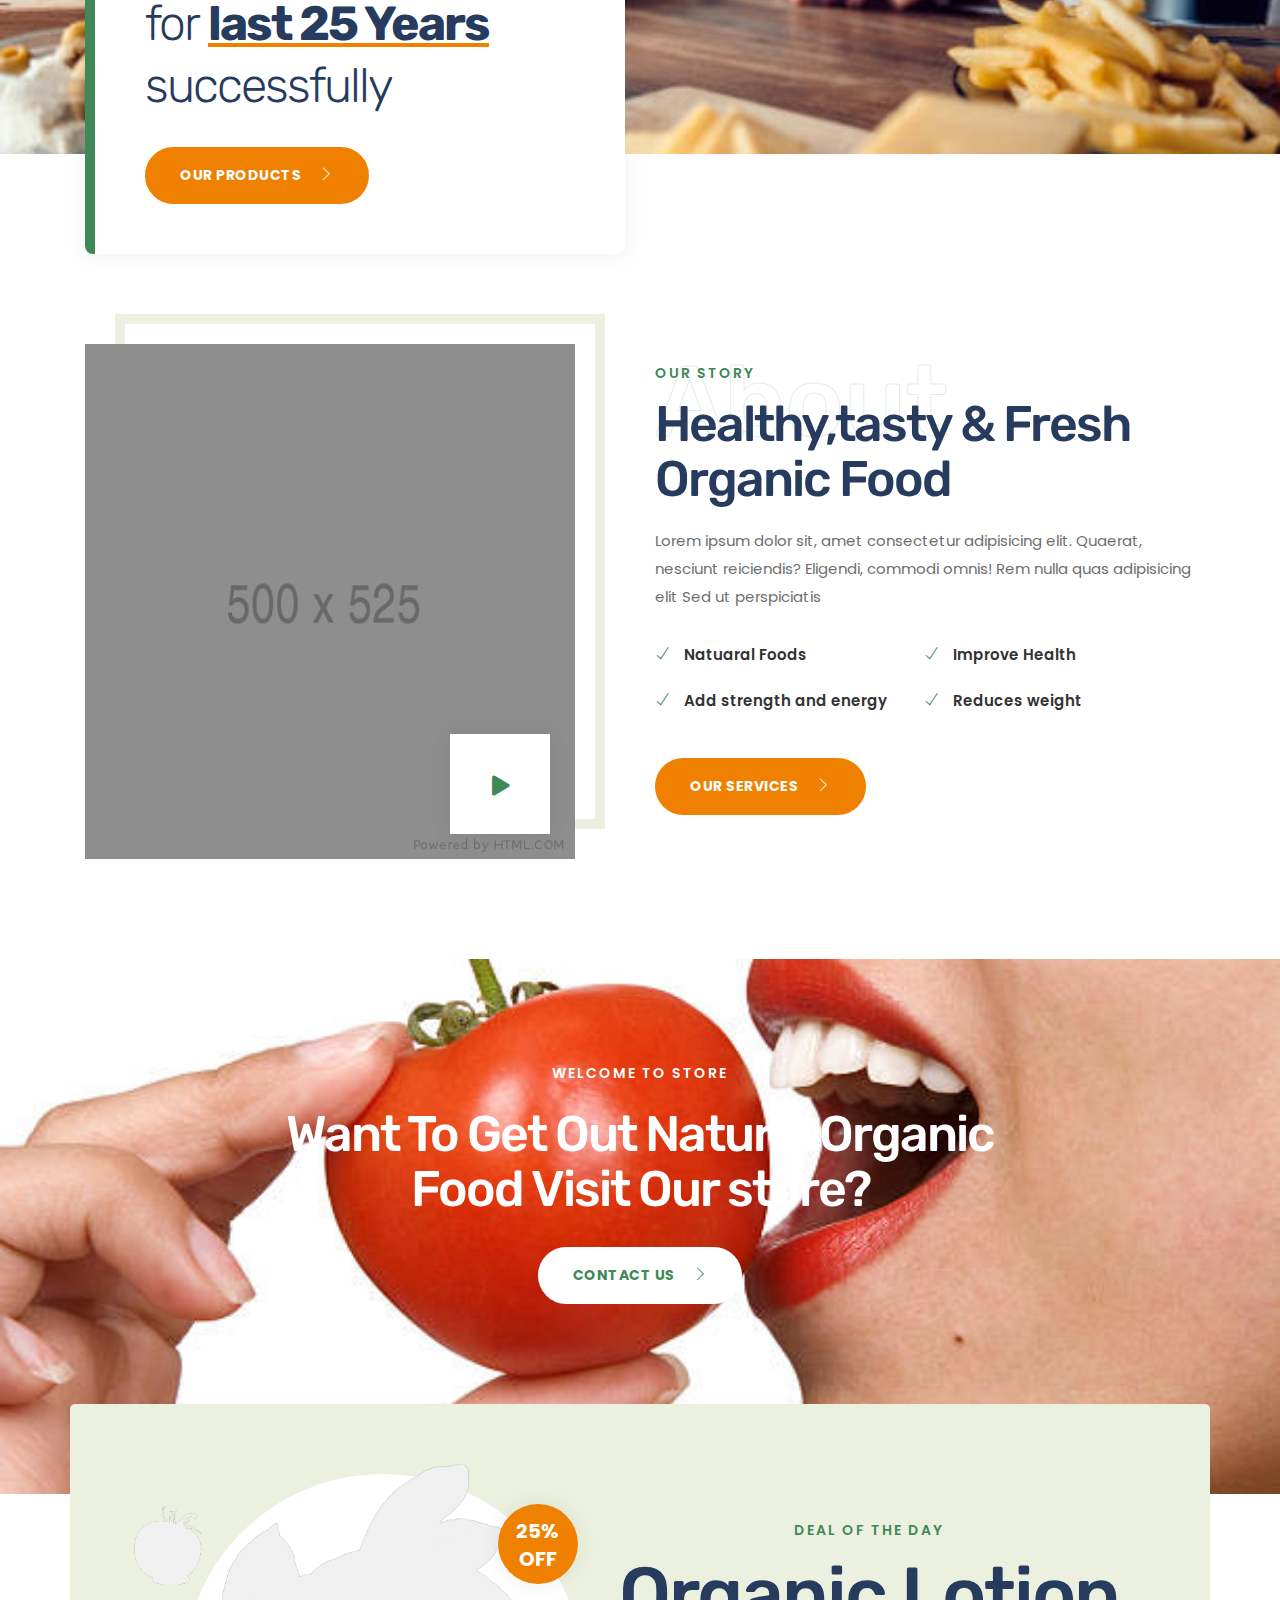
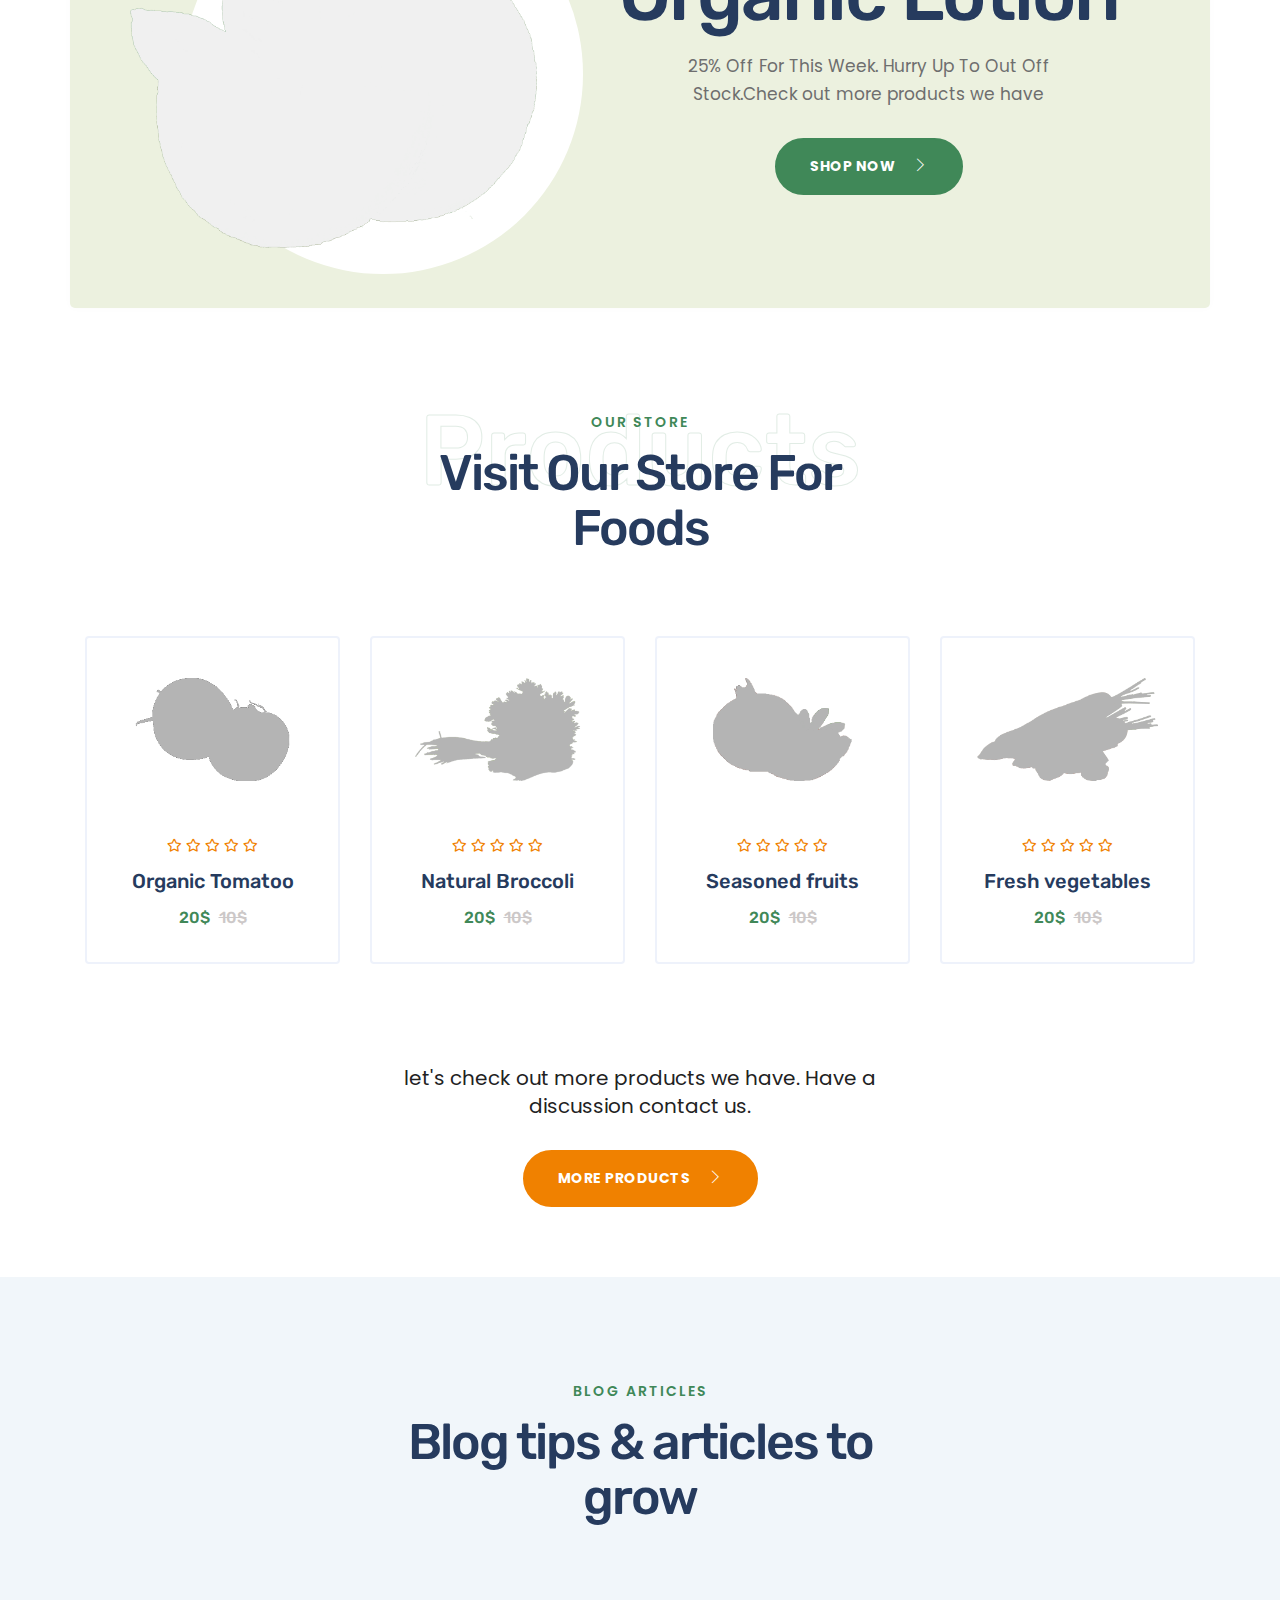
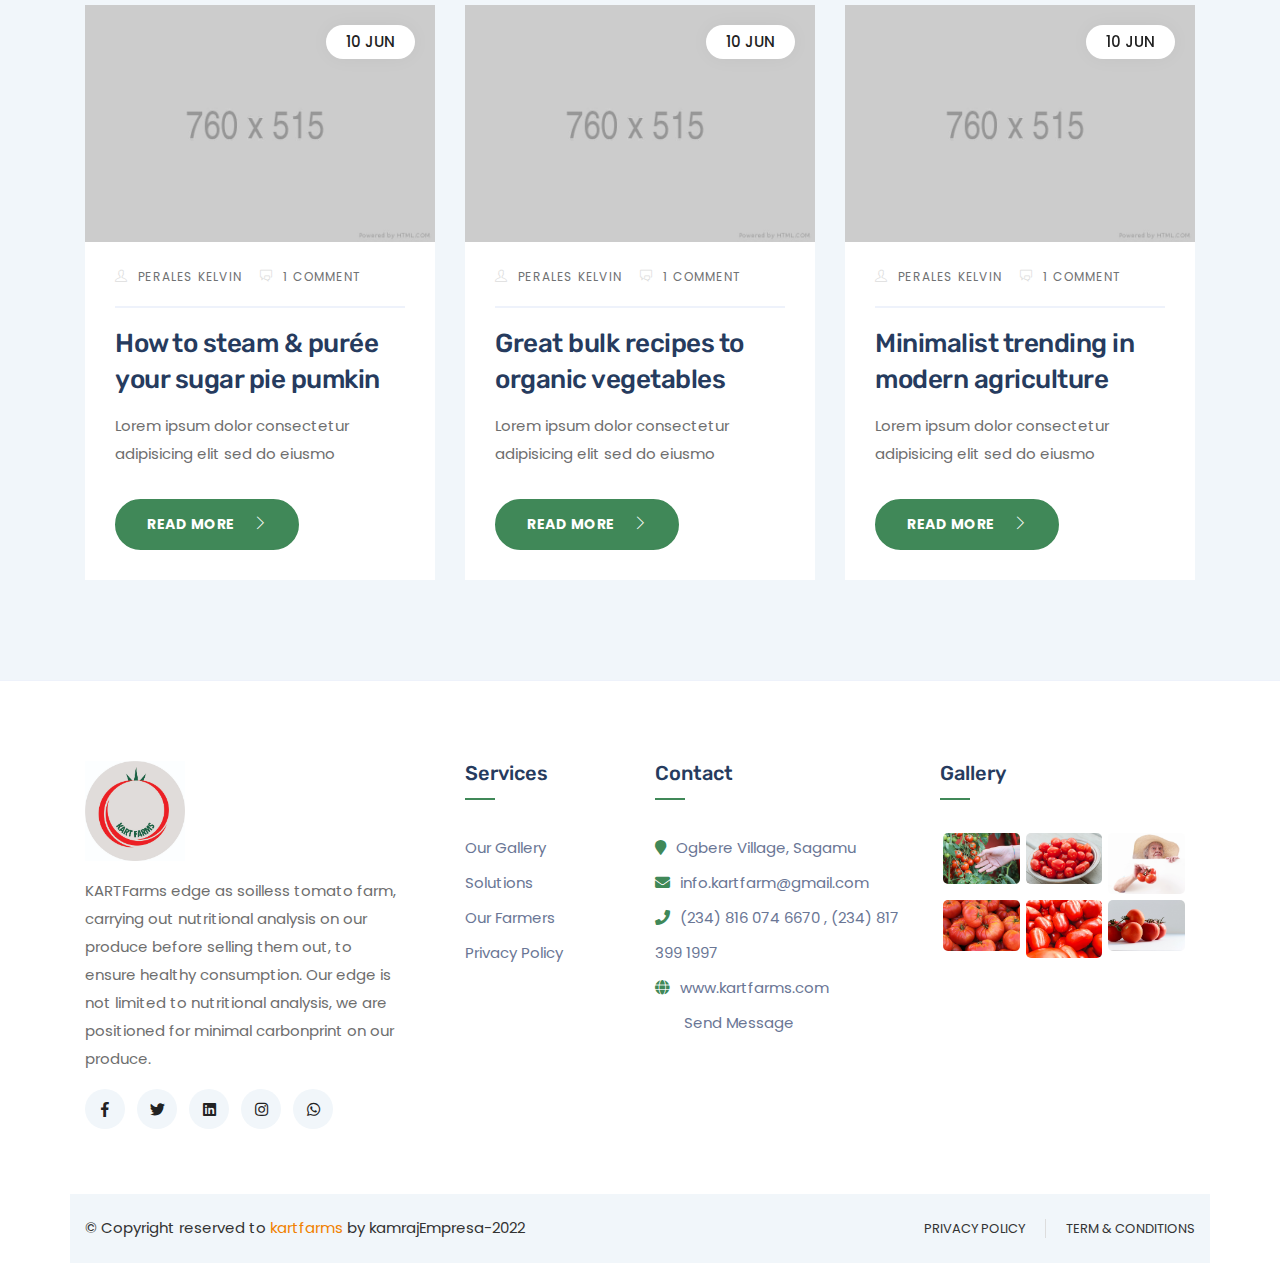
<file: index-2.html>
<!DOCTYPE html>
<html lang="zxx">
    <head>
        <meta http-equiv="Content-Type" content="text/html; charset=UTF-8">
        <meta name="description" content="Kartfarms">
        <meta name="keywords" content="orgenik,organic,food,marketing,shop,product,tomato, farmer,agriculture,fruits,vegetables,healthy food,resposnsive,Fruits Shop, vegetable store">
        
        <meta name="author" content="Kartfarms.com">
      
        <title>Kartfarms innovative pursuit of tomato with longer shelf life</title>
      
        <!-- Mobile Specific Meta-->
        <meta name="viewport" content="width=device-width, initial-scale=1">
        <!-- bootstrap.min css -->
        <link rel="stylesheet" href="assets/css/bootstrap.css">
        <!-- Iconfont Css -->
        <link rel="stylesheet" href="assets/vendors/fontawesome/css/all.css">
        <link rel="stylesheet" href="assets/vendors/themify/themify-icons.css">
        <!-- animate.css -->
        <link rel="stylesheet" href="assets/vendors/animate-css/animate.css">
        <!-- Slick CSS -->
        <link rel="stylesheet" href="assets/vendors/slick/slick.css">
        <link rel="stylesheet" href="assets/vendors/slick/slick-theme.css">
        <link rel="stylesheet" href="assets/vendors/owl/assets/owl.carousel.min.css">
        <link rel="stylesheet" href="assets/vendors/owl/assets/owl.theme.default.css">
      
        <!-- Main Stylesheet -->
        <link rel="stylesheet" href="assets/css/style.css">
        <link rel="stylesheet" href="assets/css/responsive.css">
      
      </head>

<body id="top-header">


    
    <header>
        <!-- Main Menu Start -->
       
        <div class="site-navigation main_menu " id="mainmenu-area">
            <div class="container">
                <nav class="navbar navbar-expand-lg">
                    <a class="navbar-brand" href="index.html">
<img src="./assets/images/kartfarms.png" width="200px" alt="Kartfarms" class="img-fluid" >
                    </a>
    
                    <!-- Toggler -->
    
                    <button class="navbar-toggler" type="button" data-toggle="collapse" data-target="#navbarMenu" aria-controls="navbarMenu" aria-expanded="false" aria-label="Toggle navigation">
                        <span class="fa fa-bars"></span>
                    </button>
    
                    <!-- Collapse -->
                    <div class="collapse navbar-collapse" id="navbarMenu">
                        <ul class="navbar-nav mr-auto">
                            <li class="nav-item ">
                                <a href="index.html" class="nav-link js-scroll-trigger" >
                                    Home
                                </a>
                            </li>
                            <li class="nav-item ">
                                <a href="about.html" class="nav-link js-scroll-trigger">
                                    About
                                </a>
                            </li>
    
                            <li class="nav-item ">
                                <a href="service.html" class="nav-link js-scroll-trigger">
                                    Services
                                </a>
                            </li>
                            <li class="nav-item">
                                <a href="blog.html" class="nav-link js-scroll-trigger">
                                    Blog
                                </a>
                            </li>
                            <li class="nav-item ">
                                <a href="contact.html" class="nav-link">
                                    Contact
                                </a>
                            </li>
                        </ul>
    
                                                <div class="header-contact d-flex align-items-center">
                            <div class="header-contact-icon">
                                <a href="tel:2348160746670"><i class="ti-headphone-alt"></i></a>
                            </div>
                            <div class="contact-text">
                                <span>Contact for support </span>
                                <h4><a href="tel:2348160746670">Call us now</a></h4>
                            </div>
                        </div>
                    </div> <!-- / .navbar-collapse -->
                </nav>
            </div> <!-- / .container -->
        </div>
    </header>

<section class="banner section-padding banner-2">
    <div class="container">
        <div class="row align-items-center justify-content-center">
            <div class="col-md-12 col-lg-8">
                <div class="banner-content text-center pt-0">
                    <span class="subheading">50% OFF FOR ALL PRODUCT</span>
                    <h1>Fresh Organic foods Live Healthily.</h1>
                    <p>Suitable for Organic Store, Organic Farming, Farm, Organic Food, Organic Food Shop, Dairy Farm, Bakery Shop</p>
                    <div class="banner-btn">
                        <a href="#" class="btn btn-main">See our farm<i class="ti-angle-right"></i></a>  
                        <a href="#" class="btn btn-border">Our Services<i class="ti-angle-right"></i></a>  
                    </div>
                </div>
            </div>
        </div> <!-- / .row -->
    </div> <!-- / .container -->
</section>

<section class="feature-2">
    <div class="container">
        <div class="row">
            <div class="col-lg-4 col-md-6">
                <div class="feature-item style-2">
                    <div class="feature-img">
                        <img src="assets/images/icon/berry.png" alt="" class="img-fluid">
                    </div>
                    <div class="feature-content">
                        <h4>100% Organic Food</h4>
                        <p>Behind the word mountains countries Vokalia</p>
                    </div>
                </div>
            </div>
                <div class="col-lg-4 col-md-6">
                <div class="feature-item style-2">
                    <div class="feature-img">
                        <img src="assets/images/icon/healthy-food.png" alt="" class="img-fluid">
                    </div>
                    <div class="feature-content">
                        <h4>Fresh Vegetables</h4>
                        <p>Behind the word mountains countries Vokalia</p>
                    </div>
                </div>
            </div>
                <div class="col-lg-4 col-md-6">
                <div class="feature-item style-2">
                    <div class="feature-img">
                        <img src="assets/images/icon/lemon.png" alt="" class="img-fluid">
                    </div>
                    <div class="feature-content">
                        <h4>Natural Food</h4>
                        <p>Behind the word mountains countries Vokalia</p>
                    </div>
                </div>
            </div>
        </div>
    </div>
</section>

<section class="about section-padding">
    <div class="container">
        <div class="row align-items-center">
             <div class="col-lg-5 col-md-12">
               <div class="about-img2">
                   <img src="assets/images/bg/about1.png" alt="" class="img-fluid">
               </div>
            </div>
            <div class="col-lg-6 col-md-12">
                <div class="about-content">
                    <div class="section-heading text-left mb-3">
                        <h4 class="subheading">About</h4>
                        <span class="subtitle">our story</span>
                        <h2>We are best organic <span>food provider</span></h2>
                    </div>

                    <div class="process-wrap">
                        <div class="process-item">
                            <div class="process-icon">
                                <i class="ti-check"></i>
                            </div>
                            <div class="process-text">
                                <h5>100% Organic Products</h5>
                                <p>Sorem ipsum dolor sit amet consecta dipisicing elit sed do eiusmod tempor incidide.</p>
                            </div>
                        </div>

                        <div class="process-item">
                            <div class="process-icon style-2">
                                <i class="ti-check"></i>
                            </div>
                            <div class="process-text">
                                <h5>Homegrown Goodness</h5>
                                <p>Sorem ipsum dolor sit amet consecta dipisicing elit sed do eiusmod tempor incidide.</p>
                            </div>
                        </div>
                    </div>

                    <a href="#" class="btn btn-main2">Our Gallery<i class="ti-angle-right"></i></a>
                </div>
            </div>
        </div>
    </div>
</section>

<section class="service section-padding secondary-bg">
    <div class="container">
        <div class="row justify-content-center">
            <div class="col-lg-6">
                <div class="section-heading">
                    <h4 class="subheading">services</h4>
                    <span class="subtitle">our solutions</span>
                    <h2>Services We Provide <span>Benifited Health</span></h2>
                </div>
            </div>
        </div>

        <div class="row no-gutters">
            <div class="col-lg-4 col-md-6">
                <div class="service-item style-2">
                    <div class="service-img">
                        <img src="assets/images/services/services-1.png" alt="" class="img-fluid">
                    </div>
                    <h4>Fresh Vegetables</h4>
                    <p>Sed ut perspiciatis unde omnis iste natus error sit voluptatem</p>
                </div>
            </div>
            <div class="col-lg-4  col-md-6">
                <div class="service-item style-2">
                    <div class="service-img">
                        <img src="assets/images/services/services-2.png" alt="" class="img-fluid">
                    </div>
                    <h4>Natural Foods</h4>
                    <p>Sed ut perspiciatis unde omnis iste natus error sit voluptatem</p>
                </div>
            </div>
            <div class="col-lg-4  col-md-6">
                <div class="service-item style-2">
                    <div class="service-img">
                        <img src="assets/images/services/services-3.png" alt="" class="img-fluid">
                    </div>
                    <h4>Fresh Meats</h4>
                    <p>Sed ut perspiciatis unde omnis iste natus error sit voluptatem</p>
                </div>
            </div>
            <div class="col-lg-4  col-md-6">
                <div class="service-item style-2">
                    <div class="service-img">
                        <img src="assets/images/services/services-3.png" alt="" class="img-fluid">
                    </div>
                    <h4>Fresh Meats</h4>
                    <p>Sed ut perspiciatis unde omnis iste natus error sit voluptatem</p>
                </div>
            </div>
            <div class="col-lg-4  col-md-6">
                <div class="service-item style-2">
                    <div class="service-img">
                        <img src="assets/images/services/services-2.png" alt="" class="img-fluid">
                    </div>
                    <h4>Natural Foods</h4>
                    <p>Sed ut perspiciatis unde omnis iste natus error sit voluptatem</p>
                </div>
            </div>
            <div class="col-lg-4  col-md-6">
                <div class="service-item style-2">
                    <div class="service-img">
                        <img src="assets/images/services/services-3.png" alt="" class="img-fluid">
                    </div>
                    <h4>Fresh Meats</h4>
                    <p>Sed ut perspiciatis unde omnis iste natus error sit voluptatem</p>
                </div>
            </div>
        </div>
    </div>
</section>

<section class="cta">
    <div class="container">
        <div class="row">
            <div class="col-lg-6">
                <div class="cta-content">
                    <h2>We provide our food for <span>last 25 Years</span> successfully</h2>
                    <a href="#" class="btn btn-main">Our Products<i class="ti-angle-right"></i></a>  
                </div>
            </div>
        </div>
    </div>
</section>

<section class="about">
    <div class="container">
        <div class="row align-items-center">
            <div class="col-lg-6 col-md-12">
                <div class="about-img">
                    <img src="assets/images/bg/bg2.jpg" alt="" class="img-fluid">
                    <a href="#" class="video-play"><i class="fa fa-play"></i></a>
                </div>
             </div>
            <div class="col-lg-6 col-md-12">
                <div class="section-heading text-left about-info">
                    <h4 class="subheading">About</h4>
                    <span class="subtitle">our story</span>
                    <h2>Healthy,tasty & <span>Fresh Organic Food</span></h2>
                    <p>Lorem ipsum dolor sit, amet consectetur adipisicing elit. Quaerat, nesciunt reiciendis? Eligendi, 
                        commodi omnis! Rem nulla quas adipisicing elit Sed ut perspiciatis</p>
                    <ul>
                        <li><i class="ti-check"></i> Natuaral Foods</li>
                        <li><i class="ti-check"></i> Improve Health</li>
                        <li><i class="ti-check"></i> Add strength and energy</li>
                        <li><i class="ti-check"></i> Reduces weight</li>
                    </ul>

                    <a href="#" class="btn btn-main">Our Services<i class="ti-angle-right"></i></a>
                </div>
            </div>
        </div>
    </div>
</section>

<section class="cta-2 section-padding pb-190">
    <div class="container">
        <div class="row justify-content-center">
            <div class="col-lg-8">
                <div class="section-heading">
                    <span class="subtitle">Welcome to store</span>
                    <h2>Want To Get Out Natural Organic Food Visit Our store?</h2>
                    <a href="#" class="btn btn-main">Contact Us<i class="ti-angle-right"></i></a>
                </div>
            </div>
        </div>
    </div>
</section>

<section class="deal">
    <div class="container">
        <div class="row">
            <div class="col-lg-12 deal-inner">
                <div class="row align-items-center">
                    <div class="col-lg-5">
                        <div class="deal-img">
                            <span class="deal-coupon">25% Off</span>
                            <img src="assets/images/bg/about1.png" alt="" class="img-fluid">
                        </div>
                    </div>
        
                    <div class="col-lg-7">
                        <div class="deal-info section-heading">
                            <span class="subtitle">Deal Of The Day</span>
                            <h2>Organic Lotion</h2>
                            <p>25% Off For This Week. Hurry Up To Out Off Stock.Check out more products we have</p>
                            <a href="#" class="btn btn-main2">Shop Now<i class="ti-angle-right"></i></a>
                        </div>
                    </div>
                </div>
            </div>
        </div>
    </div>
</section>

<section class="product section-padding">
    <div class="container">
        <div class="row justify-content-center">
            <div class="col-lg-6">
                <div class="section-heading">
                    <h4 class="subheading">Products</h4>
                    <span class="subtitle">our store</span>
                    <h2>Visit Our <span>Store For Foods</span></h2>
                </div>
            </div>
        </div>

        <div class="row">
            <div class="col-lg-3 col-md-6">
                <div class="product-item">
                    <div class="product-img">
                        <img src="assets/images/store/p-1.png" alt="" class="img-fluid">
                    </div>
                    <div class="product-text">
                        <div class="rating">
                            <a href="#"><i class="far fa-star"></i></a>
                            <a href="#"><i class="far fa-star"></i></a>
                            <a href="#"><i class="far fa-star"></i></a>
                            <a href="#"><i class="far fa-star"></i></a>
                            <a href="#"><i class="far fa-star"></i></a>
                        </div>
                        <h5>Organic <span>Tomatoo</span></h5>
                        <div class="price-info">
                            <h6>20$ <span>10$</span></h6>
                        </div>
                    </div>
                </div>
            </div>

            <div class="col-lg-3 col-md-6">
                <div class="product-item">
                    <div class="product-img">
                        <img src="assets/images/store/p-2.png" alt="" class="img-fluid">
                    </div>
                    <div class="product-text">
                        <div class="rating">
                            <a href="#"><i class="far fa-star"></i></a>
                            <a href="#"><i class="far fa-star"></i></a>
                            <a href="#"><i class="far fa-star"></i></a>
                            <a href="#"><i class="far fa-star"></i></a>
                            <a href="#"><i class="far fa-star"></i></a>
                        </div>
                        <h5>Natural <span>Broccoli</span></h5>
                        <div class="price-info">
                            <h6>20$ <span>10$</span></h6>
                        </div>
                    </div>
                </div>
            </div>

            <div class="col-lg-3 col-md-6">
                <div class="product-item">
                    <div class="product-img">
                        <img src="assets/images/store/p-5.png" alt="" class="img-fluid">
                    </div>
                    <div class="product-text">
                        <div class="rating">
                            <a href="#"><i class="far fa-star"></i></a>
                            <a href="#"><i class="far fa-star"></i></a>
                            <a href="#"><i class="far fa-star"></i></a>
                            <a href="#"><i class="far fa-star"></i></a>
                            <a href="#"><i class="far fa-star"></i></a>
                        </div>
                        <h5>Seasoned <span>fruits</span></h5>
                        <div class="price-info">
                            <h6>20$ <span>10$</span></h6>
                        </div>
                    </div>
                </div>
            </div>
             <div class="col-lg-3 col-md-6">
                <div class="product-item">
                    <div class="product-img">
                        <img src="assets/images/store/p-4.png" alt="" class="img-fluid">
                    </div>
                    <div class="product-text">
                        <div class="rating">
                            <a href="#"><i class="far fa-star"></i></a>
                            <a href="#"><i class="far fa-star"></i></a>
                            <a href="#"><i class="far fa-star"></i></a>
                            <a href="#"><i class="far fa-star"></i></a>
                            <a href="#"><i class="far fa-star"></i></a>
                        </div>
                        <h5>Fresh <span>vegetables</span></h5>
                        <div class="price-info">
                            <h6>20$ <span>10$</span></h6>
                        </div>
                    </div>
                </div>
            </div>
        </div>

        <div class="row justify-content-center">
            <div class="col-lg-6">
                <div class="btn-text">
                    <p>let's check out more products we have. Have a discussion contact us.</p>
                    <a href="#" class="btn btn-main">More Products<i class="ti-angle-right"></i></a>
                </div>
            </div>
        </div>
    </div>
</section>

<section class="blog-section section-padding">
    <div class="container">
        <div class="row justify-content-center">
            <div class="col-lg-6">
                <div class="section-heading">
                    <h4 class="subheading">Blog News</h4>
                    <span class="subtitle">Blog articles</span>
                    <h2>Blog tips <span>& articles to grow</span></h2>
                </div>
            </div>
        </div>
        <div class="row">               
            <div class="col-lg-4 col-md-6">
                <div class="blog-post">
                    <div class="post-media">
                        <span class="post-meta-date">10 jun</span>
                        <img src="assets/images/blog/blog1.jpg" alt="" class="img-fluid">
                    </div>

                   <div class="post-content">
                        <div class="post-meta">
                            <span class="post-author"><i class="ti-user"></i>Perales Kelvin</span>
                            <span class="post-comment"><i class="ti-comments"></i>1 comment</span>
                        </div>
                        <h2 class="post-title"><a href="#">How to steam & purée your sugar pie pumkin</a></h2>
                        <p>Lorem ipsum dolor consectetur adipisicing elit sed do eiusmo</p>
                        <a href="#" class="btn btn-main2">Read More<i class="ti-angle-right"></i></a>
                    </div>
                </div>
            </div>

            <div class="col-lg-4 col-md-6">
                <div class="blog-post">
                    <div class="post-media">
                        <span class="post-meta-date">10 jun</span>
                        <img src="assets/images/blog/blog2.jpg" alt="" class="img-fluid">
                    </div>
                    <div class="post-content">
                        <div class="post-meta">
                            <span class="post-author"><i class="ti-user"></i>Perales Kelvin</span>
                            <span class="post-comment"><i class="ti-comments"></i>1 comment</span>
                        </div>
    
                        <h2 class="post-title"><a href="#">Great bulk recipes to organic vegetables</a></h2>
                        <p>Lorem ipsum dolor consectetur adipisicing elit sed do eiusmo</p>
                        <a href="#" class="btn btn-main2">Read More<i class="ti-angle-right"></i></a>
                    </div>
                </div>
            </div>

            <div class="col-lg-4 col-md-6">
                <div class="blog-post">
                    <div class="post-media">
                        <span class="post-meta-date">10 jun</span>
                        <img src="assets/images/blog/blog3.jpg" alt="" class="img-fluid">
                    </div>
                    <div class="post-content">
                        <div class="post-meta">
                            <span class="post-author"><i class="ti-user"></i>Perales Kelvin</span>
                            <span class="post-comment"><i class="ti-comments"></i>1 comment</span>
                        </div>
    
                        <h2 class="post-title"><a href="#">Minimalist trending in modern agriculture</a></h2>
                        <p>Lorem ipsum dolor consectetur adipisicing elit sed do eiusmo</p>
                        <a href="#" class="btn btn-main2">Read More<i class="ti-angle-right"></i></a>
                    </div>
                </div>
            </div>
        </div>
    </div>
</section>

<section class="footer">
	<div class="footer-top">
		<div class="container">
			<div class="row">
				<div class="col-lg-4 mr-auto col-sm-6 col-md-6">
					<div class="footer-widget footer-about mb-5 mb-lg-0">
						<img src="./assets/images/kart.jpg" width="100" alt="" class="img-fluid">
						<p class="mt-3">KARTFarms edge as soilless tomato farm, carrying out nutritional analysis on our produce before selling them out, to ensure healthy consumption. Our edge is not limited to nutritional analysis, we are positioned for minimal carbonprint on our produce.</p>
						<ul class="list-inline footer-socials">
							<li class="list-inline-item"><a href="https://www.facebook.com/kartfarms"><i class="fab fa-facebook-f"></i></a></li>
							<li class="list-inline-item"> <a href="https://www.twitter.com/kartfarms"><i class="fab fa-twitter"></i></a></li>
							<li class="list-inline-item"><a href="https://www.linkedin.com/company/kartfarms"><i class="fab fa-linkedin"></i></a></li>
							<li class="list-inline-item"><a href="https://www.instagram.com/kartfarms/"><i class="fab fa-instagram"></i></a></li>
							<li class="list-inline-item"><a href="https://wa.me/2348160746670"><i class="fab fa-whatsapp"></i></a></li>
						</ul>
					</div>
				</div>

				<div class="col-lg-2 col-sm-6 col-md-6">
					<div class="footer-widget footer-contact mb-5 mb-lg-0">
						<h5 class="widget-title">Services</h5>
						<ul class="list-unstyled">
							<li> <a href="#">Our Gallery</a></li>
							<li> <a href="#">Solutions</a></li>
							<li> <a href="#">Our Farmers</a></li>
							<li> <a href="#">Privacy Policy</a></li>
						</ul>
					</div>
				</div>
				
				<div class="col-lg-3 col-sm-6 col-md-6">
					<div class="footer-widget footer-contact mb-5 mb-lg-0">
						<h5 class="widget-title">Contact</h5>
						<ul class="list-unstyled">
							<li> <i class="fa fa-map-marker"></i>Ogbere Village, Sagamu</li>
							<li> <i class="fa fa-envelope"></i><a href=mailto:info.kartfarm@gmail.com info.kartfarm@gmail.com>info.kartfarm@gmail.com</a></li>
							<li><i class="fa fa-phone"></i><a href="tel:2348160746670">(234) 816 074 6670</a> , <a href="tel:2348173991997">(234) 817 399 1997</a></li>
							<li><i class="fa fa-globe"></i><a href="index.html">www.kartfarms.com</a></li>
                            <li><i class="fa fa-whatsapp" aria-hidden="true"></i> <a class="btn-fill btn-blue sanbg" href="https://api.whatsapp.com/send?phone=2348160746670&amp;text=Hi kartfarms! I have a question :)">Send Message</a></li>
						</ul>
					</div>
				</div>

				<div class="col-lg-3 col-sm-6 col-md-6">
					<div class="footer-widget footer-contact mb-5 mb-lg-0">
						<h5 class="widget-title">Gallery</h5>
						<div class="footer-gallery">
							<ul>
								<li><img src="./assets/images/PatioTomatoes.jpg" width="100" height="100"  alt="" class="img-fluid"></li>
								<li><img src="./assets/images/GrapeTomatoes.jpg" width="100" height="100"  alt="" class="img-fluid"></li>
								<li><img src="./assets/images/CommonBeefsteakTomatoes.jpg" width="100" height="100"  alt="" class="img-fluid"></li>
								<li><img src="./assets/images/BranfywineTomatoes.jpg" width="100" height="100"  alt="" class="img-fluid"></li>
								<li><img src="./assets/images/happy-patel-qX-8Jzfp2bo-unsplash.jpg" width="100" height="100"  alt="" class="img-fluid"></li>
								<li><img src="./assets/images/vince-lee-p6KMIFzWwy8.jpg" width="100" height="100" alt="" class="img-fluid"></li>
							</ul>
						</div>
					</div>
				</div>
			</div>
		</div>
	</div>

	<div class="footer-btm">
		<div class="container">
			<div class="row copyright-bg">
				<div class="col-lg-6">
					<div class="copyright text-lg-left text-center">
						<p>&copy; Copyright reserved to <a href="www.kartfarm.com">kartfarms </a>by kamrajEmpresa-2022</p>
					</div>
				</div>
				<div class="col-lg-6">
					<div class="footer-btm-menu text-lg-right text-center">
						<a href="#">Privacy Policy</a>
						<a href="#">Term & conditions</a>
					</div>
				</div>
			</div>
		</div>
	</div>
</section>

<div class="fixed-btm-top">
	<a href="#top-header" class="js-scroll-trigger scroll-to-top"><i class="ti-angle-up"></i></a>
</div>





    <!-- 
    Essential Scripts
    =====================================-->
    
    <!-- Main jQuery -->
    <script src="assets/vendors/jquery/jquery.min.js"></script>
    <!-- Bootstrap 4.3 -->
    <script src="assets/js/bootstrap.js"></script>
    <!-- Counterup -->
    <script src="assets/vendors/counterup/waypoint.js"></script>
    <script src="assets/vendors/counterup/jquery.counterup.min.js"></script>
    <!--  Slick Carousel-->
    <script src="assets/vendors/slick/slick.min.js"></script>
    <script src="assets/vendors/owl/owl.carousel.min.js"></script>
    <script src="assets/js/contact.js"></script>
    <script src="assets/js/script.js"></script>


  </body>
  </html>
</file>
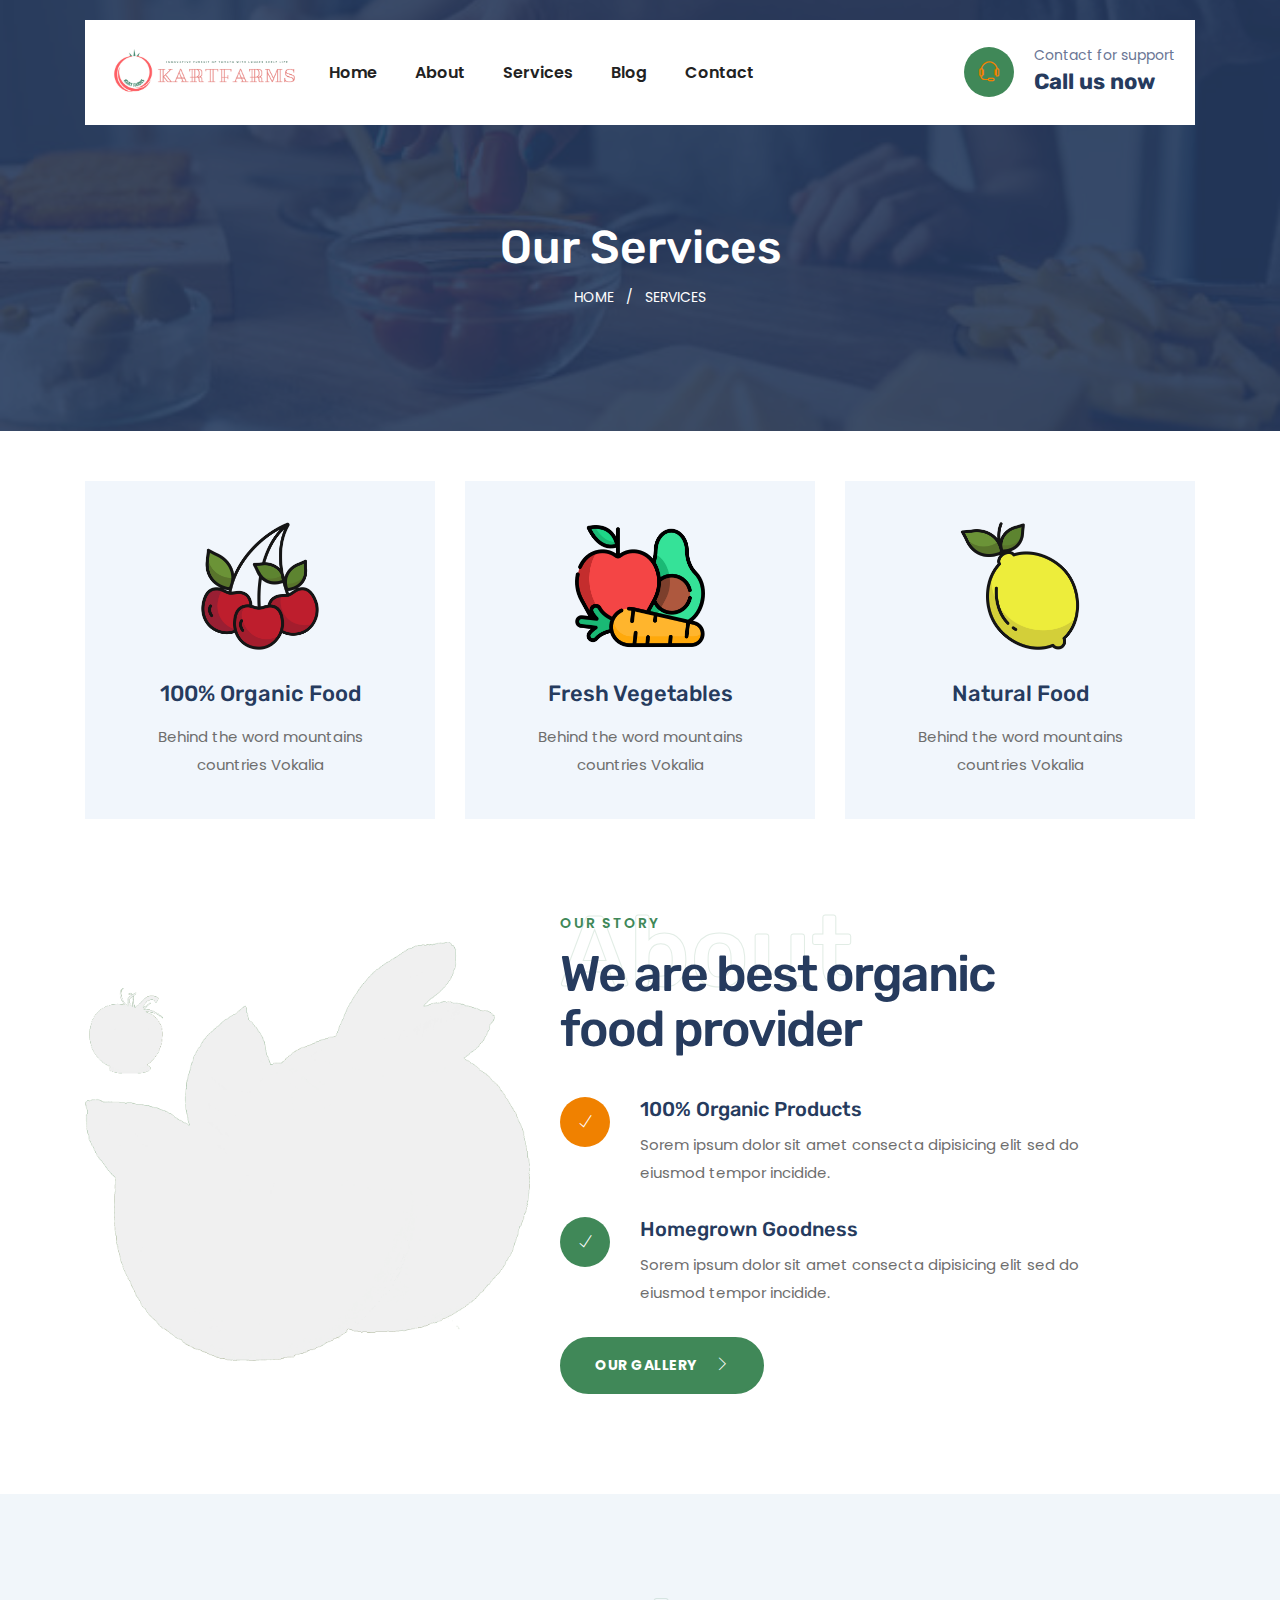
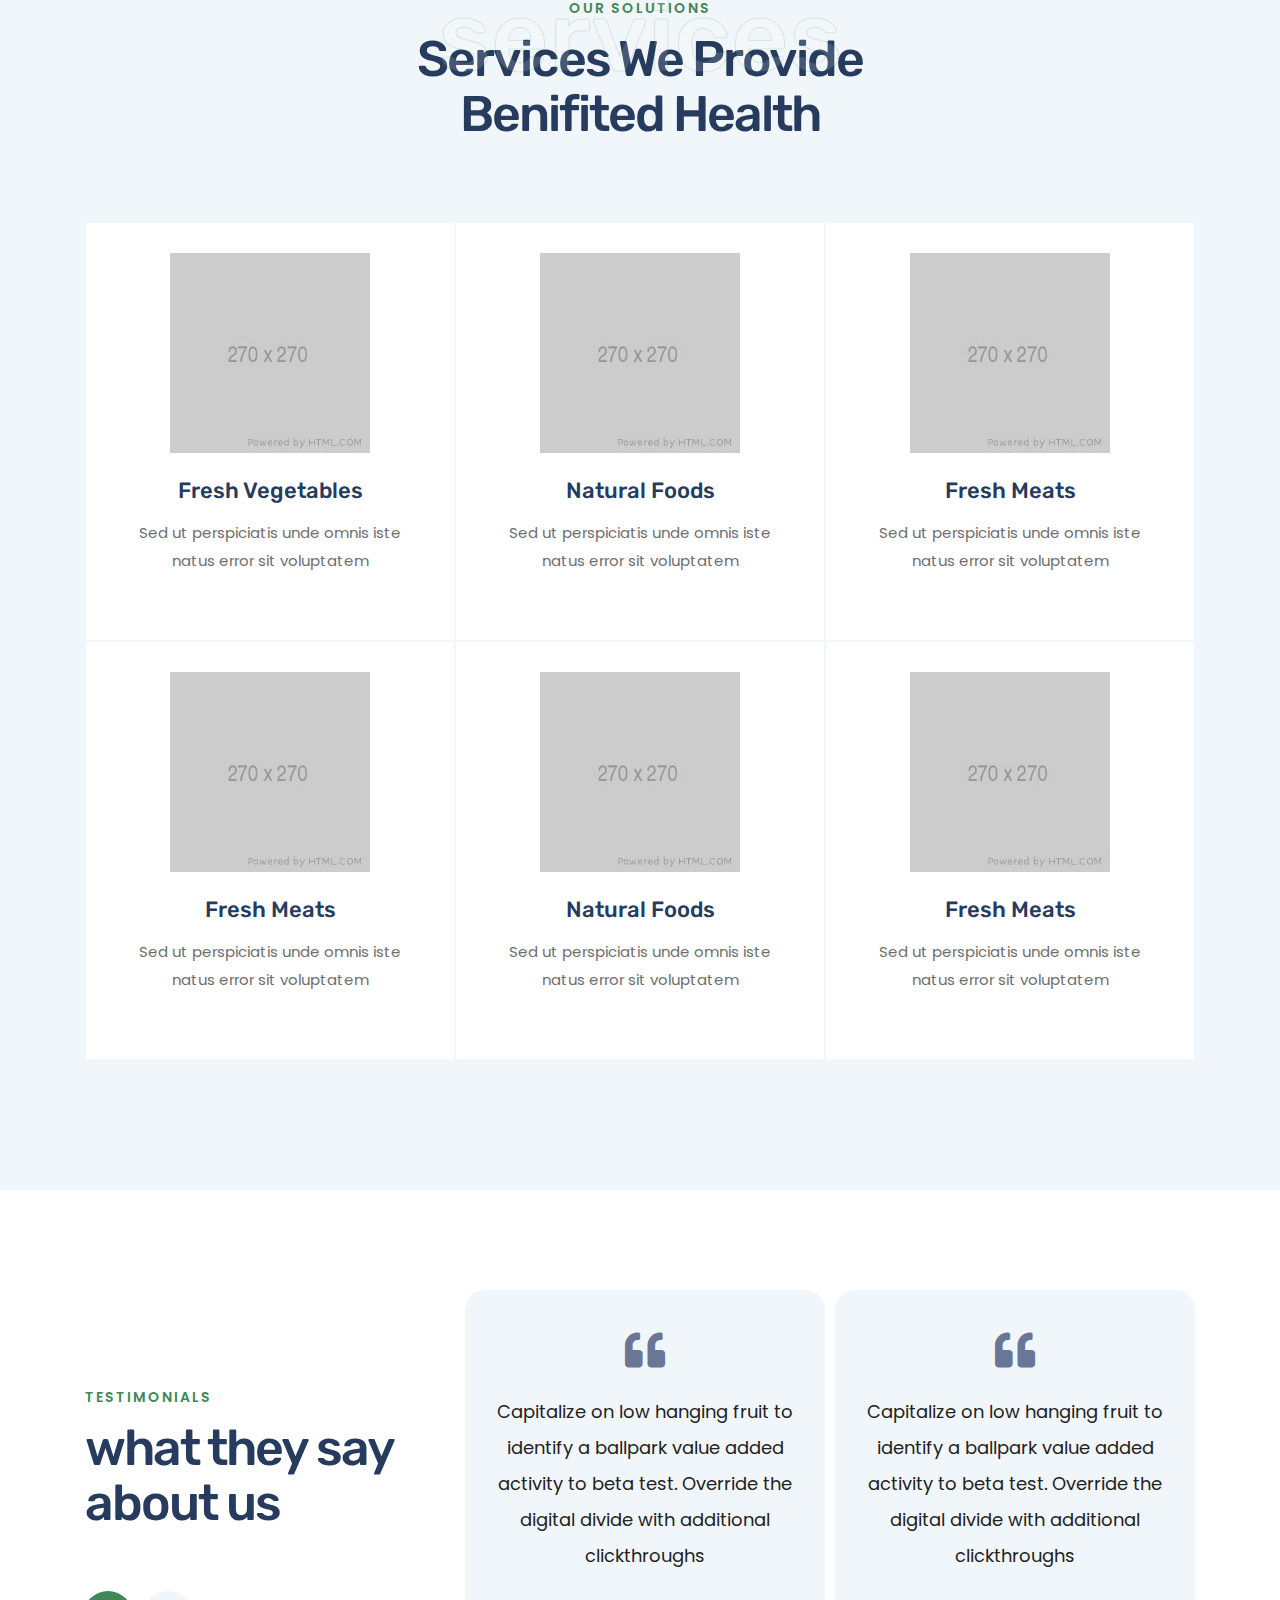
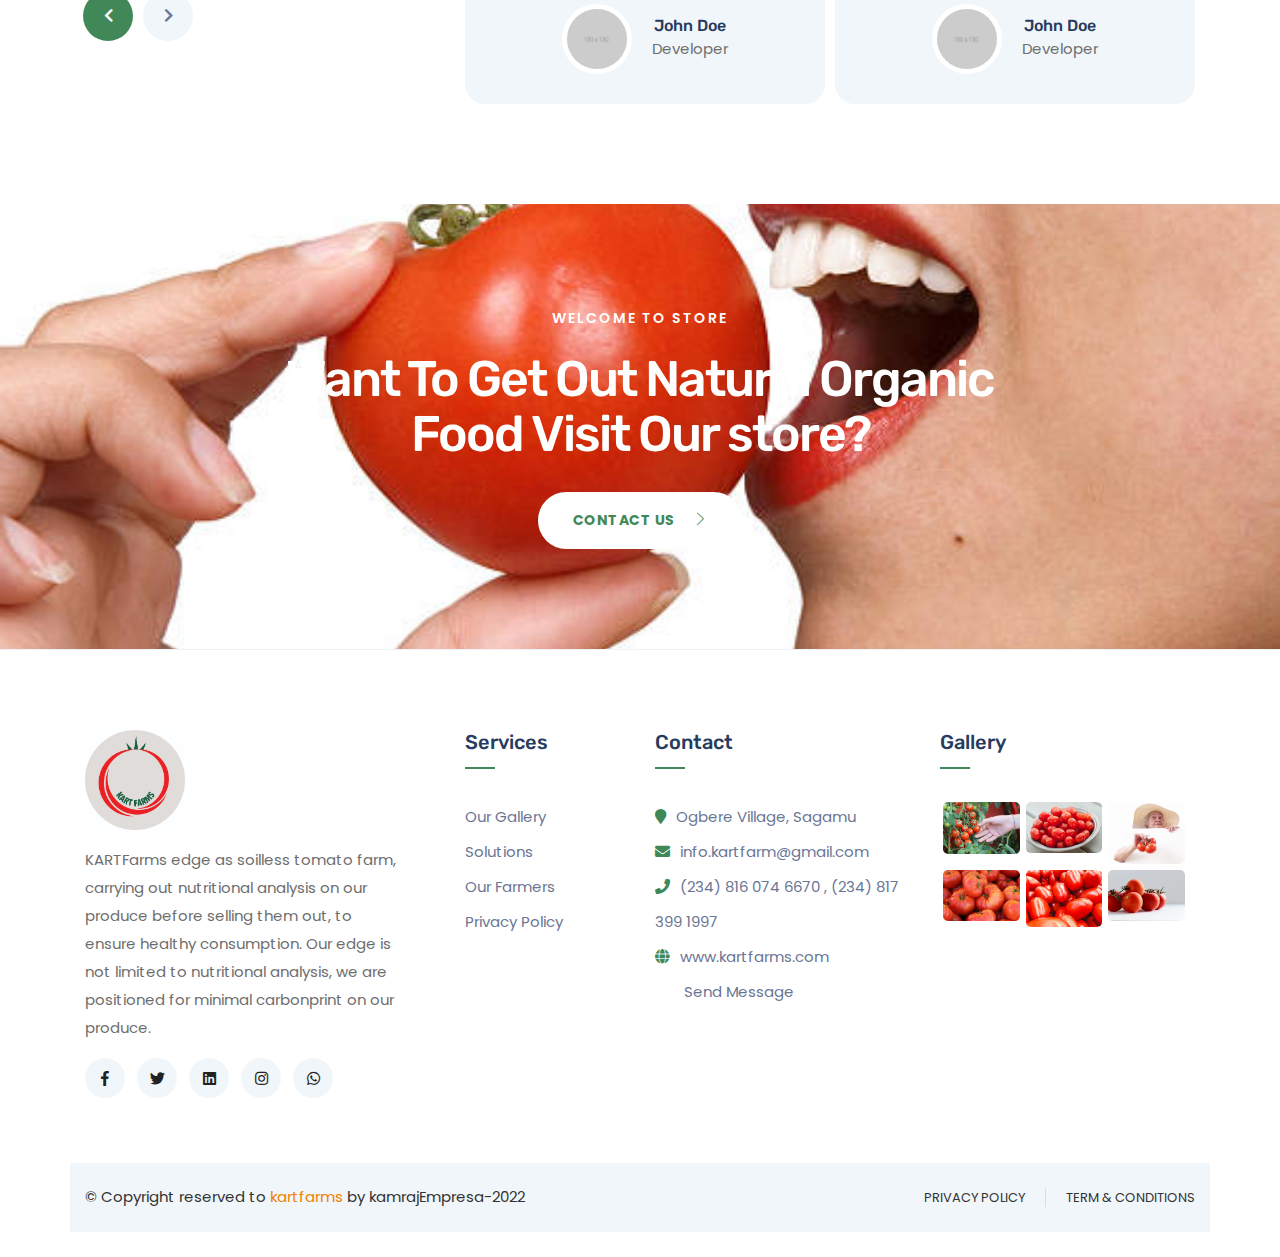
<file: service.html>
<!DOCTYPE html>
<html lang="zxx">
    <head>
        <meta http-equiv="Content-Type" content="text/html; charset=UTF-8">
        <meta name="description" content="Kartfarms">
        <meta name="keywords" content="orgenik,organic,food,marketing,shop,product,tomato, farmer,agriculture,fruits,vegetables,healthy food,resposnsive,Fruits Shop, vegetable store">
        
        <meta name="author" content="Kartfarms.com">
      
        <title>Kartfarms innovative pursuit of tomato with longer shelf life</title>
      
        <!-- Mobile Specific Meta-->
        <meta name="viewport" content="width=device-width, initial-scale=1">
        <!-- bootstrap.min css -->
        <link rel="stylesheet" href="assets/css/bootstrap.css">
        <!-- Iconfont Css -->
        <link rel="stylesheet" href="assets/vendors/fontawesome/css/all.css">
        <link rel="stylesheet" href="assets/vendors/themify/themify-icons.css">
        <!-- animate.css -->
        <link rel="stylesheet" href="assets/vendors/animate-css/animate.css">
        <!-- Slick CSS -->
        <link rel="stylesheet" href="assets/vendors/slick/slick.css">
        <link rel="stylesheet" href="assets/vendors/slick/slick-theme.css">
        <link rel="stylesheet" href="assets/vendors/owl/assets/owl.carousel.min.css">
        <link rel="stylesheet" href="assets/vendors/owl/assets/owl.theme.default.css">
      
        <!-- Main Stylesheet -->
        <link rel="stylesheet" href="assets/css/style.css">
        <link rel="stylesheet" href="assets/css/responsive.css">
      
      </head>

<body id="top-header">


    
    <header>
        <!-- Main Menu Start -->
       
        <div class="site-navigation main_menu " id="mainmenu-area">
            <div class="container">
                <nav class="navbar navbar-expand-lg">
                    <a class="navbar-brand" href="index.html">
<img src="./assets/images/kartfarms.png" width="200px" alt="Kartfarms" class="img-fluid" >
                    </a>
    
                    <!-- Toggler -->
    
                    <button class="navbar-toggler" type="button" data-toggle="collapse" data-target="#navbarMenu" aria-controls="navbarMenu" aria-expanded="false" aria-label="Toggle navigation">
                        <span class="fa fa-bars"></span>
                    </button>
    
                    <!-- Collapse -->
                    <div class="collapse navbar-collapse" id="navbarMenu">
                        <ul class="navbar-nav mr-auto">
                            <li class="nav-item ">
                                <a href="index.html" class="nav-link js-scroll-trigger" >
                                    Home
                                </a>
                            </li>
                            <li class="nav-item ">
                                <a href="about.html" class="nav-link js-scroll-trigger">
                                    About
                                </a>
                            </li>
    
                            <li class="nav-item ">
                                <a href="service.html" class="nav-link js-scroll-trigger">
                                    Services
                                </a>
                            </li>
                            <li class="nav-item">
                                <a href="blog.html" class="nav-link js-scroll-trigger">
                                    Blog
                                </a>
                            </li>
                            <li class="nav-item ">
                                <a href="contact.html" class="nav-link">
                                    Contact
                                </a>
                            </li>
                        </ul>
    
                                                <div class="header-contact d-flex align-items-center">
                            <div class="header-contact-icon">
                                <a href="tel:2348160746670"><i class="ti-headphone-alt"></i></a>
                            </div>
                            <div class="contact-text">
                                <span>Contact for support </span>
                                <h4><a href="tel:2348160746670">Call us now</a></h4>
                            </div>
                        </div>
                    </div> <!-- / .navbar-collapse -->
                </nav>
            </div> <!-- / .container -->
        </div>
    </header>

<section class="page-header">
  <div class="container">
    <div class="row justify-content-center">
      <div class="col-lg-8">
        <div class="block">
          <h1>Our Services</h1>
          <ul class="list-inline mb-0">
            <li class="list-inline-item">
              <a href="index.html">Home</a>
            </li>
             <li class="list-inline-item">/</li>
            <li class="list-inline-item">
                Services
            </li>
          </ul>
        </div>
      </div>
    </div>
  </div>
</section>

<section class="feature-2">
    <div class="container">
        <div class="row">
            <div class="col-lg-4 col-md-6">
                <div class="feature-item style-2">
                    <div class="feature-img">
                        <img src="assets/images/icon/berry.png" alt="" class="img-fluid">
                    </div>
                    <div class="feature-content">
                        <h4>100% Organic Food</h4>
                        <p>Behind the word mountains countries Vokalia</p>
                    </div>
                </div>
            </div>
                <div class="col-lg-4 col-md-6">
                <div class="feature-item style-2">
                    <div class="feature-img">
                        <img src="assets/images/icon/healthy-food.png" alt="" class="img-fluid">
                    </div>
                    <div class="feature-content">
                        <h4>Fresh Vegetables</h4>
                        <p>Behind the word mountains countries Vokalia</p>
                    </div>
                </div>
            </div>
                <div class="col-lg-4 col-md-6">
                <div class="feature-item style-2">
                    <div class="feature-img">
                        <img src="assets/images/icon/lemon.png" alt="" class="img-fluid">
                    </div>
                    <div class="feature-content">
                        <h4>Natural Food</h4>
                        <p>Behind the word mountains countries Vokalia</p>
                    </div>
                </div>
            </div>
        </div>
    </div>
</section>

<section class="about section-padding">
    <div class="container">
        <div class="row align-items-center">
             <div class="col-lg-5 col-md-12">
               <div class="about-img2">
                   <img src="assets/images/bg/about1.png" alt="" class="img-fluid">
               </div>
            </div>
            <div class="col-lg-6 col-md-12">
                <div class="about-content">
                    <div class="section-heading text-left mb-3">
                        <h4 class="subheading">About</h4>
                        <span class="subtitle">our story</span>
                        <h2>We are best organic <span>food provider</span></h2>
                    </div>

                    <div class="process-wrap">
                        <div class="process-item">
                            <div class="process-icon">
                                <i class="ti-check"></i>
                            </div>
                            <div class="process-text">
                                <h5>100% Organic Products</h5>
                                <p>Sorem ipsum dolor sit amet consecta dipisicing elit sed do eiusmod tempor incidide.</p>
                            </div>
                        </div>

                        <div class="process-item">
                            <div class="process-icon style-2">
                                <i class="ti-check"></i>
                            </div>
                            <div class="process-text">
                                <h5>Homegrown Goodness</h5>
                                <p>Sorem ipsum dolor sit amet consecta dipisicing elit sed do eiusmod tempor incidide.</p>
                            </div>
                        </div>
                    </div>

                    <a href="#" class="btn btn-main2">Our Gallery<i class="ti-angle-right"></i></a>
                </div>
            </div>
        </div>
    </div>
</section>

<section class="service section-padding secondary-bg">
    <div class="container">
        <div class="row justify-content-center">
            <div class="col-lg-6">
                <div class="section-heading">
                    <h4 class="subheading">services</h4>
                    <span class="subtitle">our solutions</span>
                    <h2>Services We Provide <span>Benifited Health</span></h2>
                </div>
            </div>
        </div>

        <div class="row no-gutters">
            <div class="col-lg-4 col-md-6">
                <div class="service-item style-2">
                    <div class="service-img">
                        <img src="assets/images/services/services-1.png" alt="" class="img-fluid">
                    </div>
                    <h4>Fresh Vegetables</h4>
                    <p>Sed ut perspiciatis unde omnis iste natus error sit voluptatem</p>
                </div>
            </div>
            <div class="col-lg-4  col-md-6">
                <div class="service-item style-2">
                    <div class="service-img">
                        <img src="assets/images/services/services-2.png" alt="" class="img-fluid">
                    </div>
                    <h4>Natural Foods</h4>
                    <p>Sed ut perspiciatis unde omnis iste natus error sit voluptatem</p>
                </div>
            </div>
            <div class="col-lg-4  col-md-6">
                <div class="service-item style-2">
                    <div class="service-img">
                        <img src="assets/images/services/services-3.png" alt="" class="img-fluid">
                    </div>
                    <h4>Fresh Meats</h4>
                    <p>Sed ut perspiciatis unde omnis iste natus error sit voluptatem</p>
                </div>
            </div>
            <div class="col-lg-4  col-md-6">
                <div class="service-item style-2">
                    <div class="service-img">
                        <img src="assets/images/services/services-3.png" alt="" class="img-fluid">
                    </div>
                    <h4>Fresh Meats</h4>
                    <p>Sed ut perspiciatis unde omnis iste natus error sit voluptatem</p>
                </div>
            </div>
            <div class="col-lg-4  col-md-6">
                <div class="service-item style-2">
                    <div class="service-img">
                        <img src="assets/images/services/services-2.png" alt="" class="img-fluid">
                    </div>
                    <h4>Natural Foods</h4>
                    <p>Sed ut perspiciatis unde omnis iste natus error sit voluptatem</p>
                </div>
            </div>
            <div class="col-lg-4  col-md-6">
                <div class="service-item style-2">
                    <div class="service-img">
                        <img src="assets/images/services/services-3.png" alt="" class="img-fluid">
                    </div>
                    <h4>Fresh Meats</h4>
                    <p>Sed ut perspiciatis unde omnis iste natus error sit voluptatem</p>
                </div>
            </div>
        </div>
    </div>
</section>
<section class="testimonial section-padding">
    <div class="container">
        <div class="row align-items-center">
            <div class="col-lg-4">
                <div class="section-heading text-left">
                    <span class="subtitle">Testimonials</span>
                    <h2>what they say <span>about us</span></h2>
                </div>
            </div>

            <div class="col-lg-8">
                <div class="review owl-carousel owl-theme">
                    <div class="review-item">
                        <i class="fa fa-quote-left"></i>
                        <p class="desc">Capitalize on low hanging fruit to identify a ballpark value added activity to beta test. Override the digital divide with additional clickthroughs</p>
                    
                        <div class="client-wrap">
                            <div class="client-img">
                                <img src="assets/images/clients/test-1.jpg" alt="" class="img-fluid">
                            </div>

                            <div class="client-info">
                                <h6>John Doe</h6>
                                <p>Developer</p>
                            </div>
                        </div>
                    </div>

                    <div class="review-item">
                        <i class="fa fa-quote-left"></i>
                        <p class="desc">Capitalize on low hanging fruit to identify a ballpark value added activity to beta test. Override the digital divide with additional clickthroughs</p>
                    
                        <div class="client-wrap">
                            <div class="client-img">
                                <img src="assets/images/clients/test-2.jpg" alt="" class="img-fluid">
                            </div>

                            <div class="client-info">
                                <h6>John Doe</h6>
                                <p>Developer</p>
                            </div>
                        </div>
                    </div>
                    <div class="review-item">
                        <i class="fa fa-quote-left"></i>
                        <p class="desc">Capitalize on low hanging fruit to identify a ballpark value added activity to beta test. Override the digital divide with additional clickthroughs</p>
                    
                        <div class="client-wrap">
                            <div class="client-img">
                                <img src="assets/images/clients/test-3.jpg" alt="" class="img-fluid">
                            </div>

                            <div class="client-info">
                                <h6>John Doe</h6>
                                <p>Developer</p>
                            </div>
                        </div>
                    </div>
                  </div>
            </div>
        </div>
    </div>
</section>

<section class="cta-2 section-padding">
    <div class="container">
        <div class="row justify-content-center">
            <div class="col-lg-8">
                <div class="section-heading">
                    <span class="subtitle">Welcome to store</span>
                    <h2>Want To Get Out Natural Organic Food Visit Our store?</h2>
                    <a href="#" class="btn btn-main">Contact Us<i class="ti-angle-right"></i></a>
                </div>
            </div>
        </div>
    </div>
</section>

<section class="footer">
	<div class="footer-top">
		<div class="container">
			<div class="row">
				<div class="col-lg-4 mr-auto col-sm-6 col-md-6">
					<div class="footer-widget footer-about mb-5 mb-lg-0">
						<img src="./assets/images/kart.jpg" width="100" alt="" class="img-fluid">
						<p class="mt-3">KARTFarms edge as soilless tomato farm, carrying out nutritional analysis on our produce before selling them out, to ensure healthy consumption. Our edge is not limited to nutritional analysis, we are positioned for minimal carbonprint on our produce.</p>
						<ul class="list-inline footer-socials">
							<li class="list-inline-item"><a href="https://www.facebook.com/kartfarms"><i class="fab fa-facebook-f"></i></a></li>
							<li class="list-inline-item"> <a href="https://www.twitter.com/kartfarms"><i class="fab fa-twitter"></i></a></li>
							<li class="list-inline-item"><a href="https://www.linkedin.com/company/kartfarms"><i class="fab fa-linkedin"></i></a></li>
							<li class="list-inline-item"><a href="https://www.instagram.com/kartfarms/"><i class="fab fa-instagram"></i></a></li>
							<li class="list-inline-item"><a href="https://wa.me/2348160746670"><i class="fab fa-whatsapp"></i></a></li>
						</ul>
					</div>
				</div>

				<div class="col-lg-2 col-sm-6 col-md-6">
					<div class="footer-widget footer-contact mb-5 mb-lg-0">
						<h5 class="widget-title">Services</h5>
						<ul class="list-unstyled">
							<li> <a href="#">Our Gallery</a></li>
							<li> <a href="#">Solutions</a></li>
							<li> <a href="#">Our Farmers</a></li>
							<li> <a href="#">Privacy Policy</a></li>
						</ul>
					</div>
				</div>
				
				<div class="col-lg-3 col-sm-6 col-md-6">
					<div class="footer-widget footer-contact mb-5 mb-lg-0">
						<h5 class="widget-title">Contact</h5>
						<ul class="list-unstyled">
							<li> <i class="fa fa-map-marker"></i>Ogbere Village, Sagamu</li>
							<li> <i class="fa fa-envelope"></i><a href=mailto:info.kartfarm@gmail.com info.kartfarm@gmail.com>info.kartfarm@gmail.com</a></li>
							<li><i class="fa fa-phone"></i><a href="tel:2348160746670">(234) 816 074 6670</a> , <a href="tel:2348173991997">(234) 817 399 1997</a></li>
							<li><i class="fa fa-globe"></i><a href="index.html">www.kartfarms.com</a></li>
                            <li><i class="fa fa-whatsapp" aria-hidden="true"></i> <a class="btn-fill btn-blue sanbg" href="https://api.whatsapp.com/send?phone=2348160746670&amp;text=Hi kartfarms! I have a question :)">Send Message</a></li>
						</ul>
					</div>
				</div>

				<div class="col-lg-3 col-sm-6 col-md-6">
					<div class="footer-widget footer-contact mb-5 mb-lg-0">
						<h5 class="widget-title">Gallery</h5>
						<div class="footer-gallery">
							<ul>
								<li><img src="./assets/images/PatioTomatoes.jpg" width="100" height="100"  alt="" class="img-fluid"></li>
								<li><img src="./assets/images/GrapeTomatoes.jpg" width="100" height="100"  alt="" class="img-fluid"></li>
								<li><img src="./assets/images/CommonBeefsteakTomatoes.jpg" width="100" height="100"  alt="" class="img-fluid"></li>
								<li><img src="./assets/images/BranfywineTomatoes.jpg" width="100" height="100"  alt="" class="img-fluid"></li>
								<li><img src="./assets/images/happy-patel-qX-8Jzfp2bo-unsplash.jpg" width="100" height="100"  alt="" class="img-fluid"></li>
								<li><img src="./assets/images/vince-lee-p6KMIFzWwy8.jpg" width="100" height="100" alt="" class="img-fluid"></li>
							</ul>
						</div>
					</div>
				</div>
			</div>
		</div>
	</div>

	<div class="footer-btm">
		<div class="container">
			<div class="row copyright-bg">
				<div class="col-lg-6">
					<div class="copyright text-lg-left text-center">
						<p>&copy; Copyright reserved to <a href="www.kartfarm.com">kartfarms </a>by kamrajEmpresa-2022</p>
					</div>
				</div>
				<div class="col-lg-6">
					<div class="footer-btm-menu text-lg-right text-center">
						<a href="#">Privacy Policy</a>
						<a href="#">Term & conditions</a>
					</div>
				</div>
			</div>
		</div>
	</div>
</section>

<div class="fixed-btm-top">
	<a href="#top-header" class="js-scroll-trigger scroll-to-top"><i class="ti-angle-up"></i></a>
</div>






    <!-- 
    Essential Scripts
    =====================================-->
    
    <!-- Main jQuery -->
    <script src="assets/vendors/jquery/jquery.min.js"></script>
    <!-- Bootstrap 4.3 -->
    <script src="assets/js/bootstrap.js"></script>
    <!-- Counterup -->
    <script src="assets/vendors/counterup/waypoint.js"></script>
    <script src="assets/vendors/counterup/jquery.counterup.min.js"></script>
    <!--  Slick Carousel-->
    <script src="assets/vendors/slick/slick.min.js"></script>
    <script src="assets/vendors/owl/owl.carousel.min.js"></script>
    <script src="assets/js/contact.js"></script>
    <script src="assets/js/script.js"></script>


  </body>
  </html>
</file>
<file: assets/vendors/fontawesome/css/all.css>
.fa,
.fas,
.far,
.fal,
.fab {
  -moz-osx-font-smoothing: grayscale;
  -webkit-font-smoothing: antialiased;
  display: inline-block;
  font-style: normal;
  font-variant: normal;
  text-rendering: auto;
  line-height: 1; }

.fa-lg {
  font-size: 1.33333em;
  line-height: 0.75em;
  vertical-align: -.0667em; }

.fa-xs {
  font-size: .75em; }

.fa-sm {
  font-size: .875em; }

.fa-1x {
  font-size: 1em; }

.fa-2x {
  font-size: 2em; }

.fa-3x {
  font-size: 3em; }

.fa-4x {
  font-size: 4em; }

.fa-5x {
  font-size: 5em; }

.fa-6x {
  font-size: 6em; }

.fa-7x {
  font-size: 7em; }

.fa-8x {
  font-size: 8em; }

.fa-9x {
  font-size: 9em; }

.fa-10x {
  font-size: 10em; }

.fa-fw {
  text-align: center;
  width: 1.25em; }

.fa-ul {
  list-style-type: none;
  margin-left: 2.5em;
  padding-left: 0; }
  .fa-ul > li {
    position: relative; }

.fa-li {
  left: -2em;
  position: absolute;
  text-align: center;
  width: 2em;
  line-height: inherit; }

.fa-border {
  border: solid 0.08em #eee;
  border-radius: .1em;
  padding: .2em .25em .15em; }

.fa-pull-left {
  float: left; }

.fa-pull-right {
  float: right; }

.fa.fa-pull-left,
.fas.fa-pull-left,
.far.fa-pull-left,
.fal.fa-pull-left,
.fab.fa-pull-left {
  margin-right: .3em; }

.fa.fa-pull-right,
.fas.fa-pull-right,
.far.fa-pull-right,
.fal.fa-pull-right,
.fab.fa-pull-right {
  margin-left: .3em; }

.fa-spin {
  -webkit-animation: fa-spin 2s infinite linear;
          animation: fa-spin 2s infinite linear; }

.fa-pulse {
  -webkit-animation: fa-spin 1s infinite steps(8);
          animation: fa-spin 1s infinite steps(8); }

@-webkit-keyframes fa-spin {
  0% {
    -webkit-transform: rotate(0deg);
            transform: rotate(0deg); }
  100% {
    -webkit-transform: rotate(360deg);
            transform: rotate(360deg); } }

@keyframes fa-spin {
  0% {
    -webkit-transform: rotate(0deg);
            transform: rotate(0deg); }
  100% {
    -webkit-transform: rotate(360deg);
            transform: rotate(360deg); } }

.fa-rotate-90 {
  -ms-filter: "progid:DXImageTransform.Microsoft.BasicImage(rotation=1)";
  -webkit-transform: rotate(90deg);
          transform: rotate(90deg); }

.fa-rotate-180 {
  -ms-filter: "progid:DXImageTransform.Microsoft.BasicImage(rotation=2)";
  -webkit-transform: rotate(180deg);
          transform: rotate(180deg); }

.fa-rotate-270 {
  -ms-filter: "progid:DXImageTransform.Microsoft.BasicImage(rotation=3)";
  -webkit-transform: rotate(270deg);
          transform: rotate(270deg); }

.fa-flip-horizontal {
  -ms-filter: "progid:DXImageTransform.Microsoft.BasicImage(rotation=0, mirror=1)";
  -webkit-transform: scale(-1, 1);
          transform: scale(-1, 1); }

.fa-flip-vertical {
  -ms-filter: "progid:DXImageTransform.Microsoft.BasicImage(rotation=2, mirror=1)";
  -webkit-transform: scale(1, -1);
          transform: scale(1, -1); }

.fa-flip-both, .fa-flip-horizontal.fa-flip-vertical {
  -ms-filter: "progid:DXImageTransform.Microsoft.BasicImage(rotation=2, mirror=1)";
  -webkit-transform: scale(-1, -1);
          transform: scale(-1, -1); }

:root .fa-rotate-90,
:root .fa-rotate-180,
:root .fa-rotate-270,
:root .fa-flip-horizontal,
:root .fa-flip-vertical,
:root .fa-flip-both {
  -webkit-filter: none;
          filter: none; }

.fa-stack {
  display: inline-block;
  height: 2em;
  line-height: 2em;
  position: relative;
  vertical-align: middle;
  width: 2.5em; }

.fa-stack-1x,
.fa-stack-2x {
  left: 0;
  position: absolute;
  text-align: center;
  width: 100%; }

.fa-stack-1x {
  line-height: inherit; }

.fa-stack-2x {
  font-size: 2em; }

.fa-inverse {
  color: #fff; }

/* Font Awesome uses the Unicode Private Use Area (PUA) to ensure screen
readers do not read off random characters that represent icons */
.fa-500px:before {
  content: "\f26e"; }

.fa-accessible-icon:before {
  content: "\f368"; }

.fa-accusoft:before {
  content: "\f369"; }

.fa-acquisitions-incorporated:before {
  content: "\f6af"; }

.fa-ad:before {
  content: "\f641"; }

.fa-address-book:before {
  content: "\f2b9"; }

.fa-address-card:before {
  content: "\f2bb"; }

.fa-adjust:before {
  content: "\f042"; }

.fa-adn:before {
  content: "\f170"; }

.fa-adobe:before {
  content: "\f778"; }

.fa-adversal:before {
  content: "\f36a"; }

.fa-affiliatetheme:before {
  content: "\f36b"; }

.fa-air-freshener:before {
  content: "\f5d0"; }

.fa-algolia:before {
  content: "\f36c"; }

.fa-align-center:before {
  content: "\f037"; }

.fa-align-justify:before {
  content: "\f039"; }

.fa-align-left:before {
  content: "\f036"; }

.fa-align-right:before {
  content: "\f038"; }

.fa-alipay:before {
  content: "\f642"; }

.fa-allergies:before {
  content: "\f461"; }

.fa-amazon:before {
  content: "\f270"; }

.fa-amazon-pay:before {
  content: "\f42c"; }

.fa-ambulance:before {
  content: "\f0f9"; }

.fa-american-sign-language-interpreting:before {
  content: "\f2a3"; }

.fa-amilia:before {
  content: "\f36d"; }

.fa-anchor:before {
  content: "\f13d"; }

.fa-android:before {
  content: "\f17b"; }

.fa-angellist:before {
  content: "\f209"; }

.fa-angle-double-down:before {
  content: "\f103"; }

.fa-angle-double-left:before {
  content: "\f100"; }

.fa-angle-double-right:before {
  content: "\f101"; }

.fa-angle-double-up:before {
  content: "\f102"; }

.fa-angle-down:before {
  content: "\f107"; }

.fa-angle-left:before {
  content: "\f104"; }

.fa-angle-right:before {
  content: "\f105"; }

.fa-angle-up:before {
  content: "\f106"; }

.fa-angry:before {
  content: "\f556"; }

.fa-angrycreative:before {
  content: "\f36e"; }

.fa-angular:before {
  content: "\f420"; }

.fa-ankh:before {
  content: "\f644"; }

.fa-app-store:before {
  content: "\f36f"; }

.fa-app-store-ios:before {
  content: "\f370"; }

.fa-apper:before {
  content: "\f371"; }

.fa-apple:before {
  content: "\f179"; }

.fa-apple-alt:before {
  content: "\f5d1"; }

.fa-apple-pay:before {
  content: "\f415"; }

.fa-archive:before {
  content: "\f187"; }

.fa-archway:before {
  content: "\f557"; }

.fa-arrow-alt-circle-down:before {
  content: "\f358"; }

.fa-arrow-alt-circle-left:before {
  content: "\f359"; }

.fa-arrow-alt-circle-right:before {
  content: "\f35a"; }

.fa-arrow-alt-circle-up:before {
  content: "\f35b"; }

.fa-arrow-circle-down:before {
  content: "\f0ab"; }

.fa-arrow-circle-left:before {
  content: "\f0a8"; }

.fa-arrow-circle-right:before {
  content: "\f0a9"; }

.fa-arrow-circle-up:before {
  content: "\f0aa"; }

.fa-arrow-down:before {
  content: "\f063"; }

.fa-arrow-left:before {
  content: "\f060"; }

.fa-arrow-right:before {
  content: "\f061"; }

.fa-arrow-up:before {
  content: "\f062"; }

.fa-arrows-alt:before {
  content: "\f0b2"; }

.fa-arrows-alt-h:before {
  content: "\f337"; }

.fa-arrows-alt-v:before {
  content: "\f338"; }

.fa-artstation:before {
  content: "\f77a"; }

.fa-assistive-listening-systems:before {
  content: "\f2a2"; }

.fa-asterisk:before {
  content: "\f069"; }

.fa-asymmetrik:before {
  content: "\f372"; }

.fa-at:before {
  content: "\f1fa"; }

.fa-atlas:before {
  content: "\f558"; }

.fa-atlassian:before {
  content: "\f77b"; }

.fa-atom:before {
  content: "\f5d2"; }

.fa-audible:before {
  content: "\f373"; }

.fa-audio-description:before {
  content: "\f29e"; }

.fa-autoprefixer:before {
  content: "\f41c"; }

.fa-avianex:before {
  content: "\f374"; }

.fa-aviato:before {
  content: "\f421"; }

.fa-award:before {
  content: "\f559"; }

.fa-aws:before {
  content: "\f375"; }

.fa-baby:before {
  content: "\f77c"; }

.fa-baby-carriage:before {
  content: "\f77d"; }

.fa-backspace:before {
  content: "\f55a"; }

.fa-backward:before {
  content: "\f04a"; }

.fa-bacon:before {
  content: "\f7e5"; }

.fa-balance-scale:before {
  content: "\f24e"; }

.fa-ban:before {
  content: "\f05e"; }

.fa-band-aid:before {
  content: "\f462"; }

.fa-bandcamp:before {
  content: "\f2d5"; }

.fa-barcode:before {
  content: "\f02a"; }

.fa-bars:before {
  content: "\f0c9"; }

.fa-baseball-ball:before {
  content: "\f433"; }

.fa-basketball-ball:before {
  content: "\f434"; }

.fa-bath:before {
  content: "\f2cd"; }

.fa-battery-empty:before {
  content: "\f244"; }

.fa-battery-full:before {
  content: "\f240"; }

.fa-battery-half:before {
  content: "\f242"; }

.fa-battery-quarter:before {
  content: "\f243"; }

.fa-battery-three-quarters:before {
  content: "\f241"; }

.fa-bed:before {
  content: "\f236"; }

.fa-beer:before {
  content: "\f0fc"; }

.fa-behance:before {
  content: "\f1b4"; }

.fa-behance-square:before {
  content: "\f1b5"; }

.fa-bell:before {
  content: "\f0f3"; }

.fa-bell-slash:before {
  content: "\f1f6"; }

.fa-bezier-curve:before {
  content: "\f55b"; }

.fa-bible:before {
  content: "\f647"; }

.fa-bicycle:before {
  content: "\f206"; }

.fa-bimobject:before {
  content: "\f378"; }

.fa-binoculars:before {
  content: "\f1e5"; }

.fa-biohazard:before {
  content: "\f780"; }

.fa-birthday-cake:before {
  content: "\f1fd"; }

.fa-bitbucket:before {
  content: "\f171"; }

.fa-bitcoin:before {
  content: "\f379"; }

.fa-bity:before {
  content: "\f37a"; }

.fa-black-tie:before {
  content: "\f27e"; }

.fa-blackberry:before {
  content: "\f37b"; }

.fa-blender:before {
  content: "\f517"; }

.fa-blender-phone:before {
  content: "\f6b6"; }

.fa-blind:before {
  content: "\f29d"; }

.fa-blog:before {
  content: "\f781"; }

.fa-blogger:before {
  content: "\f37c"; }

.fa-blogger-b:before {
  content: "\f37d"; }

.fa-bluetooth:before {
  content: "\f293"; }

.fa-bluetooth-b:before {
  content: "\f294"; }

.fa-bold:before {
  content: "\f032"; }

.fa-bolt:before {
  content: "\f0e7"; }

.fa-bomb:before {
  content: "\f1e2"; }

.fa-bone:before {
  content: "\f5d7"; }

.fa-bong:before {
  content: "\f55c"; }

.fa-book:before {
  content: "\f02d"; }

.fa-book-dead:before {
  content: "\f6b7"; }

.fa-book-medical:before {
  content: "\f7e6"; }

.fa-book-open:before {
  content: "\f518"; }

.fa-book-reader:before {
  content: "\f5da"; }

.fa-bookmark:before {
  content: "\f02e"; }

.fa-bowling-ball:before {
  content: "\f436"; }

.fa-box:before {
  content: "\f466"; }

.fa-box-open:before {
  content: "\f49e"; }

.fa-boxes:before {
  content: "\f468"; }

.fa-braille:before {
  content: "\f2a1"; }

.fa-brain:before {
  content: "\f5dc"; }

.fa-bread-slice:before {
  content: "\f7ec"; }

.fa-briefcase:before {
  content: "\f0b1"; }

.fa-briefcase-medical:before {
  content: "\f469"; }

.fa-broadcast-tower:before {
  content: "\f519"; }

.fa-broom:before {
  content: "\f51a"; }

.fa-brush:before {
  content: "\f55d"; }

.fa-btc:before {
  content: "\f15a"; }

.fa-bug:before {
  content: "\f188"; }

.fa-building:before {
  content: "\f1ad"; }

.fa-bullhorn:before {
  content: "\f0a1"; }

.fa-bullseye:before {
  content: "\f140"; }

.fa-burn:before {
  content: "\f46a"; }

.fa-buromobelexperte:before {
  content: "\f37f"; }

.fa-bus:before {
  content: "\f207"; }

.fa-bus-alt:before {
  content: "\f55e"; }

.fa-business-time:before {
  content: "\f64a"; }

.fa-buysellads:before {
  content: "\f20d"; }

.fa-calculator:before {
  content: "\f1ec"; }

.fa-calendar:before {
  content: "\f133"; }

.fa-calendar-alt:before {
  content: "\f073"; }

.fa-calendar-check:before {
  content: "\f274"; }

.fa-calendar-day:before {
  content: "\f783"; }

.fa-calendar-minus:before {
  content: "\f272"; }

.fa-calendar-plus:before {
  content: "\f271"; }

.fa-calendar-times:before {
  content: "\f273"; }

.fa-calendar-week:before {
  content: "\f784"; }

.fa-camera:before {
  content: "\f030"; }

.fa-camera-retro:before {
  content: "\f083"; }

.fa-campground:before {
  content: "\f6bb"; }

.fa-canadian-maple-leaf:before {
  content: "\f785"; }

.fa-candy-cane:before {
  content: "\f786"; }

.fa-cannabis:before {
  content: "\f55f"; }

.fa-capsules:before {
  content: "\f46b"; }

.fa-car:before {
  content: "\f1b9"; }

.fa-car-alt:before {
  content: "\f5de"; }

.fa-car-battery:before {
  content: "\f5df"; }

.fa-car-crash:before {
  content: "\f5e1"; }

.fa-car-side:before {
  content: "\f5e4"; }

.fa-caret-down:before {
  content: "\f0d7"; }

.fa-caret-left:before {
  content: "\f0d9"; }

.fa-caret-right:before {
  content: "\f0da"; }

.fa-caret-square-down:before {
  content: "\f150"; }

.fa-caret-square-left:before {
  content: "\f191"; }

.fa-caret-square-right:before {
  content: "\f152"; }

.fa-caret-square-up:before {
  content: "\f151"; }

.fa-caret-up:before {
  content: "\f0d8"; }

.fa-carrot:before {
  content: "\f787"; }

.fa-cart-arrow-down:before {
  content: "\f218"; }

.fa-cart-plus:before {
  content: "\f217"; }

.fa-cash-register:before {
  content: "\f788"; }

.fa-cat:before {
  content: "\f6be"; }

.fa-cc-amazon-pay:before {
  content: "\f42d"; }

.fa-cc-amex:before {
  content: "\f1f3"; }

.fa-cc-apple-pay:before {
  content: "\f416"; }

.fa-cc-diners-club:before {
  content: "\f24c"; }

.fa-cc-discover:before {
  content: "\f1f2"; }

.fa-cc-jcb:before {
  content: "\f24b"; }

.fa-cc-mastercard:before {
  content: "\f1f1"; }

.fa-cc-paypal:before {
  content: "\f1f4"; }

.fa-cc-stripe:before {
  content: "\f1f5"; }

.fa-cc-visa:before {
  content: "\f1f0"; }

.fa-centercode:before {
  content: "\f380"; }

.fa-centos:before {
  content: "\f789"; }

.fa-certificate:before {
  content: "\f0a3"; }

.fa-chair:before {
  content: "\f6c0"; }

.fa-chalkboard:before {
  content: "\f51b"; }

.fa-chalkboard-teacher:before {
  content: "\f51c"; }

.fa-charging-station:before {
  content: "\f5e7"; }

.fa-chart-area:before {
  content: "\f1fe"; }

.fa-chart-bar:before {
  content: "\f080"; }

.fa-chart-line:before {
  content: "\f201"; }

.fa-chart-pie:before {
  content: "\f200"; }

.fa-check:before {
  content: "\f00c"; }

.fa-check-circle:before {
  content: "\f058"; }

.fa-check-double:before {
  content: "\f560"; }

.fa-check-square:before {
  content: "\f14a"; }

.fa-cheese:before {
  content: "\f7ef"; }

.fa-chess:before {
  content: "\f439"; }

.fa-chess-bishop:before {
  content: "\f43a"; }

.fa-chess-board:before {
  content: "\f43c"; }

.fa-chess-king:before {
  content: "\f43f"; }

.fa-chess-knight:before {
  content: "\f441"; }

.fa-chess-pawn:before {
  content: "\f443"; }

.fa-chess-queen:before {
  content: "\f445"; }

.fa-chess-rook:before {
  content: "\f447"; }

.fa-chevron-circle-down:before {
  content: "\f13a"; }

.fa-chevron-circle-left:before {
  content: "\f137"; }

.fa-chevron-circle-right:before {
  content: "\f138"; }

.fa-chevron-circle-up:before {
  content: "\f139"; }

.fa-chevron-down:before {
  content: "\f078"; }

.fa-chevron-left:before {
  content: "\f053"; }

.fa-chevron-right:before {
  content: "\f054"; }

.fa-chevron-up:before {
  content: "\f077"; }

.fa-child:before {
  content: "\f1ae"; }

.fa-chrome:before {
  content: "\f268"; }

.fa-church:before {
  content: "\f51d"; }

.fa-circle:before {
  content: "\f111"; }

.fa-circle-notch:before {
  content: "\f1ce"; }

.fa-city:before {
  content: "\f64f"; }

.fa-clinic-medical:before {
  content: "\f7f2"; }

.fa-clipboard:before {
  content: "\f328"; }

.fa-clipboard-check:before {
  content: "\f46c"; }

.fa-clipboard-list:before {
  content: "\f46d"; }

.fa-clock:before {
  content: "\f017"; }

.fa-clone:before {
  content: "\f24d"; }

.fa-closed-captioning:before {
  content: "\f20a"; }

.fa-cloud:before {
  content: "\f0c2"; }

.fa-cloud-download-alt:before {
  content: "\f381"; }

.fa-cloud-meatball:before {
  content: "\f73b"; }

.fa-cloud-moon:before {
  content: "\f6c3"; }

.fa-cloud-moon-rain:before {
  content: "\f73c"; }

.fa-cloud-rain:before {
  content: "\f73d"; }

.fa-cloud-showers-heavy:before {
  content: "\f740"; }

.fa-cloud-sun:before {
  content: "\f6c4"; }

.fa-cloud-sun-rain:before {
  content: "\f743"; }

.fa-cloud-upload-alt:before {
  content: "\f382"; }

.fa-cloudscale:before {
  content: "\f383"; }

.fa-cloudsmith:before {
  content: "\f384"; }

.fa-cloudversify:before {
  content: "\f385"; }

.fa-cocktail:before {
  content: "\f561"; }

.fa-code:before {
  content: "\f121"; }

.fa-code-branch:before {
  content: "\f126"; }

.fa-codepen:before {
  content: "\f1cb"; }

.fa-codiepie:before {
  content: "\f284"; }

.fa-coffee:before {
  content: "\f0f4"; }

.fa-cog:before {
  content: "\f013"; }

.fa-cogs:before {
  content: "\f085"; }

.fa-coins:before {
  content: "\f51e"; }

.fa-columns:before {
  content: "\f0db"; }

.fa-comment:before {
  content: "\f075"; }

.fa-comment-alt:before {
  content: "\f27a"; }

.fa-comment-dollar:before {
  content: "\f651"; }

.fa-comment-dots:before {
  content: "\f4ad"; }

.fa-comment-medical:before {
  content: "\f7f5"; }

.fa-comment-slash:before {
  content: "\f4b3"; }

.fa-comments:before {
  content: "\f086"; }

.fa-comments-dollar:before {
  content: "\f653"; }

.fa-compact-disc:before {
  content: "\f51f"; }

.fa-compass:before {
  content: "\f14e"; }

.fa-compress:before {
  content: "\f066"; }

.fa-compress-arrows-alt:before {
  content: "\f78c"; }

.fa-concierge-bell:before {
  content: "\f562"; }

.fa-confluence:before {
  content: "\f78d"; }

.fa-connectdevelop:before {
  content: "\f20e"; }

.fa-contao:before {
  content: "\f26d"; }

.fa-cookie:before {
  content: "\f563"; }

.fa-cookie-bite:before {
  content: "\f564"; }

.fa-copy:before {
  content: "\f0c5"; }

.fa-copyright:before {
  content: "\f1f9"; }

.fa-couch:before {
  content: "\f4b8"; }

.fa-cpanel:before {
  content: "\f388"; }

.fa-creative-commons:before {
  content: "\f25e"; }

.fa-creative-commons-by:before {
  content: "\f4e7"; }

.fa-creative-commons-nc:before {
  content: "\f4e8"; }

.fa-creative-commons-nc-eu:before {
  content: "\f4e9"; }

.fa-creative-commons-nc-jp:before {
  content: "\f4ea"; }

.fa-creative-commons-nd:before {
  content: "\f4eb"; }

.fa-creative-commons-pd:before {
  content: "\f4ec"; }

.fa-creative-commons-pd-alt:before {
  content: "\f4ed"; }

.fa-creative-commons-remix:before {
  content: "\f4ee"; }

.fa-creative-commons-sa:before {
  content: "\f4ef"; }

.fa-creative-commons-sampling:before {
  content: "\f4f0"; }

.fa-creative-commons-sampling-plus:before {
  content: "\f4f1"; }

.fa-creative-commons-share:before {
  content: "\f4f2"; }

.fa-creative-commons-zero:before {
  content: "\f4f3"; }

.fa-credit-card:before {
  content: "\f09d"; }

.fa-critical-role:before {
  content: "\f6c9"; }

.fa-crop:before {
  content: "\f125"; }

.fa-crop-alt:before {
  content: "\f565"; }

.fa-cross:before {
  content: "\f654"; }

.fa-crosshairs:before {
  content: "\f05b"; }

.fa-crow:before {
  content: "\f520"; }

.fa-crown:before {
  content: "\f521"; }

.fa-crutch:before {
  content: "\f7f7"; }

.fa-css3:before {
  content: "\f13c"; }

.fa-css3-alt:before {
  content: "\f38b"; }

.fa-cube:before {
  content: "\f1b2"; }

.fa-cubes:before {
  content: "\f1b3"; }

.fa-cut:before {
  content: "\f0c4"; }

.fa-cuttlefish:before {
  content: "\f38c"; }

.fa-d-and-d:before {
  content: "\f38d"; }

.fa-d-and-d-beyond:before {
  content: "\f6ca"; }

.fa-dashcube:before {
  content: "\f210"; }

.fa-database:before {
  content: "\f1c0"; }

.fa-deaf:before {
  content: "\f2a4"; }

.fa-delicious:before {
  content: "\f1a5"; }

.fa-democrat:before {
  content: "\f747"; }

.fa-deploydog:before {
  content: "\f38e"; }

.fa-deskpro:before {
  content: "\f38f"; }

.fa-desktop:before {
  content: "\f108"; }

.fa-dev:before {
  content: "\f6cc"; }

.fa-deviantart:before {
  content: "\f1bd"; }

.fa-dharmachakra:before {
  content: "\f655"; }

.fa-dhl:before {
  content: "\f790"; }

.fa-diagnoses:before {
  content: "\f470"; }

.fa-diaspora:before {
  content: "\f791"; }

.fa-dice:before {
  content: "\f522"; }

.fa-dice-d20:before {
  content: "\f6cf"; }

.fa-dice-d6:before {
  content: "\f6d1"; }

.fa-dice-five:before {
  content: "\f523"; }

.fa-dice-four:before {
  content: "\f524"; }

.fa-dice-one:before {
  content: "\f525"; }

.fa-dice-six:before {
  content: "\f526"; }

.fa-dice-three:before {
  content: "\f527"; }

.fa-dice-two:before {
  content: "\f528"; }

.fa-digg:before {
  content: "\f1a6"; }

.fa-digital-ocean:before {
  content: "\f391"; }

.fa-digital-tachograph:before {
  content: "\f566"; }

.fa-directions:before {
  content: "\f5eb"; }

.fa-discord:before {
  content: "\f392"; }

.fa-discourse:before {
  content: "\f393"; }

.fa-divide:before {
  content: "\f529"; }

.fa-dizzy:before {
  content: "\f567"; }

.fa-dna:before {
  content: "\f471"; }

.fa-dochub:before {
  content: "\f394"; }

.fa-docker:before {
  content: "\f395"; }

.fa-dog:before {
  content: "\f6d3"; }

.fa-dollar-sign:before {
  content: "\f155"; }

.fa-dolly:before {
  content: "\f472"; }

.fa-dolly-flatbed:before {
  content: "\f474"; }

.fa-donate:before {
  content: "\f4b9"; }

.fa-door-closed:before {
  content: "\f52a"; }

.fa-door-open:before {
  content: "\f52b"; }

.fa-dot-circle:before {
  content: "\f192"; }

.fa-dove:before {
  content: "\f4ba"; }

.fa-download:before {
  content: "\f019"; }

.fa-draft2digital:before {
  content: "\f396"; }

.fa-drafting-compass:before {
  content: "\f568"; }

.fa-dragon:before {
  content: "\f6d5"; }

.fa-draw-polygon:before {
  content: "\f5ee"; }

.fa-dribbble:before {
  content: "\f17d"; }

.fa-dribbble-square:before {
  content: "\f397"; }

.fa-dropbox:before {
  content: "\f16b"; }

.fa-drum:before {
  content: "\f569"; }

.fa-drum-steelpan:before {
  content: "\f56a"; }

.fa-drumstick-bite:before {
  content: "\f6d7"; }

.fa-drupal:before {
  content: "\f1a9"; }

.fa-dumbbell:before {
  content: "\f44b"; }

.fa-dumpster:before {
  content: "\f793"; }

.fa-dumpster-fire:before {
  content: "\f794"; }

.fa-dungeon:before {
  content: "\f6d9"; }

.fa-dyalog:before {
  content: "\f399"; }

.fa-earlybirds:before {
  content: "\f39a"; }

.fa-ebay:before {
  content: "\f4f4"; }

.fa-edge:before {
  content: "\f282"; }

.fa-edit:before {
  content: "\f044"; }

.fa-egg:before {
  content: "\f7fb"; }

.fa-eject:before {
  content: "\f052"; }

.fa-elementor:before {
  content: "\f430"; }

.fa-ellipsis-h:before {
  content: "\f141"; }

.fa-ellipsis-v:before {
  content: "\f142"; }

.fa-ello:before {
  content: "\f5f1"; }

.fa-ember:before {
  content: "\f423"; }

.fa-empire:before {
  content: "\f1d1"; }

.fa-envelope:before {
  content: "\f0e0"; }

.fa-envelope-open:before {
  content: "\f2b6"; }

.fa-envelope-open-text:before {
  content: "\f658"; }

.fa-envelope-square:before {
  content: "\f199"; }

.fa-envira:before {
  content: "\f299"; }

.fa-equals:before {
  content: "\f52c"; }

.fa-eraser:before {
  content: "\f12d"; }

.fa-erlang:before {
  content: "\f39d"; }

.fa-ethereum:before {
  content: "\f42e"; }

.fa-ethernet:before {
  content: "\f796"; }

.fa-etsy:before {
  content: "\f2d7"; }

.fa-euro-sign:before {
  content: "\f153"; }

.fa-exchange-alt:before {
  content: "\f362"; }

.fa-exclamation:before {
  content: "\f12a"; }

.fa-exclamation-circle:before {
  content: "\f06a"; }

.fa-exclamation-triangle:before {
  content: "\f071"; }

.fa-expand:before {
  content: "\f065"; }

.fa-expand-arrows-alt:before {
  content: "\f31e"; }

.fa-expeditedssl:before {
  content: "\f23e"; }

.fa-external-link-alt:before {
  content: "\f35d"; }

.fa-external-link-square-alt:before {
  content: "\f360"; }

.fa-eye:before {
  content: "\f06e"; }

.fa-eye-dropper:before {
  content: "\f1fb"; }

.fa-eye-slash:before {
  content: "\f070"; }

.fa-facebook:before {
  content: "\f09a"; }

.fa-facebook-f:before {
  content: "\f39e"; }

.fa-facebook-messenger:before {
  content: "\f39f"; }

.fa-facebook-square:before {
  content: "\f082"; }

.fa-fantasy-flight-games:before {
  content: "\f6dc"; }

.fa-fast-backward:before {
  content: "\f049"; }

.fa-fast-forward:before {
  content: "\f050"; }

.fa-fax:before {
  content: "\f1ac"; }

.fa-feather:before {
  content: "\f52d"; }

.fa-feather-alt:before {
  content: "\f56b"; }

.fa-fedex:before {
  content: "\f797"; }

.fa-fedora:before {
  content: "\f798"; }

.fa-female:before {
  content: "\f182"; }

.fa-fighter-jet:before {
  content: "\f0fb"; }

.fa-figma:before {
  content: "\f799"; }

.fa-file:before {
  content: "\f15b"; }

.fa-file-alt:before {
  content: "\f15c"; }

.fa-file-archive:before {
  content: "\f1c6"; }

.fa-file-audio:before {
  content: "\f1c7"; }

.fa-file-code:before {
  content: "\f1c9"; }

.fa-file-contract:before {
  content: "\f56c"; }

.fa-file-csv:before {
  content: "\f6dd"; }

.fa-file-download:before {
  content: "\f56d"; }

.fa-file-excel:before {
  content: "\f1c3"; }

.fa-file-export:before {
  content: "\f56e"; }

.fa-file-image:before {
  content: "\f1c5"; }

.fa-file-import:before {
  content: "\f56f"; }

.fa-file-invoice:before {
  content: "\f570"; }

.fa-file-invoice-dollar:before {
  content: "\f571"; }

.fa-file-medical:before {
  content: "\f477"; }

.fa-file-medical-alt:before {
  content: "\f478"; }

.fa-file-pdf:before {
  content: "\f1c1"; }

.fa-file-powerpoint:before {
  content: "\f1c4"; }

.fa-file-prescription:before {
  content: "\f572"; }

.fa-file-signature:before {
  content: "\f573"; }

.fa-file-upload:before {
  content: "\f574"; }

.fa-file-video:before {
  content: "\f1c8"; }

.fa-file-word:before {
  content: "\f1c2"; }

.fa-fill:before {
  content: "\f575"; }

.fa-fill-drip:before {
  content: "\f576"; }

.fa-film:before {
  content: "\f008"; }

.fa-filter:before {
  content: "\f0b0"; }

.fa-fingerprint:before {
  content: "\f577"; }

.fa-fire:before {
  content: "\f06d"; }

.fa-fire-alt:before {
  content: "\f7e4"; }

.fa-fire-extinguisher:before {
  content: "\f134"; }

.fa-firefox:before {
  content: "\f269"; }

.fa-first-aid:before {
  content: "\f479"; }

.fa-first-order:before {
  content: "\f2b0"; }

.fa-first-order-alt:before {
  content: "\f50a"; }

.fa-firstdraft:before {
  content: "\f3a1"; }

.fa-fish:before {
  content: "\f578"; }

.fa-fist-raised:before {
  content: "\f6de"; }

.fa-flag:before {
  content: "\f024"; }

.fa-flag-checkered:before {
  content: "\f11e"; }

.fa-flag-usa:before {
  content: "\f74d"; }

.fa-flask:before {
  content: "\f0c3"; }

.fa-flickr:before {
  content: "\f16e"; }

.fa-flipboard:before {
  content: "\f44d"; }

.fa-flushed:before {
  content: "\f579"; }

.fa-fly:before {
  content: "\f417"; }

.fa-folder:before {
  content: "\f07b"; }

.fa-folder-minus:before {
  content: "\f65d"; }

.fa-folder-open:before {
  content: "\f07c"; }

.fa-folder-plus:before {
  content: "\f65e"; }

.fa-font:before {
  content: "\f031"; }

.fa-font-awesome:before {
  content: "\f2b4"; }

.fa-font-awesome-alt:before {
  content: "\f35c"; }

.fa-font-awesome-flag:before {
  content: "\f425"; }

.fa-font-awesome-logo-full:before {
  content: "\f4e6"; }

.fa-fonticons:before {
  content: "\f280"; }

.fa-fonticons-fi:before {
  content: "\f3a2"; }

.fa-football-ball:before {
  content: "\f44e"; }

.fa-fort-awesome:before {
  content: "\f286"; }

.fa-fort-awesome-alt:before {
  content: "\f3a3"; }

.fa-forumbee:before {
  content: "\f211"; }

.fa-forward:before {
  content: "\f04e"; }

.fa-foursquare:before {
  content: "\f180"; }

.fa-free-code-camp:before {
  content: "\f2c5"; }

.fa-freebsd:before {
  content: "\f3a4"; }

.fa-frog:before {
  content: "\f52e"; }

.fa-frown:before {
  content: "\f119"; }

.fa-frown-open:before {
  content: "\f57a"; }

.fa-fulcrum:before {
  content: "\f50b"; }

.fa-funnel-dollar:before {
  content: "\f662"; }

.fa-futbol:before {
  content: "\f1e3"; }

.fa-galactic-republic:before {
  content: "\f50c"; }

.fa-galactic-senate:before {
  content: "\f50d"; }

.fa-gamepad:before {
  content: "\f11b"; }

.fa-gas-pump:before {
  content: "\f52f"; }

.fa-gavel:before {
  content: "\f0e3"; }

.fa-gem:before {
  content: "\f3a5"; }

.fa-genderless:before {
  content: "\f22d"; }

.fa-get-pocket:before {
  content: "\f265"; }

.fa-gg:before {
  content: "\f260"; }

.fa-gg-circle:before {
  content: "\f261"; }

.fa-ghost:before {
  content: "\f6e2"; }

.fa-gift:before {
  content: "\f06b"; }

.fa-gifts:before {
  content: "\f79c"; }

.fa-git:before {
  content: "\f1d3"; }

.fa-git-square:before {
  content: "\f1d2"; }

.fa-github:before {
  content: "\f09b"; }

.fa-github-alt:before {
  content: "\f113"; }

.fa-github-square:before {
  content: "\f092"; }

.fa-gitkraken:before {
  content: "\f3a6"; }

.fa-gitlab:before {
  content: "\f296"; }

.fa-gitter:before {
  content: "\f426"; }

.fa-glass-cheers:before {
  content: "\f79f"; }

.fa-glass-martini:before {
  content: "\f000"; }

.fa-glass-martini-alt:before {
  content: "\f57b"; }

.fa-glass-whiskey:before {
  content: "\f7a0"; }

.fa-glasses:before {
  content: "\f530"; }

.fa-glide:before {
  content: "\f2a5"; }

.fa-glide-g:before {
  content: "\f2a6"; }

.fa-globe:before {
  content: "\f0ac"; }

.fa-globe-africa:before {
  content: "\f57c"; }

.fa-globe-americas:before {
  content: "\f57d"; }

.fa-globe-asia:before {
  content: "\f57e"; }

.fa-globe-europe:before {
  content: "\f7a2"; }

.fa-gofore:before {
  content: "\f3a7"; }

.fa-golf-ball:before {
  content: "\f450"; }

.fa-goodreads:before {
  content: "\f3a8"; }

.fa-goodreads-g:before {
  content: "\f3a9"; }

.fa-google:before {
  content: "\f1a0"; }

.fa-google-drive:before {
  content: "\f3aa"; }

.fa-google-play:before {
  content: "\f3ab"; }

.fa-google-plus:before {
  content: "\f2b3"; }

.fa-google-plus-g:before {
  content: "\f0d5"; }

.fa-google-plus-square:before {
  content: "\f0d4"; }

.fa-google-wallet:before {
  content: "\f1ee"; }

.fa-gopuram:before {
  content: "\f664"; }

.fa-graduation-cap:before {
  content: "\f19d"; }

.fa-gratipay:before {
  content: "\f184"; }

.fa-grav:before {
  content: "\f2d6"; }

.fa-greater-than:before {
  content: "\f531"; }

.fa-greater-than-equal:before {
  content: "\f532"; }

.fa-grimace:before {
  content: "\f57f"; }

.fa-grin:before {
  content: "\f580"; }

.fa-grin-alt:before {
  content: "\f581"; }

.fa-grin-beam:before {
  content: "\f582"; }

.fa-grin-beam-sweat:before {
  content: "\f583"; }

.fa-grin-hearts:before {
  content: "\f584"; }

.fa-grin-squint:before {
  content: "\f585"; }

.fa-grin-squint-tears:before {
  content: "\f586"; }

.fa-grin-stars:before {
  content: "\f587"; }

.fa-grin-tears:before {
  content: "\f588"; }

.fa-grin-tongue:before {
  content: "\f589"; }

.fa-grin-tongue-squint:before {
  content: "\f58a"; }

.fa-grin-tongue-wink:before {
  content: "\f58b"; }

.fa-grin-wink:before {
  content: "\f58c"; }

.fa-grip-horizontal:before {
  content: "\f58d"; }

.fa-grip-lines:before {
  content: "\f7a4"; }

.fa-grip-lines-vertical:before {
  content: "\f7a5"; }

.fa-grip-vertical:before {
  content: "\f58e"; }

.fa-gripfire:before {
  content: "\f3ac"; }

.fa-grunt:before {
  content: "\f3ad"; }

.fa-guitar:before {
  content: "\f7a6"; }

.fa-gulp:before {
  content: "\f3ae"; }

.fa-h-square:before {
  content: "\f0fd"; }

.fa-hacker-news:before {
  content: "\f1d4"; }

.fa-hacker-news-square:before {
  content: "\f3af"; }

.fa-hackerrank:before {
  content: "\f5f7"; }

.fa-hamburger:before {
  content: "\f805"; }

.fa-hammer:before {
  content: "\f6e3"; }

.fa-hamsa:before {
  content: "\f665"; }

.fa-hand-holding:before {
  content: "\f4bd"; }

.fa-hand-holding-heart:before {
  content: "\f4be"; }

.fa-hand-holding-usd:before {
  content: "\f4c0"; }

.fa-hand-lizard:before {
  content: "\f258"; }

.fa-hand-middle-finger:before {
  content: "\f806"; }

.fa-hand-paper:before {
  content: "\f256"; }

.fa-hand-peace:before {
  content: "\f25b"; }

.fa-hand-point-down:before {
  content: "\f0a7"; }

.fa-hand-point-left:before {
  content: "\f0a5"; }

.fa-hand-point-right:before {
  content: "\f0a4"; }

.fa-hand-point-up:before {
  content: "\f0a6"; }

.fa-hand-pointer:before {
  content: "\f25a"; }

.fa-hand-rock:before {
  content: "\f255"; }

.fa-hand-scissors:before {
  content: "\f257"; }

.fa-hand-spock:before {
  content: "\f259"; }

.fa-hands:before {
  content: "\f4c2"; }

.fa-hands-helping:before {
  content: "\f4c4"; }

.fa-handshake:before {
  content: "\f2b5"; }

.fa-hanukiah:before {
  content: "\f6e6"; }

.fa-hard-hat:before {
  content: "\f807"; }

.fa-hashtag:before {
  content: "\f292"; }

.fa-hat-wizard:before {
  content: "\f6e8"; }

.fa-haykal:before {
  content: "\f666"; }

.fa-hdd:before {
  content: "\f0a0"; }

.fa-heading:before {
  content: "\f1dc"; }

.fa-headphones:before {
  content: "\f025"; }

.fa-headphones-alt:before {
  content: "\f58f"; }

.fa-headset:before {
  content: "\f590"; }

.fa-heart:before {
  content: "\f004"; }

.fa-heart-broken:before {
  content: "\f7a9"; }

.fa-heartbeat:before {
  content: "\f21e"; }

.fa-helicopter:before {
  content: "\f533"; }

.fa-highlighter:before {
  content: "\f591"; }

.fa-hiking:before {
  content: "\f6ec"; }

.fa-hippo:before {
  content: "\f6ed"; }

.fa-hips:before {
  content: "\f452"; }

.fa-hire-a-helper:before {
  content: "\f3b0"; }

.fa-history:before {
  content: "\f1da"; }

.fa-hockey-puck:before {
  content: "\f453"; }

.fa-holly-berry:before {
  content: "\f7aa"; }

.fa-home:before {
  content: "\f015"; }

.fa-hooli:before {
  content: "\f427"; }

.fa-hornbill:before {
  content: "\f592"; }

.fa-horse:before {
  content: "\f6f0"; }

.fa-horse-head:before {
  content: "\f7ab"; }

.fa-hospital:before {
  content: "\f0f8"; }

.fa-hospital-alt:before {
  content: "\f47d"; }

.fa-hospital-symbol:before {
  content: "\f47e"; }

.fa-hot-tub:before {
  content: "\f593"; }

.fa-hotdog:before {
  content: "\f80f"; }

.fa-hotel:before {
  content: "\f594"; }

.fa-hotjar:before {
  content: "\f3b1"; }

.fa-hourglass:before {
  content: "\f254"; }

.fa-hourglass-end:before {
  content: "\f253"; }

.fa-hourglass-half:before {
  content: "\f252"; }

.fa-hourglass-start:before {
  content: "\f251"; }

.fa-house-damage:before {
  content: "\f6f1"; }

.fa-houzz:before {
  content: "\f27c"; }

.fa-hryvnia:before {
  content: "\f6f2"; }

.fa-html5:before {
  content: "\f13b"; }

.fa-hubspot:before {
  content: "\f3b2"; }

.fa-i-cursor:before {
  content: "\f246"; }

.fa-ice-cream:before {
  content: "\f810"; }

.fa-icicles:before {
  content: "\f7ad"; }

.fa-id-badge:before {
  content: "\f2c1"; }

.fa-id-card:before {
  content: "\f2c2"; }

.fa-id-card-alt:before {
  content: "\f47f"; }

.fa-igloo:before {
  content: "\f7ae"; }

.fa-image:before {
  content: "\f03e"; }

.fa-images:before {
  content: "\f302"; }

.fa-imdb:before {
  content: "\f2d8"; }

.fa-inbox:before {
  content: "\f01c"; }

.fa-indent:before {
  content: "\f03c"; }

.fa-industry:before {
  content: "\f275"; }

.fa-infinity:before {
  content: "\f534"; }

.fa-info:before {
  content: "\f129"; }

.fa-info-circle:before {
  content: "\f05a"; }

.fa-instagram:before {
  content: "\f16d"; }

.fa-intercom:before {
  content: "\f7af"; }

.fa-internet-explorer:before {
  content: "\f26b"; }

.fa-invision:before {
  content: "\f7b0"; }

.fa-ioxhost:before {
  content: "\f208"; }

.fa-italic:before {
  content: "\f033"; }

.fa-itunes:before {
  content: "\f3b4"; }

.fa-itunes-note:before {
  content: "\f3b5"; }

.fa-java:before {
  content: "\f4e4"; }

.fa-jedi:before {
  content: "\f669"; }

.fa-jedi-order:before {
  content: "\f50e"; }

.fa-jenkins:before {
  content: "\f3b6"; }

.fa-jira:before {
  content: "\f7b1"; }

.fa-joget:before {
  content: "\f3b7"; }

.fa-joint:before {
  content: "\f595"; }

.fa-joomla:before {
  content: "\f1aa"; }

.fa-journal-whills:before {
  content: "\f66a"; }

.fa-js:before {
  content: "\f3b8"; }

.fa-js-square:before {
  content: "\f3b9"; }

.fa-jsfiddle:before {
  content: "\f1cc"; }

.fa-kaaba:before {
  content: "\f66b"; }

.fa-kaggle:before {
  content: "\f5fa"; }

.fa-key:before {
  content: "\f084"; }

.fa-keybase:before {
  content: "\f4f5"; }

.fa-keyboard:before {
  content: "\f11c"; }

.fa-keycdn:before {
  content: "\f3ba"; }

.fa-khanda:before {
  content: "\f66d"; }

.fa-kickstarter:before {
  content: "\f3bb"; }

.fa-kickstarter-k:before {
  content: "\f3bc"; }

.fa-kiss:before {
  content: "\f596"; }

.fa-kiss-beam:before {
  content: "\f597"; }

.fa-kiss-wink-heart:before {
  content: "\f598"; }

.fa-kiwi-bird:before {
  content: "\f535"; }

.fa-korvue:before {
  content: "\f42f"; }

.fa-landmark:before {
  content: "\f66f"; }

.fa-language:before {
  content: "\f1ab"; }

.fa-laptop:before {
  content: "\f109"; }

.fa-laptop-code:before {
  content: "\f5fc"; }

.fa-laptop-medical:before {
  content: "\f812"; }

.fa-laravel:before {
  content: "\f3bd"; }

.fa-lastfm:before {
  content: "\f202"; }

.fa-lastfm-square:before {
  content: "\f203"; }

.fa-laugh:before {
  content: "\f599"; }

.fa-laugh-beam:before {
  content: "\f59a"; }

.fa-laugh-squint:before {
  content: "\f59b"; }

.fa-laugh-wink:before {
  content: "\f59c"; }

.fa-layer-group:before {
  content: "\f5fd"; }

.fa-leaf:before {
  content: "\f06c"; }

.fa-leanpub:before {
  content: "\f212"; }

.fa-lemon:before {
  content: "\f094"; }

.fa-less:before {
  content: "\f41d"; }

.fa-less-than:before {
  content: "\f536"; }

.fa-less-than-equal:before {
  content: "\f537"; }

.fa-level-down-alt:before {
  content: "\f3be"; }

.fa-level-up-alt:before {
  content: "\f3bf"; }

.fa-life-ring:before {
  content: "\f1cd"; }

.fa-lightbulb:before {
  content: "\f0eb"; }

.fa-line:before {
  content: "\f3c0"; }

.fa-link:before {
  content: "\f0c1"; }

.fa-linkedin:before {
  content: "\f08c"; }

.fa-linkedin-in:before {
  content: "\f0e1"; }

.fa-linode:before {
  content: "\f2b8"; }

.fa-linux:before {
  content: "\f17c"; }

.fa-lira-sign:before {
  content: "\f195"; }

.fa-list:before {
  content: "\f03a"; }

.fa-list-alt:before {
  content: "\f022"; }

.fa-list-ol:before {
  content: "\f0cb"; }

.fa-list-ul:before {
  content: "\f0ca"; }

.fa-location-arrow:before {
  content: "\f124"; }

.fa-lock:before {
  content: "\f023"; }

.fa-lock-open:before {
  content: "\f3c1"; }

.fa-long-arrow-alt-down:before {
  content: "\f309"; }

.fa-long-arrow-alt-left:before {
  content: "\f30a"; }

.fa-long-arrow-alt-right:before {
  content: "\f30b"; }

.fa-long-arrow-alt-up:before {
  content: "\f30c"; }

.fa-low-vision:before {
  content: "\f2a8"; }

.fa-luggage-cart:before {
  content: "\f59d"; }

.fa-lyft:before {
  content: "\f3c3"; }

.fa-magento:before {
  content: "\f3c4"; }

.fa-magic:before {
  content: "\f0d0"; }

.fa-magnet:before {
  content: "\f076"; }

.fa-mail-bulk:before {
  content: "\f674"; }

.fa-mailchimp:before {
  content: "\f59e"; }

.fa-male:before {
  content: "\f183"; }

.fa-mandalorian:before {
  content: "\f50f"; }

.fa-map:before {
  content: "\f279"; }

.fa-map-marked:before {
  content: "\f59f"; }

.fa-map-marked-alt:before {
  content: "\f5a0"; }

.fa-map-marker:before {
  content: "\f041"; }

.fa-map-marker-alt:before {
  content: "\f3c5"; }

.fa-map-pin:before {
  content: "\f276"; }

.fa-map-signs:before {
  content: "\f277"; }

.fa-markdown:before {
  content: "\f60f"; }

.fa-marker:before {
  content: "\f5a1"; }

.fa-mars:before {
  content: "\f222"; }

.fa-mars-double:before {
  content: "\f227"; }

.fa-mars-stroke:before {
  content: "\f229"; }

.fa-mars-stroke-h:before {
  content: "\f22b"; }

.fa-mars-stroke-v:before {
  content: "\f22a"; }

.fa-mask:before {
  content: "\f6fa"; }

.fa-mastodon:before {
  content: "\f4f6"; }

.fa-maxcdn:before {
  content: "\f136"; }

.fa-medal:before {
  content: "\f5a2"; }

.fa-medapps:before {
  content: "\f3c6"; }

.fa-medium:before {
  content: "\f23a"; }

.fa-medium-m:before {
  content: "\f3c7"; }

.fa-medkit:before {
  content: "\f0fa"; }

.fa-medrt:before {
  content: "\f3c8"; }

.fa-meetup:before {
  content: "\f2e0"; }

.fa-megaport:before {
  content: "\f5a3"; }

.fa-meh:before {
  content: "\f11a"; }

.fa-meh-blank:before {
  content: "\f5a4"; }

.fa-meh-rolling-eyes:before {
  content: "\f5a5"; }

.fa-memory:before {
  content: "\f538"; }

.fa-mendeley:before {
  content: "\f7b3"; }

.fa-menorah:before {
  content: "\f676"; }

.fa-mercury:before {
  content: "\f223"; }

.fa-meteor:before {
  content: "\f753"; }

.fa-microchip:before {
  content: "\f2db"; }

.fa-microphone:before {
  content: "\f130"; }

.fa-microphone-alt:before {
  content: "\f3c9"; }

.fa-microphone-alt-slash:before {
  content: "\f539"; }

.fa-microphone-slash:before {
  content: "\f131"; }

.fa-microscope:before {
  content: "\f610"; }

.fa-microsoft:before {
  content: "\f3ca"; }

.fa-minus:before {
  content: "\f068"; }

.fa-minus-circle:before {
  content: "\f056"; }

.fa-minus-square:before {
  content: "\f146"; }

.fa-mitten:before {
  content: "\f7b5"; }

.fa-mix:before {
  content: "\f3cb"; }

.fa-mixcloud:before {
  content: "\f289"; }

.fa-mizuni:before {
  content: "\f3cc"; }

.fa-mobile:before {
  content: "\f10b"; }

.fa-mobile-alt:before {
  content: "\f3cd"; }

.fa-modx:before {
  content: "\f285"; }

.fa-monero:before {
  content: "\f3d0"; }

.fa-money-bill:before {
  content: "\f0d6"; }

.fa-money-bill-alt:before {
  content: "\f3d1"; }

.fa-money-bill-wave:before {
  content: "\f53a"; }

.fa-money-bill-wave-alt:before {
  content: "\f53b"; }

.fa-money-check:before {
  content: "\f53c"; }

.fa-money-check-alt:before {
  content: "\f53d"; }

.fa-monument:before {
  content: "\f5a6"; }

.fa-moon:before {
  content: "\f186"; }

.fa-mortar-pestle:before {
  content: "\f5a7"; }

.fa-mosque:before {
  content: "\f678"; }

.fa-motorcycle:before {
  content: "\f21c"; }

.fa-mountain:before {
  content: "\f6fc"; }

.fa-mouse-pointer:before {
  content: "\f245"; }

.fa-mug-hot:before {
  content: "\f7b6"; }

.fa-music:before {
  content: "\f001"; }

.fa-napster:before {
  content: "\f3d2"; }

.fa-neos:before {
  content: "\f612"; }

.fa-network-wired:before {
  content: "\f6ff"; }

.fa-neuter:before {
  content: "\f22c"; }

.fa-newspaper:before {
  content: "\f1ea"; }

.fa-nimblr:before {
  content: "\f5a8"; }

.fa-nintendo-switch:before {
  content: "\f418"; }

.fa-node:before {
  content: "\f419"; }

.fa-node-js:before {
  content: "\f3d3"; }

.fa-not-equal:before {
  content: "\f53e"; }

.fa-notes-medical:before {
  content: "\f481"; }

.fa-npm:before {
  content: "\f3d4"; }

.fa-ns8:before {
  content: "\f3d5"; }

.fa-nutritionix:before {
  content: "\f3d6"; }

.fa-object-group:before {
  content: "\f247"; }

.fa-object-ungroup:before {
  content: "\f248"; }

.fa-odnoklassniki:before {
  content: "\f263"; }

.fa-odnoklassniki-square:before {
  content: "\f264"; }

.fa-oil-can:before {
  content: "\f613"; }

.fa-old-republic:before {
  content: "\f510"; }

.fa-om:before {
  content: "\f679"; }

.fa-opencart:before {
  content: "\f23d"; }

.fa-openid:before {
  content: "\f19b"; }

.fa-opera:before {
  content: "\f26a"; }

.fa-optin-monster:before {
  content: "\f23c"; }

.fa-osi:before {
  content: "\f41a"; }

.fa-otter:before {
  content: "\f700"; }

.fa-outdent:before {
  content: "\f03b"; }

.fa-page4:before {
  content: "\f3d7"; }

.fa-pagelines:before {
  content: "\f18c"; }

.fa-pager:before {
  content: "\f815"; }

.fa-paint-brush:before {
  content: "\f1fc"; }

.fa-paint-roller:before {
  content: "\f5aa"; }

.fa-palette:before {
  content: "\f53f"; }

.fa-palfed:before {
  content: "\f3d8"; }

.fa-pallet:before {
  content: "\f482"; }

.fa-paper-plane:before {
  content: "\f1d8"; }

.fa-paperclip:before {
  content: "\f0c6"; }

.fa-parachute-box:before {
  content: "\f4cd"; }

.fa-paragraph:before {
  content: "\f1dd"; }

.fa-parking:before {
  content: "\f540"; }

.fa-passport:before {
  content: "\f5ab"; }

.fa-pastafarianism:before {
  content: "\f67b"; }

.fa-paste:before {
  content: "\f0ea"; }

.fa-patreon:before {
  content: "\f3d9"; }

.fa-pause:before {
  content: "\f04c"; }

.fa-pause-circle:before {
  content: "\f28b"; }

.fa-paw:before {
  content: "\f1b0"; }

.fa-paypal:before {
  content: "\f1ed"; }

.fa-peace:before {
  content: "\f67c"; }

.fa-pen:before {
  content: "\f304"; }

.fa-pen-alt:before {
  content: "\f305"; }

.fa-pen-fancy:before {
  content: "\f5ac"; }

.fa-pen-nib:before {
  content: "\f5ad"; }

.fa-pen-square:before {
  content: "\f14b"; }

.fa-pencil-alt:before {
  content: "\f303"; }

.fa-pencil-ruler:before {
  content: "\f5ae"; }

.fa-penny-arcade:before {
  content: "\f704"; }

.fa-people-carry:before {
  content: "\f4ce"; }

.fa-pepper-hot:before {
  content: "\f816"; }

.fa-percent:before {
  content: "\f295"; }

.fa-percentage:before {
  content: "\f541"; }

.fa-periscope:before {
  content: "\f3da"; }

.fa-person-booth:before {
  content: "\f756"; }

.fa-phabricator:before {
  content: "\f3db"; }

.fa-phoenix-framework:before {
  content: "\f3dc"; }

.fa-phoenix-squadron:before {
  content: "\f511"; }

.fa-phone:before {
  content: "\f095"; }

.fa-phone-slash:before {
  content: "\f3dd"; }

.fa-phone-square:before {
  content: "\f098"; }

.fa-phone-volume:before {
  content: "\f2a0"; }

.fa-php:before {
  content: "\f457"; }

.fa-pied-piper:before {
  content: "\f2ae"; }

.fa-pied-piper-alt:before {
  content: "\f1a8"; }

.fa-pied-piper-hat:before {
  content: "\f4e5"; }

.fa-pied-piper-pp:before {
  content: "\f1a7"; }

.fa-piggy-bank:before {
  content: "\f4d3"; }

.fa-pills:before {
  content: "\f484"; }

.fa-pinterest:before {
  content: "\f0d2"; }

.fa-pinterest-p:before {
  content: "\f231"; }

.fa-pinterest-square:before {
  content: "\f0d3"; }

.fa-pizza-slice:before {
  content: "\f818"; }

.fa-place-of-worship:before {
  content: "\f67f"; }

.fa-plane:before {
  content: "\f072"; }

.fa-plane-arrival:before {
  content: "\f5af"; }

.fa-plane-departure:before {
  content: "\f5b0"; }

.fa-play:before {
  content: "\f04b"; }

.fa-play-circle:before {
  content: "\f144"; }

.fa-playstation:before {
  content: "\f3df"; }

.fa-plug:before {
  content: "\f1e6"; }

.fa-plus:before {
  content: "\f067"; }

.fa-plus-circle:before {
  content: "\f055"; }

.fa-plus-square:before {
  content: "\f0fe"; }

.fa-podcast:before {
  content: "\f2ce"; }

.fa-poll:before {
  content: "\f681"; }

.fa-poll-h:before {
  content: "\f682"; }

.fa-poo:before {
  content: "\f2fe"; }

.fa-poo-storm:before {
  content: "\f75a"; }

.fa-poop:before {
  content: "\f619"; }

.fa-portrait:before {
  content: "\f3e0"; }

.fa-pound-sign:before {
  content: "\f154"; }

.fa-power-off:before {
  content: "\f011"; }

.fa-pray:before {
  content: "\f683"; }

.fa-praying-hands:before {
  content: "\f684"; }

.fa-prescription:before {
  content: "\f5b1"; }

.fa-prescription-bottle:before {
  content: "\f485"; }

.fa-prescription-bottle-alt:before {
  content: "\f486"; }

.fa-print:before {
  content: "\f02f"; }

.fa-procedures:before {
  content: "\f487"; }

.fa-product-hunt:before {
  content: "\f288"; }

.fa-project-diagram:before {
  content: "\f542"; }

.fa-pushed:before {
  content: "\f3e1"; }

.fa-puzzle-piece:before {
  content: "\f12e"; }

.fa-python:before {
  content: "\f3e2"; }

.fa-qq:before {
  content: "\f1d6"; }

.fa-qrcode:before {
  content: "\f029"; }

.fa-question:before {
  content: "\f128"; }

.fa-question-circle:before {
  content: "\f059"; }

.fa-quidditch:before {
  content: "\f458"; }

.fa-quinscape:before {
  content: "\f459"; }

.fa-quora:before {
  content: "\f2c4"; }

.fa-quote-left:before {
  content: "\f10d"; }

.fa-quote-right:before {
  content: "\f10e"; }

.fa-quran:before {
  content: "\f687"; }

.fa-r-project:before {
  content: "\f4f7"; }

.fa-radiation:before {
  content: "\f7b9"; }

.fa-radiation-alt:before {
  content: "\f7ba"; }

.fa-rainbow:before {
  content: "\f75b"; }

.fa-random:before {
  content: "\f074"; }

.fa-raspberry-pi:before {
  content: "\f7bb"; }

.fa-ravelry:before {
  content: "\f2d9"; }

.fa-react:before {
  content: "\f41b"; }

.fa-reacteurope:before {
  content: "\f75d"; }

.fa-readme:before {
  content: "\f4d5"; }

.fa-rebel:before {
  content: "\f1d0"; }

.fa-receipt:before {
  content: "\f543"; }

.fa-recycle:before {
  content: "\f1b8"; }

.fa-red-river:before {
  content: "\f3e3"; }

.fa-reddit:before {
  content: "\f1a1"; }

.fa-reddit-alien:before {
  content: "\f281"; }

.fa-reddit-square:before {
  content: "\f1a2"; }

.fa-redhat:before {
  content: "\f7bc"; }

.fa-redo:before {
  content: "\f01e"; }

.fa-redo-alt:before {
  content: "\f2f9"; }

.fa-registered:before {
  content: "\f25d"; }

.fa-renren:before {
  content: "\f18b"; }

.fa-reply:before {
  content: "\f3e5"; }

.fa-reply-all:before {
  content: "\f122"; }

.fa-replyd:before {
  content: "\f3e6"; }

.fa-republican:before {
  content: "\f75e"; }

.fa-researchgate:before {
  content: "\f4f8"; }

.fa-resolving:before {
  content: "\f3e7"; }

.fa-restroom:before {
  content: "\f7bd"; }

.fa-retweet:before {
  content: "\f079"; }

.fa-rev:before {
  content: "\f5b2"; }

.fa-ribbon:before {
  content: "\f4d6"; }

.fa-ring:before {
  content: "\f70b"; }

.fa-road:before {
  content: "\f018"; }

.fa-robot:before {
  content: "\f544"; }

.fa-rocket:before {
  content: "\f135"; }

.fa-rocketchat:before {
  content: "\f3e8"; }

.fa-rockrms:before {
  content: "\f3e9"; }

.fa-route:before {
  content: "\f4d7"; }

.fa-rss:before {
  content: "\f09e"; }

.fa-rss-square:before {
  content: "\f143"; }

.fa-ruble-sign:before {
  content: "\f158"; }

.fa-ruler:before {
  content: "\f545"; }

.fa-ruler-combined:before {
  content: "\f546"; }

.fa-ruler-horizontal:before {
  content: "\f547"; }

.fa-ruler-vertical:before {
  content: "\f548"; }

.fa-running:before {
  content: "\f70c"; }

.fa-rupee-sign:before {
  content: "\f156"; }

.fa-sad-cry:before {
  content: "\f5b3"; }

.fa-sad-tear:before {
  content: "\f5b4"; }

.fa-safari:before {
  content: "\f267"; }

.fa-sass:before {
  content: "\f41e"; }

.fa-satellite:before {
  content: "\f7bf"; }

.fa-satellite-dish:before {
  content: "\f7c0"; }

.fa-save:before {
  content: "\f0c7"; }

.fa-schlix:before {
  content: "\f3ea"; }

.fa-school:before {
  content: "\f549"; }

.fa-screwdriver:before {
  content: "\f54a"; }

.fa-scribd:before {
  content: "\f28a"; }

.fa-scroll:before {
  content: "\f70e"; }

.fa-sd-card:before {
  content: "\f7c2"; }

.fa-search:before {
  content: "\f002"; }

.fa-search-dollar:before {
  content: "\f688"; }

.fa-search-location:before {
  content: "\f689"; }

.fa-search-minus:before {
  content: "\f010"; }

.fa-search-plus:before {
  content: "\f00e"; }

.fa-searchengin:before {
  content: "\f3eb"; }

.fa-seedling:before {
  content: "\f4d8"; }

.fa-sellcast:before {
  content: "\f2da"; }

.fa-sellsy:before {
  content: "\f213"; }

.fa-server:before {
  content: "\f233"; }

.fa-servicestack:before {
  content: "\f3ec"; }

.fa-shapes:before {
  content: "\f61f"; }

.fa-share:before {
  content: "\f064"; }

.fa-share-alt:before {
  content: "\f1e0"; }

.fa-share-alt-square:before {
  content: "\f1e1"; }

.fa-share-square:before {
  content: "\f14d"; }

.fa-shekel-sign:before {
  content: "\f20b"; }

.fa-shield-alt:before {
  content: "\f3ed"; }

.fa-ship:before {
  content: "\f21a"; }

.fa-shipping-fast:before {
  content: "\f48b"; }

.fa-shirtsinbulk:before {
  content: "\f214"; }

.fa-shoe-prints:before {
  content: "\f54b"; }

.fa-shopping-bag:before {
  content: "\f290"; }

.fa-shopping-basket:before {
  content: "\f291"; }

.fa-shopping-cart:before {
  content: "\f07a"; }

.fa-shopware:before {
  content: "\f5b5"; }

.fa-shower:before {
  content: "\f2cc"; }

.fa-shuttle-van:before {
  content: "\f5b6"; }

.fa-sign:before {
  content: "\f4d9"; }

.fa-sign-in-alt:before {
  content: "\f2f6"; }

.fa-sign-language:before {
  content: "\f2a7"; }

.fa-sign-out-alt:before {
  content: "\f2f5"; }

.fa-signal:before {
  content: "\f012"; }

.fa-signature:before {
  content: "\f5b7"; }

.fa-sim-card:before {
  content: "\f7c4"; }

.fa-simplybuilt:before {
  content: "\f215"; }

.fa-sistrix:before {
  content: "\f3ee"; }

.fa-sitemap:before {
  content: "\f0e8"; }

.fa-sith:before {
  content: "\f512"; }

.fa-skating:before {
  content: "\f7c5"; }

.fa-sketch:before {
  content: "\f7c6"; }

.fa-skiing:before {
  content: "\f7c9"; }

.fa-skiing-nordic:before {
  content: "\f7ca"; }

.fa-skull:before {
  content: "\f54c"; }

.fa-skull-crossbones:before {
  content: "\f714"; }

.fa-skyatlas:before {
  content: "\f216"; }

.fa-skype:before {
  content: "\f17e"; }

.fa-slack:before {
  content: "\f198"; }

.fa-slack-hash:before {
  content: "\f3ef"; }

.fa-slash:before {
  content: "\f715"; }

.fa-sleigh:before {
  content: "\f7cc"; }

.fa-sliders-h:before {
  content: "\f1de"; }

.fa-slideshare:before {
  content: "\f1e7"; }

.fa-smile:before {
  content: "\f118"; }

.fa-smile-beam:before {
  content: "\f5b8"; }

.fa-smile-wink:before {
  content: "\f4da"; }

.fa-smog:before {
  content: "\f75f"; }

.fa-smoking:before {
  content: "\f48d"; }

.fa-smoking-ban:before {
  content: "\f54d"; }

.fa-sms:before {
  content: "\f7cd"; }

.fa-snapchat:before {
  content: "\f2ab"; }

.fa-snapchat-ghost:before {
  content: "\f2ac"; }

.fa-snapchat-square:before {
  content: "\f2ad"; }

.fa-snowboarding:before {
  content: "\f7ce"; }

.fa-snowflake:before {
  content: "\f2dc"; }

.fa-snowman:before {
  content: "\f7d0"; }

.fa-snowplow:before {
  content: "\f7d2"; }

.fa-socks:before {
  content: "\f696"; }

.fa-solar-panel:before {
  content: "\f5ba"; }

.fa-sort:before {
  content: "\f0dc"; }

.fa-sort-alpha-down:before {
  content: "\f15d"; }

.fa-sort-alpha-up:before {
  content: "\f15e"; }

.fa-sort-amount-down:before {
  content: "\f160"; }

.fa-sort-amount-up:before {
  content: "\f161"; }

.fa-sort-down:before {
  content: "\f0dd"; }

.fa-sort-numeric-down:before {
  content: "\f162"; }

.fa-sort-numeric-up:before {
  content: "\f163"; }

.fa-sort-up:before {
  content: "\f0de"; }

.fa-soundcloud:before {
  content: "\f1be"; }

.fa-sourcetree:before {
  content: "\f7d3"; }

.fa-spa:before {
  content: "\f5bb"; }

.fa-space-shuttle:before {
  content: "\f197"; }

.fa-speakap:before {
  content: "\f3f3"; }

.fa-spider:before {
  content: "\f717"; }

.fa-spinner:before {
  content: "\f110"; }

.fa-splotch:before {
  content: "\f5bc"; }

.fa-spotify:before {
  content: "\f1bc"; }

.fa-spray-can:before {
  content: "\f5bd"; }

.fa-square:before {
  content: "\f0c8"; }

.fa-square-full:before {
  content: "\f45c"; }

.fa-square-root-alt:before {
  content: "\f698"; }

.fa-squarespace:before {
  content: "\f5be"; }

.fa-stack-exchange:before {
  content: "\f18d"; }

.fa-stack-overflow:before {
  content: "\f16c"; }

.fa-stamp:before {
  content: "\f5bf"; }

.fa-star:before {
  content: "\f005"; }

.fa-star-and-crescent:before {
  content: "\f699"; }

.fa-star-half:before {
  content: "\f089"; }

.fa-star-half-alt:before {
  content: "\f5c0"; }

.fa-star-of-david:before {
  content: "\f69a"; }

.fa-star-of-life:before {
  content: "\f621"; }

.fa-staylinked:before {
  content: "\f3f5"; }

.fa-steam:before {
  content: "\f1b6"; }

.fa-steam-square:before {
  content: "\f1b7"; }

.fa-steam-symbol:before {
  content: "\f3f6"; }

.fa-step-backward:before {
  content: "\f048"; }

.fa-step-forward:before {
  content: "\f051"; }

.fa-stethoscope:before {
  content: "\f0f1"; }

.fa-sticker-mule:before {
  content: "\f3f7"; }

.fa-sticky-note:before {
  content: "\f249"; }

.fa-stop:before {
  content: "\f04d"; }

.fa-stop-circle:before {
  content: "\f28d"; }

.fa-stopwatch:before {
  content: "\f2f2"; }

.fa-store:before {
  content: "\f54e"; }

.fa-store-alt:before {
  content: "\f54f"; }

.fa-strava:before {
  content: "\f428"; }

.fa-stream:before {
  content: "\f550"; }

.fa-street-view:before {
  content: "\f21d"; }

.fa-strikethrough:before {
  content: "\f0cc"; }

.fa-stripe:before {
  content: "\f429"; }

.fa-stripe-s:before {
  content: "\f42a"; }

.fa-stroopwafel:before {
  content: "\f551"; }

.fa-studiovinari:before {
  content: "\f3f8"; }

.fa-stumbleupon:before {
  content: "\f1a4"; }

.fa-stumbleupon-circle:before {
  content: "\f1a3"; }

.fa-subscript:before {
  content: "\f12c"; }

.fa-subway:before {
  content: "\f239"; }

.fa-suitcase:before {
  content: "\f0f2"; }

.fa-suitcase-rolling:before {
  content: "\f5c1"; }

.fa-sun:before {
  content: "\f185"; }

.fa-superpowers:before {
  content: "\f2dd"; }

.fa-superscript:before {
  content: "\f12b"; }

.fa-supple:before {
  content: "\f3f9"; }

.fa-surprise:before {
  content: "\f5c2"; }

.fa-suse:before {
  content: "\f7d6"; }

.fa-swatchbook:before {
  content: "\f5c3"; }

.fa-swimmer:before {
  content: "\f5c4"; }

.fa-swimming-pool:before {
  content: "\f5c5"; }

.fa-synagogue:before {
  content: "\f69b"; }

.fa-sync:before {
  content: "\f021"; }

.fa-sync-alt:before {
  content: "\f2f1"; }

.fa-syringe:before {
  content: "\f48e"; }

.fa-table:before {
  content: "\f0ce"; }

.fa-table-tennis:before {
  content: "\f45d"; }

.fa-tablet:before {
  content: "\f10a"; }

.fa-tablet-alt:before {
  content: "\f3fa"; }

.fa-tablets:before {
  content: "\f490"; }

.fa-tachometer-alt:before {
  content: "\f3fd"; }

.fa-tag:before {
  content: "\f02b"; }

.fa-tags:before {
  content: "\f02c"; }

.fa-tape:before {
  content: "\f4db"; }

.fa-tasks:before {
  content: "\f0ae"; }

.fa-taxi:before {
  content: "\f1ba"; }

.fa-teamspeak:before {
  content: "\f4f9"; }

.fa-teeth:before {
  content: "\f62e"; }

.fa-teeth-open:before {
  content: "\f62f"; }

.fa-telegram:before {
  content: "\f2c6"; }

.fa-telegram-plane:before {
  content: "\f3fe"; }

.fa-temperature-high:before {
  content: "\f769"; }

.fa-temperature-low:before {
  content: "\f76b"; }

.fa-tencent-weibo:before {
  content: "\f1d5"; }

.fa-tenge:before {
  content: "\f7d7"; }

.fa-terminal:before {
  content: "\f120"; }

.fa-text-height:before {
  content: "\f034"; }

.fa-text-width:before {
  content: "\f035"; }

.fa-th:before {
  content: "\f00a"; }

.fa-th-large:before {
  content: "\f009"; }

.fa-th-list:before {
  content: "\f00b"; }

.fa-the-red-yeti:before {
  content: "\f69d"; }

.fa-theater-masks:before {
  content: "\f630"; }

.fa-themeco:before {
  content: "\f5c6"; }

.fa-themeisle:before {
  content: "\f2b2"; }

.fa-thermometer:before {
  content: "\f491"; }

.fa-thermometer-empty:before {
  content: "\f2cb"; }

.fa-thermometer-full:before {
  content: "\f2c7"; }

.fa-thermometer-half:before {
  content: "\f2c9"; }

.fa-thermometer-quarter:before {
  content: "\f2ca"; }

.fa-thermometer-three-quarters:before {
  content: "\f2c8"; }

.fa-think-peaks:before {
  content: "\f731"; }

.fa-thumbs-down:before {
  content: "\f165"; }

.fa-thumbs-up:before {
  content: "\f164"; }

.fa-thumbtack:before {
  content: "\f08d"; }

.fa-ticket-alt:before {
  content: "\f3ff"; }

.fa-times:before {
  content: "\f00d"; }

.fa-times-circle:before {
  content: "\f057"; }

.fa-tint:before {
  content: "\f043"; }

.fa-tint-slash:before {
  content: "\f5c7"; }

.fa-tired:before {
  content: "\f5c8"; }

.fa-toggle-off:before {
  content: "\f204"; }

.fa-toggle-on:before {
  content: "\f205"; }

.fa-toilet:before {
  content: "\f7d8"; }

.fa-toilet-paper:before {
  content: "\f71e"; }

.fa-toolbox:before {
  content: "\f552"; }

.fa-tools:before {
  content: "\f7d9"; }

.fa-tooth:before {
  content: "\f5c9"; }

.fa-torah:before {
  content: "\f6a0"; }

.fa-torii-gate:before {
  content: "\f6a1"; }

.fa-tractor:before {
  content: "\f722"; }

.fa-trade-federation:before {
  content: "\f513"; }

.fa-trademark:before {
  content: "\f25c"; }

.fa-traffic-light:before {
  content: "\f637"; }

.fa-train:before {
  content: "\f238"; }

.fa-tram:before {
  content: "\f7da"; }

.fa-transgender:before {
  content: "\f224"; }

.fa-transgender-alt:before {
  content: "\f225"; }

.fa-trash:before {
  content: "\f1f8"; }

.fa-trash-alt:before {
  content: "\f2ed"; }

.fa-trash-restore:before {
  content: "\f829"; }

.fa-trash-restore-alt:before {
  content: "\f82a"; }

.fa-tree:before {
  content: "\f1bb"; }

.fa-trello:before {
  content: "\f181"; }

.fa-tripadvisor:before {
  content: "\f262"; }

.fa-trophy:before {
  content: "\f091"; }

.fa-truck:before {
  content: "\f0d1"; }

.fa-truck-loading:before {
  content: "\f4de"; }

.fa-truck-monster:before {
  content: "\f63b"; }

.fa-truck-moving:before {
  content: "\f4df"; }

.fa-truck-pickup:before {
  content: "\f63c"; }

.fa-tshirt:before {
  content: "\f553"; }

.fa-tty:before {
  content: "\f1e4"; }

.fa-tumblr:before {
  content: "\f173"; }

.fa-tumblr-square:before {
  content: "\f174"; }

.fa-tv:before {
  content: "\f26c"; }

.fa-twitch:before {
  content: "\f1e8"; }

.fa-twitter:before {
  content: "\f099"; }

.fa-twitter-square:before {
  content: "\f081"; }

.fa-typo3:before {
  content: "\f42b"; }

.fa-uber:before {
  content: "\f402"; }

.fa-ubuntu:before {
  content: "\f7df"; }

.fa-uikit:before {
  content: "\f403"; }

.fa-umbrella:before {
  content: "\f0e9"; }

.fa-umbrella-beach:before {
  content: "\f5ca"; }

.fa-underline:before {
  content: "\f0cd"; }

.fa-undo:before {
  content: "\f0e2"; }

.fa-undo-alt:before {
  content: "\f2ea"; }

.fa-uniregistry:before {
  content: "\f404"; }

.fa-universal-access:before {
  content: "\f29a"; }

.fa-university:before {
  content: "\f19c"; }

.fa-unlink:before {
  content: "\f127"; }

.fa-unlock:before {
  content: "\f09c"; }

.fa-unlock-alt:before {
  content: "\f13e"; }

.fa-untappd:before {
  content: "\f405"; }

.fa-upload:before {
  content: "\f093"; }

.fa-ups:before {
  content: "\f7e0"; }

.fa-usb:before {
  content: "\f287"; }

.fa-user:before {
  content: "\f007"; }

.fa-user-alt:before {
  content: "\f406"; }

.fa-user-alt-slash:before {
  content: "\f4fa"; }

.fa-user-astronaut:before {
  content: "\f4fb"; }

.fa-user-check:before {
  content: "\f4fc"; }

.fa-user-circle:before {
  content: "\f2bd"; }

.fa-user-clock:before {
  content: "\f4fd"; }

.fa-user-cog:before {
  content: "\f4fe"; }

.fa-user-edit:before {
  content: "\f4ff"; }

.fa-user-friends:before {
  content: "\f500"; }

.fa-user-graduate:before {
  content: "\f501"; }

.fa-user-injured:before {
  content: "\f728"; }

.fa-user-lock:before {
  content: "\f502"; }

.fa-user-md:before {
  content: "\f0f0"; }

.fa-user-minus:before {
  content: "\f503"; }

.fa-user-ninja:before {
  content: "\f504"; }

.fa-user-nurse:before {
  content: "\f82f"; }

.fa-user-plus:before {
  content: "\f234"; }

.fa-user-secret:before {
  content: "\f21b"; }

.fa-user-shield:before {
  content: "\f505"; }

.fa-user-slash:before {
  content: "\f506"; }

.fa-user-tag:before {
  content: "\f507"; }

.fa-user-tie:before {
  content: "\f508"; }

.fa-user-times:before {
  content: "\f235"; }

.fa-users:before {
  content: "\f0c0"; }

.fa-users-cog:before {
  content: "\f509"; }

.fa-usps:before {
  content: "\f7e1"; }

.fa-ussunnah:before {
  content: "\f407"; }

.fa-utensil-spoon:before {
  content: "\f2e5"; }

.fa-utensils:before {
  content: "\f2e7"; }

.fa-vaadin:before {
  content: "\f408"; }

.fa-vector-square:before {
  content: "\f5cb"; }

.fa-venus:before {
  content: "\f221"; }

.fa-venus-double:before {
  content: "\f226"; }

.fa-venus-mars:before {
  content: "\f228"; }

.fa-viacoin:before {
  content: "\f237"; }

.fa-viadeo:before {
  content: "\f2a9"; }

.fa-viadeo-square:before {
  content: "\f2aa"; }

.fa-vial:before {
  content: "\f492"; }

.fa-vials:before {
  content: "\f493"; }

.fa-viber:before {
  content: "\f409"; }

.fa-video:before {
  content: "\f03d"; }

.fa-video-slash:before {
  content: "\f4e2"; }

.fa-vihara:before {
  content: "\f6a7"; }

.fa-vimeo:before {
  content: "\f40a"; }

.fa-vimeo-square:before {
  content: "\f194"; }

.fa-vimeo-v:before {
  content: "\f27d"; }

.fa-vine:before {
  content: "\f1ca"; }

.fa-vk:before {
  content: "\f189"; }

.fa-vnv:before {
  content: "\f40b"; }

.fa-volleyball-ball:before {
  content: "\f45f"; }

.fa-volume-down:before {
  content: "\f027"; }

.fa-volume-mute:before {
  content: "\f6a9"; }

.fa-volume-off:before {
  content: "\f026"; }

.fa-volume-up:before {
  content: "\f028"; }

.fa-vote-yea:before {
  content: "\f772"; }

.fa-vr-cardboard:before {
  content: "\f729"; }

.fa-vuejs:before {
  content: "\f41f"; }

.fa-walking:before {
  content: "\f554"; }

.fa-wallet:before {
  content: "\f555"; }

.fa-warehouse:before {
  content: "\f494"; }

.fa-water:before {
  content: "\f773"; }

.fa-weebly:before {
  content: "\f5cc"; }

.fa-weibo:before {
  content: "\f18a"; }

.fa-weight:before {
  content: "\f496"; }

.fa-weight-hanging:before {
  content: "\f5cd"; }

.fa-weixin:before {
  content: "\f1d7"; }

.fa-whatsapp:before {
  content: "\f232"; }

.fa-whatsapp-square:before {
  content: "\f40c"; }

.fa-wheelchair:before {
  content: "\f193"; }

.fa-whmcs:before {
  content: "\f40d"; }

.fa-wifi:before {
  content: "\f1eb"; }

.fa-wikipedia-w:before {
  content: "\f266"; }

.fa-wind:before {
  content: "\f72e"; }

.fa-window-close:before {
  content: "\f410"; }

.fa-window-maximize:before {
  content: "\f2d0"; }

.fa-window-minimize:before {
  content: "\f2d1"; }

.fa-window-restore:before {
  content: "\f2d2"; }

.fa-windows:before {
  content: "\f17a"; }

.fa-wine-bottle:before {
  content: "\f72f"; }

.fa-wine-glass:before {
  content: "\f4e3"; }

.fa-wine-glass-alt:before {
  content: "\f5ce"; }

.fa-wix:before {
  content: "\f5cf"; }

.fa-wizards-of-the-coast:before {
  content: "\f730"; }

.fa-wolf-pack-battalion:before {
  content: "\f514"; }

.fa-won-sign:before {
  content: "\f159"; }

.fa-wordpress:before {
  content: "\f19a"; }

.fa-wordpress-simple:before {
  content: "\f411"; }

.fa-wpbeginner:before {
  content: "\f297"; }

.fa-wpexplorer:before {
  content: "\f2de"; }

.fa-wpforms:before {
  content: "\f298"; }

.fa-wpressr:before {
  content: "\f3e4"; }

.fa-wrench:before {
  content: "\f0ad"; }

.fa-x-ray:before {
  content: "\f497"; }

.fa-xbox:before {
  content: "\f412"; }

.fa-xing:before {
  content: "\f168"; }

.fa-xing-square:before {
  content: "\f169"; }

.fa-y-combinator:before {
  content: "\f23b"; }

.fa-yahoo:before {
  content: "\f19e"; }

.fa-yandex:before {
  content: "\f413"; }

.fa-yandex-international:before {
  content: "\f414"; }

.fa-yarn:before {
  content: "\f7e3"; }

.fa-yelp:before {
  content: "\f1e9"; }

.fa-yen-sign:before {
  content: "\f157"; }

.fa-yin-yang:before {
  content: "\f6ad"; }

.fa-yoast:before {
  content: "\f2b1"; }

.fa-youtube:before {
  content: "\f167"; }

.fa-youtube-square:before {
  content: "\f431"; }

.fa-zhihu:before {
  content: "\f63f"; }

.sr-only {
  border: 0;
  clip: rect(0, 0, 0, 0);
  height: 1px;
  margin: -1px;
  overflow: hidden;
  padding: 0;
  position: absolute;
  width: 1px; }

.sr-only-focusable:active, .sr-only-focusable:focus {
  clip: auto;
  height: auto;
  margin: 0;
  overflow: visible;
  position: static;
  width: auto; }
@font-face {
  font-family: 'Font Awesome 5 Brands';
  font-style: normal;
  font-weight: normal;
  font-display: auto;
  src: url("../webfonts/fa-brands-400.eot");
  src: url("../webfonts/fa-brands-400.eot?#iefix") format("embedded-opentype"), url("../webfonts/fa-brands-400.woff2") format("woff2"), url("../webfonts/fa-brands-400.woff") format("woff"), url("../webfonts/fa-brands-400.ttf") format("truetype"), url("../webfonts/fa-brands-400.svg#fontawesome") format("svg"); }

.fab {
  font-family: 'Font Awesome 5 Brands'; }
@font-face {
  font-family: 'Font Awesome 5 Free';
  font-style: normal;
  font-weight: 400;
  font-display: auto;
  src: url("../webfonts/fa-regular-400.eot");
  src: url("../webfonts/fa-regular-400.eot?#iefix") format("embedded-opentype"), url("../webfonts/fa-regular-400.woff2") format("woff2"), url("../webfonts/fa-regular-400.woff") format("woff"), url("../webfonts/fa-regular-400.ttf") format("truetype"), url("../webfonts/fa-regular-400.svg#fontawesome") format("svg"); }

.far {
  font-family: 'Font Awesome 5 Free';
  font-weight: 400; }
@font-face {
  font-family: 'Font Awesome 5 Free';
  font-style: normal;
  font-weight: 900;
  font-display: auto;
  src: url("../webfonts/fa-solid-900.eot");
  src: url("../webfonts/fa-solid-900.eot?#iefix") format("embedded-opentype"), url("../webfonts/fa-solid-900.woff2") format("woff2"), url("../webfonts/fa-solid-900.woff") format("woff"), url("../webfonts/fa-solid-900.ttf") format("truetype"), url("../webfonts/fa-solid-900.svg#fontawesome") format("svg"); }

.fa,
.fas {
  font-family: 'Font Awesome 5 Free';
  font-weight: 900; }
</file>
<file: assets/vendors/themify/themify-icons.css>
@font-face {
	font-family: 'themify';
	src:url('fonts/themify.eot?-fvbane');
	src:url('fonts/themify.eot?#iefix-fvbane') format('embedded-opentype'),
		url('fonts/themify.woff?-fvbane') format('woff'),
		url('fonts/themify.ttf?-fvbane') format('truetype'),
		url('fonts/themify.svg?-fvbane#themify') format('svg');
	font-weight: normal;
	font-style: normal;
}

[class^="ti-"], [class*=" ti-"] {
	font-family: 'themify';
	speak: none;
	font-style: normal;
	font-weight: normal;
	font-variant: normal;
	text-transform: none;
	line-height: 1;

	/* Better Font Rendering =========== */
	-webkit-font-smoothing: antialiased;
	-moz-osx-font-smoothing: grayscale;
}

.ti-wand:before {
	content: "\e600";
}
.ti-volume:before {
	content: "\e601";
}
.ti-user:before {
	content: "\e602";
}
.ti-unlock:before {
	content: "\e603";
}
.ti-unlink:before {
	content: "\e604";
}
.ti-trash:before {
	content: "\e605";
}
.ti-thought:before {
	content: "\e606";
}
.ti-target:before {
	content: "\e607";
}
.ti-tag:before {
	content: "\e608";
}
.ti-tablet:before {
	content: "\e609";
}
.ti-star:before {
	content: "\e60a";
}
.ti-spray:before {
	content: "\e60b";
}
.ti-signal:before {
	content: "\e60c";
}
.ti-shopping-cart:before {
	content: "\e60d";
}
.ti-shopping-cart-full:before {
	content: "\e60e";
}
.ti-settings:before {
	content: "\e60f";
}
.ti-search:before {
	content: "\e610";
}
.ti-zoom-in:before {
	content: "\e611";
}
.ti-zoom-out:before {
	content: "\e612";
}
.ti-cut:before {
	content: "\e613";
}
.ti-ruler:before {
	content: "\e614";
}
.ti-ruler-pencil:before {
	content: "\e615";
}
.ti-ruler-alt:before {
	content: "\e616";
}
.ti-bookmark:before {
	content: "\e617";
}
.ti-bookmark-alt:before {
	content: "\e618";
}
.ti-reload:before {
	content: "\e619";
}
.ti-plus:before {
	content: "\e61a";
}
.ti-pin:before {
	content: "\e61b";
}
.ti-pencil:before {
	content: "\e61c";
}
.ti-pencil-alt:before {
	content: "\e61d";
}
.ti-paint-roller:before {
	content: "\e61e";
}
.ti-paint-bucket:before {
	content: "\e61f";
}
.ti-na:before {
	content: "\e620";
}
.ti-mobile:before {
	content: "\e621";
}
.ti-minus:before {
	content: "\e622";
}
.ti-medall:before {
	content: "\e623";
}
.ti-medall-alt:before {
	content: "\e624";
}
.ti-marker:before {
	content: "\e625";
}
.ti-marker-alt:before {
	content: "\e626";
}
.ti-arrow-up:before {
	content: "\e627";
}
.ti-arrow-right:before {
	content: "\e628";
}
.ti-arrow-left:before {
	content: "\e629";
}
.ti-arrow-down:before {
	content: "\e62a";
}
.ti-lock:before {
	content: "\e62b";
}
.ti-location-arrow:before {
	content: "\e62c";
}
.ti-link:before {
	content: "\e62d";
}
.ti-layout:before {
	content: "\e62e";
}
.ti-layers:before {
	content: "\e62f";
}
.ti-layers-alt:before {
	content: "\e630";
}
.ti-key:before {
	content: "\e631";
}
.ti-import:before {
	content: "\e632";
}
.ti-image:before {
	content: "\e633";
}
.ti-heart:before {
	content: "\e634";
}
.ti-heart-broken:before {
	content: "\e635";
}
.ti-hand-stop:before {
	content: "\e636";
}
.ti-hand-open:before {
	content: "\e637";
}
.ti-hand-drag:before {
	content: "\e638";
}
.ti-folder:before {
	content: "\e639";
}
.ti-flag:before {
	content: "\e63a";
}
.ti-flag-alt:before {
	content: "\e63b";
}
.ti-flag-alt-2:before {
	content: "\e63c";
}
.ti-eye:before {
	content: "\e63d";
}
.ti-export:before {
	content: "\e63e";
}
.ti-exchange-vertical:before {
	content: "\e63f";
}
.ti-desktop:before {
	content: "\e640";
}
.ti-cup:before {
	content: "\e641";
}
.ti-crown:before {
	content: "\e642";
}
.ti-comments:before {
	content: "\e643";
}
.ti-comment:before {
	content: "\e644";
}
.ti-comment-alt:before {
	content: "\e645";
}
.ti-close:before {
	content: "\e646";
}
.ti-clip:before {
	content: "\e647";
}
.ti-angle-up:before {
	content: "\e648";
}
.ti-angle-right:before {
	content: "\e649";
}
.ti-angle-left:before {
	content: "\e64a";
}
.ti-angle-down:before {
	content: "\e64b";
}
.ti-check:before {
	content: "\e64c";
}
.ti-check-box:before {
	content: "\e64d";
}
.ti-camera:before {
	content: "\e64e";
}
.ti-announcement:before {
	content: "\e64f";
}
.ti-brush:before {
	content: "\e650";
}
.ti-briefcase:before {
	content: "\e651";
}
.ti-bolt:before {
	content: "\e652";
}
.ti-bolt-alt:before {
	content: "\e653";
}
.ti-blackboard:before {
	content: "\e654";
}
.ti-bag:before {
	content: "\e655";
}
.ti-move:before {
	content: "\e656";
}
.ti-arrows-vertical:before {
	content: "\e657";
}
.ti-arrows-horizontal:before {
	content: "\e658";
}
.ti-fullscreen:before {
	content: "\e659";
}
.ti-arrow-top-right:before {
	content: "\e65a";
}
.ti-arrow-top-left:before {
	content: "\e65b";
}
.ti-arrow-circle-up:before {
	content: "\e65c";
}
.ti-arrow-circle-right:before {
	content: "\e65d";
}
.ti-arrow-circle-left:before {
	content: "\e65e";
}
.ti-arrow-circle-down:before {
	content: "\e65f";
}
.ti-angle-double-up:before {
	content: "\e660";
}
.ti-angle-double-right:before {
	content: "\e661";
}
.ti-angle-double-left:before {
	content: "\e662";
}
.ti-angle-double-down:before {
	content: "\e663";
}
.ti-zip:before {
	content: "\e664";
}
.ti-world:before {
	content: "\e665";
}
.ti-wheelchair:before {
	content: "\e666";
}
.ti-view-list:before {
	content: "\e667";
}
.ti-view-list-alt:before {
	content: "\e668";
}
.ti-view-grid:before {
	content: "\e669";
}
.ti-uppercase:before {
	content: "\e66a";
}
.ti-upload:before {
	content: "\e66b";
}
.ti-underline:before {
	content: "\e66c";
}
.ti-truck:before {
	content: "\e66d";
}
.ti-timer:before {
	content: "\e66e";
}
.ti-ticket:before {
	content: "\e66f";
}
.ti-thumb-up:before {
	content: "\e670";
}
.ti-thumb-down:before {
	content: "\e671";
}
.ti-text:before {
	content: "\e672";
}
.ti-stats-up:before {
	content: "\e673";
}
.ti-stats-down:before {
	content: "\e674";
}
.ti-split-v:before {
	content: "\e675";
}
.ti-split-h:before {
	content: "\e676";
}
.ti-smallcap:before {
	content: "\e677";
}
.ti-shine:before {
	content: "\e678";
}
.ti-shift-right:before {
	content: "\e679";
}
.ti-shift-left:before {
	content: "\e67a";
}
.ti-shield:before {
	content: "\e67b";
}
.ti-notepad:before {
	content: "\e67c";
}
.ti-server:before {
	content: "\e67d";
}
.ti-quote-right:before {
	content: "\e67e";
}
.ti-quote-left:before {
	content: "\e67f";
}
.ti-pulse:before {
	content: "\e680";
}
.ti-printer:before {
	content: "\e681";
}
.ti-power-off:before {
	content: "\e682";
}
.ti-plug:before {
	content: "\e683";
}
.ti-pie-chart:before {
	content: "\e684";
}
.ti-paragraph:before {
	content: "\e685";
}
.ti-panel:before {
	content: "\e686";
}
.ti-package:before {
	content: "\e687";
}
.ti-music:before {
	content: "\e688";
}
.ti-music-alt:before {
	content: "\e689";
}
.ti-mouse:before {
	content: "\e68a";
}
.ti-mouse-alt:before {
	content: "\e68b";
}
.ti-money:before {
	content: "\e68c";
}
.ti-microphone:before {
	content: "\e68d";
}
.ti-menu:before {
	content: "\e68e";
}
.ti-menu-alt:before {
	content: "\e68f";
}
.ti-map:before {
	content: "\e690";
}
.ti-map-alt:before {
	content: "\e691";
}
.ti-loop:before {
	content: "\e692";
}
.ti-location-pin:before {
	content: "\e693";
}
.ti-list:before {
	content: "\e694";
}
.ti-light-bulb:before {
	content: "\e695";
}
.ti-Italic:before {
	content: "\e696";
}
.ti-info:before {
	content: "\e697";
}
.ti-infinite:before {
	content: "\e698";
}
.ti-id-badge:before {
	content: "\e699";
}
.ti-hummer:before {
	content: "\e69a";
}
.ti-home:before {
	content: "\e69b";
}
.ti-help:before {
	content: "\e69c";
}
.ti-headphone:before {
	content: "\e69d";
}
.ti-harddrives:before {
	content: "\e69e";
}
.ti-harddrive:before {
	content: "\e69f";
}
.ti-gift:before {
	content: "\e6a0";
}
.ti-game:before {
	content: "\e6a1";
}
.ti-filter:before {
	content: "\e6a2";
}
.ti-files:before {
	content: "\e6a3";
}
.ti-file:before {
	content: "\e6a4";
}
.ti-eraser:before {
	content: "\e6a5";
}
.ti-envelope:before {
	content: "\e6a6";
}
.ti-download:before {
	content: "\e6a7";
}
.ti-direction:before {
	content: "\e6a8";
}
.ti-direction-alt:before {
	content: "\e6a9";
}
.ti-dashboard:before {
	content: "\e6aa";
}
.ti-control-stop:before {
	content: "\e6ab";
}
.ti-control-shuffle:before {
	content: "\e6ac";
}
.ti-control-play:before {
	content: "\e6ad";
}
.ti-control-pause:before {
	content: "\e6ae";
}
.ti-control-forward:before {
	content: "\e6af";
}
.ti-control-backward:before {
	content: "\e6b0";
}
.ti-cloud:before {
	content: "\e6b1";
}
.ti-cloud-up:before {
	content: "\e6b2";
}
.ti-cloud-down:before {
	content: "\e6b3";
}
.ti-clipboard:before {
	content: "\e6b4";
}
.ti-car:before {
	content: "\e6b5";
}
.ti-calendar:before {
	content: "\e6b6";
}
.ti-book:before {
	content: "\e6b7";
}
.ti-bell:before {
	content: "\e6b8";
}
.ti-basketball:before {
	content: "\e6b9";
}
.ti-bar-chart:before {
	content: "\e6ba";
}
.ti-bar-chart-alt:before {
	content: "\e6bb";
}
.ti-back-right:before {
	content: "\e6bc";
}
.ti-back-left:before {
	content: "\e6bd";
}
.ti-arrows-corner:before {
	content: "\e6be";
}
.ti-archive:before {
	content: "\e6bf";
}
.ti-anchor:before {
	content: "\e6c0";
}
.ti-align-right:before {
	content: "\e6c1";
}
.ti-align-left:before {
	content: "\e6c2";
}
.ti-align-justify:before {
	content: "\e6c3";
}
.ti-align-center:before {
	content: "\e6c4";
}
.ti-alert:before {
	content: "\e6c5";
}
.ti-alarm-clock:before {
	content: "\e6c6";
}
.ti-agenda:before {
	content: "\e6c7";
}
.ti-write:before {
	content: "\e6c8";
}
.ti-window:before {
	content: "\e6c9";
}
.ti-widgetized:before {
	content: "\e6ca";
}
.ti-widget:before {
	content: "\e6cb";
}
.ti-widget-alt:before {
	content: "\e6cc";
}
.ti-wallet:before {
	content: "\e6cd";
}
.ti-video-clapper:before {
	content: "\e6ce";
}
.ti-video-camera:before {
	content: "\e6cf";
}
.ti-vector:before {
	content: "\e6d0";
}
.ti-themify-logo:before {
	content: "\e6d1";
}
.ti-themify-favicon:before {
	content: "\e6d2";
}
.ti-themify-favicon-alt:before {
	content: "\e6d3";
}
.ti-support:before {
	content: "\e6d4";
}
.ti-stamp:before {
	content: "\e6d5";
}
.ti-split-v-alt:before {
	content: "\e6d6";
}
.ti-slice:before {
	content: "\e6d7";
}
.ti-shortcode:before {
	content: "\e6d8";
}
.ti-shift-right-alt:before {
	content: "\e6d9";
}
.ti-shift-left-alt:before {
	content: "\e6da";
}
.ti-ruler-alt-2:before {
	content: "\e6db";
}
.ti-receipt:before {
	content: "\e6dc";
}
.ti-pin2:before {
	content: "\e6dd";
}
.ti-pin-alt:before {
	content: "\e6de";
}
.ti-pencil-alt2:before {
	content: "\e6df";
}
.ti-palette:before {
	content: "\e6e0";
}
.ti-more:before {
	content: "\e6e1";
}
.ti-more-alt:before {
	content: "\e6e2";
}
.ti-microphone-alt:before {
	content: "\e6e3";
}
.ti-magnet:before {
	content: "\e6e4";
}
.ti-line-double:before {
	content: "\e6e5";
}
.ti-line-dotted:before {
	content: "\e6e6";
}
.ti-line-dashed:before {
	content: "\e6e7";
}
.ti-layout-width-full:before {
	content: "\e6e8";
}
.ti-layout-width-default:before {
	content: "\e6e9";
}
.ti-layout-width-default-alt:before {
	content: "\e6ea";
}
.ti-layout-tab:before {
	content: "\e6eb";
}
.ti-layout-tab-window:before {
	content: "\e6ec";
}
.ti-layout-tab-v:before {
	content: "\e6ed";
}
.ti-layout-tab-min:before {
	content: "\e6ee";
}
.ti-layout-slider:before {
	content: "\e6ef";
}
.ti-layout-slider-alt:before {
	content: "\e6f0";
}
.ti-layout-sidebar-right:before {
	content: "\e6f1";
}
.ti-layout-sidebar-none:before {
	content: "\e6f2";
}
.ti-layout-sidebar-left:before {
	content: "\e6f3";
}
.ti-layout-placeholder:before {
	content: "\e6f4";
}
.ti-layout-menu:before {
	content: "\e6f5";
}
.ti-layout-menu-v:before {
	content: "\e6f6";
}
.ti-layout-menu-separated:before {
	content: "\e6f7";
}
.ti-layout-menu-full:before {
	content: "\e6f8";
}
.ti-layout-media-right-alt:before {
	content: "\e6f9";
}
.ti-layout-media-right:before {
	content: "\e6fa";
}
.ti-layout-media-overlay:before {
	content: "\e6fb";
}
.ti-layout-media-overlay-alt:before {
	content: "\e6fc";
}
.ti-layout-media-overlay-alt-2:before {
	content: "\e6fd";
}
.ti-layout-media-left-alt:before {
	content: "\e6fe";
}
.ti-layout-media-left:before {
	content: "\e6ff";
}
.ti-layout-media-center-alt:before {
	content: "\e700";
}
.ti-layout-media-center:before {
	content: "\e701";
}
.ti-layout-list-thumb:before {
	content: "\e702";
}
.ti-layout-list-thumb-alt:before {
	content: "\e703";
}
.ti-layout-list-post:before {
	content: "\e704";
}
.ti-layout-list-large-image:before {
	content: "\e705";
}
.ti-layout-line-solid:before {
	content: "\e706";
}
.ti-layout-grid4:before {
	content: "\e707";
}
.ti-layout-grid3:before {
	content: "\e708";
}
.ti-layout-grid2:before {
	content: "\e709";
}
.ti-layout-grid2-thumb:before {
	content: "\e70a";
}
.ti-layout-cta-right:before {
	content: "\e70b";
}
.ti-layout-cta-left:before {
	content: "\e70c";
}
.ti-layout-cta-center:before {
	content: "\e70d";
}
.ti-layout-cta-btn-right:before {
	content: "\e70e";
}
.ti-layout-cta-btn-left:before {
	content: "\e70f";
}
.ti-layout-column4:before {
	content: "\e710";
}
.ti-layout-column3:before {
	content: "\e711";
}
.ti-layout-column2:before {
	content: "\e712";
}
.ti-layout-accordion-separated:before {
	content: "\e713";
}
.ti-layout-accordion-merged:before {
	content: "\e714";
}
.ti-layout-accordion-list:before {
	content: "\e715";
}
.ti-ink-pen:before {
	content: "\e716";
}
.ti-info-alt:before {
	content: "\e717";
}
.ti-help-alt:before {
	content: "\e718";
}
.ti-headphone-alt:before {
	content: "\e719";
}
.ti-hand-point-up:before {
	content: "\e71a";
}
.ti-hand-point-right:before {
	content: "\e71b";
}
.ti-hand-point-left:before {
	content: "\e71c";
}
.ti-hand-point-down:before {
	content: "\e71d";
}
.ti-gallery:before {
	content: "\e71e";
}
.ti-face-smile:before {
	content: "\e71f";
}
.ti-face-sad:before {
	content: "\e720";
}
.ti-credit-card:before {
	content: "\e721";
}
.ti-control-skip-forward:before {
	content: "\e722";
}
.ti-control-skip-backward:before {
	content: "\e723";
}
.ti-control-record:before {
	content: "\e724";
}
.ti-control-eject:before {
	content: "\e725";
}
.ti-comments-smiley:before {
	content: "\e726";
}
.ti-brush-alt:before {
	content: "\e727";
}
.ti-youtube:before {
	content: "\e728";
}
.ti-vimeo:before {
	content: "\e729";
}
.ti-twitter:before {
	content: "\e72a";
}
.ti-time:before {
	content: "\e72b";
}
.ti-tumblr:before {
	content: "\e72c";
}
.ti-skype:before {
	content: "\e72d";
}
.ti-share:before {
	content: "\e72e";
}
.ti-share-alt:before {
	content: "\e72f";
}
.ti-rocket:before {
	content: "\e730";
}
.ti-pinterest:before {
	content: "\e731";
}
.ti-new-window:before {
	content: "\e732";
}
.ti-microsoft:before {
	content: "\e733";
}
.ti-list-ol:before {
	content: "\e734";
}
.ti-linkedin:before {
	content: "\e735";
}
.ti-layout-sidebar-2:before {
	content: "\e736";
}
.ti-layout-grid4-alt:before {
	content: "\e737";
}
.ti-layout-grid3-alt:before {
	content: "\e738";
}
.ti-layout-grid2-alt:before {
	content: "\e739";
}
.ti-layout-column4-alt:before {
	content: "\e73a";
}
.ti-layout-column3-alt:before {
	content: "\e73b";
}
.ti-layout-column2-alt:before {
	content: "\e73c";
}
.ti-instagram:before {
	content: "\e73d";
}
.ti-google:before {
	content: "\e73e";
}
.ti-github:before {
	content: "\e73f";
}
.ti-flickr:before {
	content: "\e740";
}
.ti-facebook:before {
	content: "\e741";
}
.ti-dropbox:before {
	content: "\e742";
}
.ti-dribbble:before {
	content: "\e743";
}
.ti-apple:before {
	content: "\e744";
}
.ti-android:before {
	content: "\e745";
}
.ti-save:before {
	content: "\e746";
}
.ti-save-alt:before {
	content: "\e747";
}
.ti-yahoo:before {
	content: "\e748";
}
.ti-wordpress:before {
	content: "\e749";
}
.ti-vimeo-alt:before {
	content: "\e74a";
}
.ti-twitter-alt:before {
	content: "\e74b";
}
.ti-tumblr-alt:before {
	content: "\e74c";
}
.ti-trello:before {
	content: "\e74d";
}
.ti-stack-overflow:before {
	content: "\e74e";
}
.ti-soundcloud:before {
	content: "\e74f";
}
.ti-sharethis:before {
	content: "\e750";
}
.ti-sharethis-alt:before {
	content: "\e751";
}
.ti-reddit:before {
	content: "\e752";
}
.ti-pinterest-alt:before {
	content: "\e753";
}
.ti-microsoft-alt:before {
	content: "\e754";
}
.ti-linux:before {
	content: "\e755";
}
.ti-jsfiddle:before {
	content: "\e756";
}
.ti-joomla:before {
	content: "\e757";
}
.ti-html5:before {
	content: "\e758";
}
.ti-flickr-alt:before {
	content: "\e759";
}
.ti-email:before {
	content: "\e75a";
}
.ti-drupal:before {
	content: "\e75b";
}
.ti-dropbox-alt:before {
	content: "\e75c";
}
.ti-css3:before {
	content: "\e75d";
}
.ti-rss:before {
	content: "\e75e";
}
.ti-rss-alt:before {
	content: "\e75f";
}
</file>
<file: assets/css/style.css>
/*==================
Author       : Dreambuzz
Template Name: Orgenik - Organic Food Html Template
Author URI : https://themeturn.com/
Description: orgenik,organic,food,marketing,shop,product,organic food,farmer,agriculture,fruits,vegetables,healthy food,resposnsive,Fruits Shop, vegetable store
Version      : 1.0
================================*/
/*------------------------------------------------------------------
[Table of contents]

1. Common
2. Typography
3. Navigation / #navbar
4. Banner
5. About
6. Service
7. Testimonials
8. Blog
9. Contact
10. Footer / #footer
-------------------------------------------------------------------*/
@import url("https://fonts.googleapis.com/css2?family=Poppins:wght@400;700&family=Rubik:wght@300;500;700&display=swap");
body, html {
  width: 100%;
  height: 100%;
}

body {
  font-family: "Poppins", sans-serif;
  font-size: 15px;
  line-height: 28px;
  margin: 0;
  text-align: left;
  background-color: #fff;
  font-weight: 400;
  color: #6a7695;
  overflow-x: hidden;
}

p {
  color: #6e6e6e;
  font-family: "Poppins", sans-serif;
  line-height: 28px;
  font-size: 15px;
}

/*--------------------
 TYPOGRAPHY
-----------------*/
.h1,
.h2,
.h3,
.h4,
.h5,
.h6,
h1,
h2,
h3,
h4,
h5,
h6 {
  font-family: "Rubik", sans-serif;
  font-weight: 500;
  line-height: 1.2;
  margin-bottom: .5rem;
  color: #263b5e;
}

.h1,
h1 {
  font-size: 46px;
}

.h2,
h2 {
  font-size: 32px;
}

.h3,
h3 {
  font-size: 28px;
}

.h4,
h4 {
  font-size: 22px;
}

.h5,
h5 {
  font-size: 18px;
}

.h6,
h6 {
  font-size: 16px;
}

.text-sm {
  font-size: 14px;
}

.h1 a,
.h2 a,
.h3 a,
.h4 a,
.h5 a,
.h6 a,
h1 a,
h2 a,
h3 a,
h4 a,
h5 a,
h6 a {
  color: #263b5e;
}

.h1 a:hover,
.h2 a:hover,
.h3 a:hover,
.h4 a:hover,
.h5 a:hover,
.h6 a:hover,
h1 a:hover,
h2 a:hover,
h3 a:hover,
h4 a:hover,
h5 a:hover,
h6 a:hover {
  color: #F08100;
}

/*-------------------
BUTTONS STYLE
----------------=----*/
.btn {
  font-weight: 700;
  position: relative;
  text-transform: uppercase;
  padding: 16px 33px;
  border-radius: 35px;
  font-size: 14px;
  letter-spacing: .5px;
  font-family: "Poppins", sans-serif;
  border: 2px solid transparent;
  -webkit-transform: translateY(0px);
  transform: translateY(0px);
  transition: all 0.3s ease-in-out;
}

.btn i {
  display: inline-block;
  padding-left: 18px;
}

.btn-small {
  padding: 12px 25px;
}

.btn:focus {
  box-shadow: none !important;
}

.btn-main {
  background: #F08100;
  color: #fff;
  border-color: #F08100;
}

.btn-main:hover {
  color: #fff;
  border-color: #408858;
  background: #408858;
}

.btn-main2 {
  background: #408858;
  color: #fff;
  border-color: #408858;
}

.btn-main2:hover {
  background: #F08100;
  color: #fff;
  border-color: #F08100;
}

.btn-border {
  background: transparent;
  color: #222;
  border-color: #408858;
}

.btn-border:hover {
  color: #fff;
  border-color: #408858;
  background: #408858;
}

a {
  color: #F08100;
  outline: none;
  text-decoration: none;
  transition: all 0.3s ease-in-out;
}

a:hover {
  color: #408858;
  outline: none;
  text-decoration: none;
}

a:focus {
  text-decoration: none;
}

a:focus, a:visited {
  outline: none;
}

ul, ol {
  margin-bottom: 0px;
  list-style-type: none;
  padding-left: 0px;
}

.pt-100 {
  padding-top: 100px;
}

.pb-100 {
  padding-bottom: 100px;
}

.p-200 {
  padding: 0px 200px;
}

.form-control {
  transition: all 0.3s ease-in-out;
}

.form-control:focus {
  box-shadow: none;
}

/*====================
Banner Area
======================*/
.section-padding {
  padding: 100px 0px;
}

.page-wrapper {
  padding: 100px 0px;
}

.section-heading {
  margin-bottom: 80px;
  text-align: center;
  position: relative;
}

.section-heading .subheading {
  font-size: 100px;
  opacity: .15;
  position: absolute;
  top: -17px;
  left: 0px;
  right: 0px;
  -webkit-text-fill-color: white;
  -webkit-text-stroke-width: 1px;
  -webkit-text-stroke-color: #408858;
  z-index: -1;
}

.section-heading h2 {
  font-size: 50px;
  letter-spacing: -2px;
  line-height: 1.1;
  margin-top: 10px;
}

.subtitle {
  text-transform: uppercase;
  font-size: 14px;
  letter-spacing: 2px;
  color: #408858;
  position: relative;
  font-weight: 600;
}

.page-header {
  padding: 220px 0px 120px;
  position: relative;
  background: url("../images/vrt.jpg") no-repeat;
  background-size: cover;
  background-position: center center;
  text-align: center;
  position: relative;
}

.page-header:before {
  position: absolute;
  content: "";
  background: #263b5e;
  left: 0px;
  top: 0px;
  width: 100%;
  height: 100%;
  opacity: .9;
}

.page-header .block h1 {
  color: #fff;
}

.page-header .block ul li {
  text-transform: uppercase;
  font-size: 14px;
  color: #fff;
}

.page-header .block ul li a {
  color: #fff;
}

/*-------------------
   MENU
----------------------*/
.site-navigation {
  position: absolute;
  top: 20px;
  z-index: 9;
  width: 100%;
}

.navbar {
  background: #fff;
  padding: 10px 20px;
}

.navbar-nav .nav-link {
  padding-right: 30px !important;
  padding-top: 25px;
  padding-bottom: 25px;
  font-weight: 600;
  text-transform: capitalize;
  font-size: 16px;
  color: #222;
}

.navbar-nav .nav-link:hover {
  color: #F08100;
}

.navbar-toggler-icon {
  display: inline-block;
  width: 1.5em;
  height: 1.5em;
  content: "";
  vertical-align: middle;
  background: no-repeat 50%;
  background-size: 100% 100%;
}

.header-contact-icon {
  width: 50px;
  height: 50px;
  background: #408858;
  text-align: center;
  margin-right: 20px;
  border-radius: 32px;
  color: #fff;
  font-size: 20px;
  padding-top: 12px;
}

.contact-text span {
  font-size: 14px;
}

.contact-text h4 {
  font-weight: 700;
}

/*-------------------
  DROPDOWN MENU
----------------------*/
.dropdown-menu {
  opacity: 0;
}

.dropdown-item {
  font-size: 14px;
  font-weight: 700;
  padding: 13px 20px;
  transition: all .4s;
  text-transform: capitalize;
  border-left: 2px solid transparent;
  opacity: .7;
}

.dropdown-item:hover {
  text-decoration: none;
  padding-left: 20px;
  opacity: 1;
  background: #f5f5f5;
}

.dropdown-toggle::after {
  display: none;
}

.nav-item.dropdown .dropdown-menu {
  transition: all 300ms ease;
  display: block;
  visibility: hidden;
  opacity: 0;
  top: 120%;
  box-shadow: 2px 2px 5px 1px rgba(0, 0, 0, 0.05), -2px 0px 5px 1px rgba(0, 0, 0, 0.05);
  border: 0px;
  padding: 0px;
  position: absolute;
  min-width: 265px;
}

.nav-item.dropdown:hover .dropdown-menu {
  opacity: 1;
  visibility: visible;
  top: 100%;
}

.menu_fixed {
  background: #fff;
  position: fixed;
  top: 0px;
  box-shadow: 0 2px 48px 0 rgba(0, 0, 0, 0.08);
}

.menu_fixed .header-contact-icon {
  background: #F08100;
  color: #fff;
}

.site-navigation2 .navbar-nav .nav-link {
  text-transform: uppercase;
}

/* ================
 BAnner
================*/
.banner {
  position: relative;
  background: #ECF1DF;
}

.banner .banner-content {
  padding: 135px 0px 0px;
}

.banner .banner-content span.subheading {
  text-transform: uppercase;
  font-size: 14px;
  letter-spacing: 2px;
  color: #408858;
  position: relative;
  padding-left: 60px;
  font-weight: 600;
}

.banner .banner-content span.subheading:before {
  position: absolute;
  top: 8px;
  left: 0;
  content: '';
  display: block;
  width: 40px;
  height: 2px;
  background: #408858;
}

.banner .banner-content h1 {
  font-size: 75px;
  margin: 25px 0px 30px;
  font-weight: 700;
  letter-spacing: -2px;
  line-height: 1.1;
  font-family: "Rubik", sans-serif;
  color: #252525;
}

.banner .banner-content p {
  padding-right: 160px;
  margin-bottom: 40px;
}

.banner-img {
  padding: 150px 0px 0px;
}

.btm-bg {
  position: relative;
  bottom: 0px;
  width: 100%;
}

.btm-bg img {
  width: 100%;
}

.banner-btn .btn {
  margin-right: 10px;
}

.banner-2 {
  background: url("../images/vrt1.jpg") center center;
  background-size: cover;
  position: relative;
}

.banner-2:before {
  position: absolute;
  content: "";
  left: 0px;
  top: 0px;
  width: 100%;
  height: 100%;
  background: #ECF1DF;
  opacity: .9;
}

/*=================
FEATURE Section
====================*/
.feature {
  padding: 60px 0px 30px;
}

.feature-item {
  transition: 0.5s;
  position: relative;
  background: #fff;
  overflow: hidden;
  display: flex;
  margin-bottom: 30px;
  align-items: center;
}

.feature-item .feature-img {
  margin-right: 30px;
}

.feature-item .feature-img img {
  max-height: 130px;
}

.feature-item .feature-content h4 {
  margin-bottom: 15px;
}

.feature-item p {
  margin-bottom: 0px;
}

.feature-item:hover {
  -webkit-transform: translateY(-10px);
          transform: translateY(-10px);
}

.feature-item:hover:before {
  width: 100%;
  background: #F08100;
}

/*==================
Services
==================*/
.service {
  padding-bottom: 130px;
}

.service .service-img {
  margin: 0 auto 40px;
  border: 10px solid rgba(0, 0, 0, 0.05);
  width: 250px;
  height: 250px;
  position: relative;
  border-radius: 100%;
}

.service .service-img img {
  width: 100%;
}

.service .service-img span {
  position: absolute;
  right: 20px;
  width: 50px;
  height: 50px;
  background: #F08100;
  text-align: center;
  border-radius: 100%;
  padding-top: 10px;
  font-size: 18px;
  color: #fff;
  z-index: 2;
}

.service-item {
  text-align: center;
  transition: 0.5s;
  position: relative;
  background: #fff;
  padding: 35px 35px 0px 35px;
}

.service-item h4 {
  transition: 0.5s;
}

.service-item:hover {
  -webkit-transform: translateY(-10px);
          transform: translateY(-10px);
  box-shadow: 0 0 20px 3px rgba(0, 0, 0, 0.05);
}

.service-item:hover .read-more {
  color: #F08100;
  border-color: #F08100;
}

.service-item:hover h4 {
  color: #F08100;
}

.service-item p {
  margin: 15px 0px 35px;
}

.service-item .btn {
  margin-bottom: -30px;
}

.read-more {
  color: #408858;
  border-bottom: 2px solid #408858;
  padding-bottom: 4px;
  text-transform: uppercase;
  font-weight: 700;
  letter-spacing: 1px;
}

/* ===========================
 CTA BG
================================*/
.cta {
  background: url("../images/vrt.jpg") center center;
  background-size: cover;
  background-repeat: no-repeat;
  padding: 120px 0px 0px;
  position: relative;
  margin-bottom: 100px;
}

.cta .cta-content {
  background: #fff;
  padding: 50px;
  position: relative;
  border-left: 10px solid #408858;
  box-shadow: 0 0 20px 3px rgba(0, 0, 0, 0.05);
  margin-bottom: -100px;
  border-radius: 8px;
}

.cta .cta-content h2 {
  font-size: 48px;
  margin-bottom: 30px;
  font-weight: 300;
  letter-spacing: -2px;
  line-height: 1.3;
}

.cta .cta-content h2 span {
  text-decoration: underline;
  -webkit-text-decoration-color: #F08100;
          text-decoration-color: #F08100;
  font-weight: 700;
}

/*=================
ABOUT Section
====================*/
.about {
  padding: 60px 0px 100px 0px;
}

.about-img {
  position: relative;
  margin-right: 50px;
  margin-top: 30px;
}

.about-img:before {
  position: absolute;
  content: "";
  left: 0px;
  top: 0px;
  width: 100%;
  height: 100%;
  background: rgba(0, 0, 0, 0.3);
}

.about-img:after {
  position: absolute;
  top: -30px;
  width: 100%;
  height: 100%;
  right: -30px;
  border: 10px solid #ECF1DF;
  content: "";
  z-index: -1;
}

.about-img .video-play {
  width: 100px;
  height: 100px;
  display: inline-block;
  position: absolute;
  right: 25px;
  bottom: 25px;
  background: #fff;
  text-align: center;
  padding-top: 38px;
  color: #408858;
  font-size: 20px;
  box-shadow: 0 0 20px 3px rgba(0, 0, 0, 0.05);
}

.about-img .video-play:hover {
  background: #408858;
  color: #fff;
}

.about-img img {
  width: 100%;
}

.about-info {
  margin-bottom: 0px;
}

.about-info p {
  margin: 20px 0px 30px;
}

.about-info ul li {
  width: 49%;
  display: inline-block;
  vertical-align: top;
  margin-bottom: 18px;
  font-weight: 600;
  color: #333;
}

.about-info ul li i {
  color: #408858;
  margin-right: 10px;
}

.about-info .btn {
  margin-top: 25px;
}

/*=================
Process Section
====================*/
.process-wrap {
  margin-top: 40px;
}

.process-item {
  margin-bottom: 30px;
}

.process-item .process-icon {
  float: left;
  margin-right: 30px;
  width: 50px;
  height: 50px;
  background: #F08100;
  text-align: center;
  color: #fff;
  padding-top: 12px;
  border-radius: 100%;
}

.process-item .process-icon.style-2 {
  background: #408858;
}

.process-item .process-text {
  overflow: hidden;
}

.process-item .process-text h5 {
  margin-bottom: 10px;
  font-size: 20px;
}

.process-item p {
  margin-bottom: 0px;
}

/*=====================
Products section
====================*/
.product {
  padding-bottom: 70px;
}

.product-item {
  margin-bottom: 30px;
  text-align: center;
  padding: 40px 35px 35px 35px;
  border: 2px solid #eef2fb;
  border-radius: 4px;
  position: relative;
  transition: .4s;
}

.product-item:before {
  position: absolute;
  content: "";
  left: 0px;
  bottom: -2px;
  width: 40px;
  height: 3px;
  right: 0px;
  background: #408858;
  margin: 0 auto;
  opacity: 0;
  transition: .4s;
}

.product-item:hover {
  box-shadow: 0 2px 48px 0 rgba(0, 0, 0, 0.08);
  background: #fff;
}

.product-item:hover:before {
  opacity: 1;
}

.product-item .product-img {
  margin-bottom: 50px;
}

.product-item .product-text h5 {
  margin-bottom: 15px;
  font-weight: 500;
  font-size: 20px;
}

.product-item .price-info h6 {
  color: #408858;
  margin-bottom: 0px;
}

.product-item .price-info h6 span {
  text-decoration: line-through;
  color: #CCC8C8;
  margin-left: 5px;
}

.rating {
  margin-bottom: 10px;
}

.rating i {
  font-size: 13px;
}

.btn-text {
  text-align: center;
  margin-top: 70px;
}

.btn-text p {
  font-size: 20px;
  margin-bottom: 30px;
  color: #222;
}

/*==================
CTA-2
==================*/
.cta-2 {
  background: url("../images/vrt1.jpg") center center;
  background-size: cover;
}

.cta-2 .section-heading {
  margin-bottom: 0px;
}

.cta-2 .section-heading .btn {
  background: #fff;
  border-color: #fff;
  color: #408858;
}

.cta-2 .section-heading .btn:hover {
  background: #F08100;
  border-color: #F08100;
  color: #fff;
}

.cta-2 .section-heading .subtitle {
  color: #fff;
}

.cta-2 .section-heading h2 {
  margin: 20px 0px 30px;
  color: #fff;
}

/*==================
    Order Processed
=========================*/
.order-booking {
  padding-bottom: 70px;
}

.order-item {
  border: 2px solid #eef2fb;
  padding: 30px 20px;
  position: relative;
  transition: .4s;
  margin-bottom: 30px;
}

.order-item.active, .order-item:hover {
  background: #eef2fb;
}

.order-item.active i, .order-item:hover i {
  background: #F08100;
  color: #fff;
}

.order-item h4 {
  margin-top: 20px;
  margin-bottom: 15px;
  font-size: 20px;
}

.order-item p {
  margin-bottom: 0px;
}

.order-item i {
  width: 50px;
  height: 50px;
  background: #ECF1DF;
  text-align: center;
  color: #F08100;
  padding-top: 13px;
  border-radius: 100%;
  position: absolute;
  top: -26px;
  right: 30px;
  transition: .4s;
  font-size: 20px;
  border: 2px solid #fff;
}

/*====================
 DEAL Section
 ==========================*/
.pb-190 {
  padding-bottom: 190px;
}

.deal-info.section-heading {
  margin-bottom: 0px;
  padding-left: 20px;
}

.deal-info.section-heading h2 {
  font-size: 75px;
  margin-bottom: 15px;
}

.deal-info.section-heading p {
  margin-bottom: 30px;
  font-size: 17px;
  padding: 0px 50px;
}

.deal-inner {
  background: #ECF1DF;
  padding: 60px;
  box-shadow: 0px 0px 10px rgba(0, 0, 0, 0.02);
  border-radius: 5px;
  margin-top: -90px;
}

.deal-img {
  position: relative;
  z-index: 1;
}

.deal-img:before {
  position: absolute;
  content: "";
  top: 10px;
  right: -45px;
  width: 400px;
  height: 400px;
  background: #fff;
  z-index: -1;
  border-radius: 100%;
}

.deal-img .deal-coupon {
  position: absolute;
  right: -40px;
  top: 40px;
  background: #F08100;
  padding: 3px 14px;
  border-radius: 100%;
  font-weight: 700;
  color: #fff;
  width: 80px;
  height: 80px;
  font-size: 20px;
  text-align: center;
  padding-top: 13px;
  text-transform: uppercase;
  box-shadow: 0 0 20px 3px rgba(0, 0, 0, 0.05);
}

/*====================
Clients Carousel
=======================*/
.clients-carousel {
  padding: 50px 0px;
}

.clients-thumb {
  width: 100%;
  max-width: 10rem;
  height: auto;
  margin-right: auto;
  margin-left: auto;
}

/*============================== 
FOOTER section
===================== */
.footer {
  border-top: 1px solid #eef2fb;
}

.footer-top {
  padding: 80px 0px 30px;
}

.footer-btm {
  padding: 35px 0px 25px;
}

.footer-btm p {
  margin-bottom: 0px;
}

.footer-about p {
  padding-right: 30px;
}

.footer-gallery ul li {
  width: 30%;
  float: left;
  margin: 3px;
}

.footer-gallery ul li img {
  border-radius: 5px;
}

.footer-widget .widget-title {
  margin-bottom: 30px;
  font-size: 20px;
  position: relative;
  padding-bottom: 15px;
}

.footer-widget .widget-title:before {
  position: absolute;
  content: "";
  left: 0px;
  bottom: 0px;
  width: 30px;
  height: 2px;
  background: #408858;
}

.footer-contact ul li {
  line-height: 35px;
}

.footer-contact ul li i {
  margin-right: 10px;
  color: #408858;
}

.footer-contact ul li a {
  color: #6a7695;
}

.footer-contact ul li a:hover {
  color: #F08100;
  padding-left: 10px;
}

.copyright-bg {
  background: #f1f6fa;
  padding: 20px 0px;
}

.footer-btm p {
  color: #333;
}

.footer-btm-menu a {
  text-transform: uppercase;
  color: #333;
  font-size: 13px;
  padding-left: 20px;
}

.footer-btm-menu a:last-child {
  border-left: 1px solid #ddd;
  margin-left: 16px;
}

.footer-socials a {
  width: 40px;
  height: 40px;
  text-align: center;
  background: #f1f6fa;
  display: inline-block;
  border-radius: 100%;
  padding-top: 7px;
  color: #222;
}

.footer-socials a:hover {
  background: #408858;
  color: #fff;
}

/*=======================
Contact Form Page
=====================*/
.contact-section {
  padding-bottom: 70px;
}

.contact-item {
  border: 2px solid #eef2fb;
  padding: 35px 20px;
  text-align: center;
  flex-basis: 33.33%;
  margin: 0px 10px 30px;
  border-radius: 4px;
}

.contact-item p {
  margin-top: 20px;
  margin-bottom: 10px;
  text-transform: uppercase;
  color: #408858;
}

#contactForm .form-control {
  transition: all 0.3s ease-in-out;
  background: #eef2fb;
  height: 55px;
  border-radius: 35px;
  padding-left: 20px;
  border-color: transparent;
}

#contactForm .form-control:focus {
  background: transparent;
  border-color: #F08100;
}

#contactForm textarea.form-control {
  height: auto;
  border-radius: 15px;
}

.map {
  height: 350px;
  background: #eee;
}

/*===================
Team Section
================== */
.secondary-bg {
  background: #f1f6fa;
}

.secondary-bg .subheading {
  z-index: 1;
}

.team-item {
  background: #fff;
  position: relative;
  margin-bottom: 30px;
}

.team-item:before {
  position: absolute;
  content: "";
  left: 0px;
  top: 0px;
  width: 100%;
  height: 100%;
  background: #408858;
  opacity: 0;
  transition: all .4s;
}

.team-item:hover:before {
  opacity: .5;
}

.team-item:hover {
  box-shadow: 0 2px 48px 0 rgba(0, 0, 0, 0.08);
}

.team-item:hover ul {
  opacity: 1;
}

.team-info {
  position: relative;
  background: #fff;
  padding: 15px 20px;
  text-align: center;
  border-top: 2px solid #408858;
}

.team-info h4 {
  margin-bottom: 0px;
  font-size: 20px;
}

.team-info p {
  margin-bottom: 0px;
  color: #408858;
  font-size: 12px;
  text-transform: uppercase;
  letter-spacing: 1px;
}

.team-info ul {
  opacity: 0;
  transition: all .4s;
  position: absolute;
  top: -56px;
  text-align: center;
  left: 0px;
  right: 0px;
}

.team-info a {
  width: 40px;
  height: 40px;
  display: inline-block;
  text-align: center;
  padding-top: 7px;
  border-radius: 100%;
  color: #F08100;
  background: #fff;
  box-shadow: 0 2px 48px 0 rgba(0, 0, 0, 0.08);
}

.team-info a:hover {
  background: #408858;
  border-color: #408858;
  color: #fff;
}

/*=============================
 Service page
==========================*/
.feature-2 {
  padding: 50px 0px 0px;
}

.feature-item.style-2 {
  background: #F1F6FC;
  padding: 40px;
  display: block;
  text-align: center;
}

.feature-item.style-2 .feature-img {
  margin-right: 0px;
  margin-bottom: 30px;
}

/*================
Service-2
======================*/
.service-carousel .owl-theme .owl-dots .owl-dot.active span,
.service-carousel .owl-theme .owl-dots .owl-dot:hover span {
  background: #F08100;
}

.service-carousel .owl-dots {
  margin-top: 40px;
}

.service-item.style-2 {
  padding: 30px;
  border: 1px solid #F1F6FC;
}

.service-item.style-2 .service-img {
  margin-bottom: 25px;
  border: 0px;
  width: 200px;
  height: 200px;
  position: relative;
}

/*=======================
Testimonial
=========================*/
.review .review-item {
  padding: 40px 30px 30px 30px;
  background: #F1F6FA;
  text-align: center;
  border-radius: 20px;
}

.review .review-item i {
  font-size: 40px;
}

.review .review-item .desc {
  margin: 20px 0px 30px;
  color: #222;
  font-size: 18px;
  line-height: 36px;
}

.review.owl-carousel .owl-nav {
  position: absolute;
  left: 0px;
  left: -53%;
  bottom: 14%;
}

.review.owl-carousel .owl-nav button.owl-prev,
.review.owl-carousel .owl-nav button.owl-next {
  width: 50px;
  height: 50px;
  background: #F1F6FA;
  border-radius: 100%;
}

.review.owl-carousel .owl-nav button.owl-prev:hover,
.review.owl-carousel .owl-nav button.owl-next:hover {
  background: #408858;
  color: #fff;
}

.review.owl-carousel .owl-nav button.owl-prev {
  background: #408858;
  color: #fff;
}

.client-wrap {
  display: flex;
  justify-content: center;
  align-items: center;
}

.client-wrap .client-img {
  border-radius: 100%;
  overflow: hidden;
  max-width: 70px;
  margin-right: 20px;
  border: 5px solid #fff;
}

.client-info h6 {
  margin-bottom: 0px;
}

.client-info p {
  margin-bottom: 0px;
}

/*============

Fixed btm top
--------------*/
.fixed-btm-top {
  position: fixed;
  bottom: 40px;
  right: 40px;
}

.fixed-btm-top .scroll-to-top {
  display: inline-block;
  text-align: center;
  height: 50px;
  background: #408858;
  color: #fff;
  width: 50px;
  border-radius: 100%;
  padding-top: 10px;
  opacity: 0;
}

.fixed-btm-top .scroll-to-top:hover {
  background: #F08100;
  color: #fff;
}

.scroll-to-top.reveal {
  opacity: 1;
  visibility: visible;
}

/*===================
Blog Main section home
=====================*/
.blog-section {
  background: #f1f6fa;
  padding-bottom: 70px;
}

.blog-post {
  transition: .4s;
  background: #fff;
  margin-bottom: 30px;
}

.blog-post:hover {
  box-shadow: 0px 0px 20px rgba(0, 0, 0, 0.04);
  background: #fff;
}

.blog-post:hover .blog-img img {
  -webkit-transform: scale(1.1);
          transform: scale(1.1);
}

.blog-post .post-media {
  position: relative;
  transition: .4s;
  overflow: hidden;
}

.blog-post .post-media img {
  transition: .4s;
  width: 100%;
}

.blog-post .post-media span {
  position: absolute;
  right: 20px;
  top: 20px;
  box-shadow: 0px 0px 20px rgba(0, 0, 0, 0.04);
  background: #fff;
  text-align: center;
  font-weight: 500;
  color: #222;
  font-size: 15px;
  text-transform: uppercase;
  line-height: 20px;
  display: inline-block;
  padding: 7px 20px;
  border-radius: 20px;
  z-index: 2;
}

.blog-post .post-content {
  padding: 20px 30px 30px 30px;
}

.blog-post .post-content .post-meta {
  border-bottom: 2px solid #eef2fb;
  padding-bottom: 15px;
}

.blog-post .post-content .post-meta span {
  margin-right: 14px;
  text-transform: uppercase;
  letter-spacing: 1.2px;
  color: #6f7172;
  font-size: 12px;
}

.blog-post .post-content .post-meta span i {
  margin-right: 10px;
  color: #ddd;
}

.blog-post .post-content .post-title {
  margin: 18px 0px 13px;
  font-size: 26px;
  line-height: 1.4;
  letter-spacing: -.5px;
}

.blog-post .post-content .btn {
  padding: 13px 30px;
  margin-top: 15px;
}

.blog-post .post-content .btn:hover {
  background: #F08100;
  border-color: #F08100;
  color: #fff;
}

.blog-post:hover h2 {
  color: #F08100;
}

/*==================
Blog PAge 
==================== */
.main-content-area {
  padding: 100px 0px;
}

.post-bg {
  background: #faf9ff;
  border: 1px solid #eef2fb;
}

.post-bg .post-content {
  padding: 30px 40px 40px 40px;
}

/*-----------------
Right Sidebar
-----------------*/
.blog-sidebar .widget {
  padding: 30px;
  background-color: white;
  border: 2px solid #eef2fb;
  border-top-width: 4px;
  margin-bottom: 40px;
  transition: .4s;
  /* ----TAGS-----*/
  /*--------- SEARCH FORM -----------*/
  /*============== Widgte Categories ============ */
}

.blog-sidebar .widget:hover {
  box-shadow: 0px 8px 16px 0px rgba(200, 183, 255, 0.2);
  border-top-color: #8fb569;
}

.blog-sidebar .widget .widget-title {
  font-size: 20px;
  margin-bottom: 30px;
  position: relative;
  padding-bottom: 20px;
}

.blog-sidebar .widget .widget-title:before {
  position: absolute;
  content: "";
  bottom: -2px;
  left: 0px;
  width: 40px;
  height: 2px;
  background: #8fb569;
}

.blog-sidebar .widget ul, .blog-sidebar .widget ol {
  border: 0;
  list-style: none;
  margin: 0;
  padding: 0px;
}

.blog-sidebar .widget.widget_tag_cloud a {
  font-size: 13px;
  background: #f5f5f5;
  padding: 6px 16px;
  text-transform: uppercase;
  color: #333;
  margin: 0px 5px 10px 0px;
  display: inline-block;
  border-radius: 3px;
  -webkit-border-radius: 3px;
  -moz-border-radius: 3px;
  -ms-border-radius: 3px;
  -o-border-radius: 3px;
}

.blog-sidebar .widget.widget_tag_cloud a:hover {
  background: #408858;
  color: #fff;
}

.blog-sidebar .widget.widget_search input {
  height: 55px;
  position: relative;
  border-radius: 0px;
  border: 1px solid #f5f5f5;
  background: #f5f5f5;
  padding: 9px 10px 9px 20px;
  width: 100%;
}

.blog-sidebar .widget.widget_search .search-form {
  position: relative;
}

.blog-sidebar .widget.widget_search .search-form [type=submit] {
  color: #fff;
  background: #408858;
  border: 1px solid #408858;
  padding: 12px 22px;
  text-transform: uppercase;
  font-weight: 600;
  font-size: 14px;
}

.blog-sidebar .widget.widget_search .search-form [type="submit"] {
  position: absolute;
  top: 0px;
  right: 0px;
  border-radius: 0px;
}

.blog-sidebar .widget.widget_categories ul li:first-child {
  border-top: 0;
  padding-top: 0;
}

.blog-sidebar .widget.widget_categories ul li {
  border-top: 1px solid #eaedff;
  padding: 15px 0;
  overflow: hidden;
  text-align: right;
  color: #647589;
}

.blog-sidebar .widget.widget_categories ul li a {
  display: block;
  color: #647589;
  float: left;
}

.blog-sidebar .widget.widget_categories ul li a i {
  margin-right: 10px;
}

.blog-sidebar .widget.widget_categories ul li a:hover {
  color: #408858;
}

/*==============
Recent post widget
====================*/
.recent-posts li {
  clear: both;
  margin-bottom: 15px;
  overflow: hidden;
  display: flex;
  align-items: center;
  border-bottom: 1px solid #eee;
  padding-bottom: 15px;
}

.recent-posts li:last-child {
  margin-bottom: 0px;
  border: 0px;
}

.widget-post-thumb {
  max-width: 80px;
  border-radius: 100%;
  overflow: hidden;
  margin-right: 20px;
}

.widget-post-body h6 {
  margin-bottom: 0px;
}

.widget-post-body span {
  text-transform: uppercase;
  font-size: 13px;
  letter-spacing: 1px;
}

/*=====================
Blog pagination
===================*/
.blog-pagination {
  margin-top: 60px;
}

.blog-pagination ul {
  list-style-type: none;
  margin-left: 0px;
  padding-left: 0px;
  clear: both;
  display: flex;
  align-items: center;
}

.blog-pagination ul li {
  margin-right: 10px;
}

.blog-pagination ul li.active a {
  color: #fff;
  background: #408858;
  border-color: #408858;
}

.blog-pagination ul li a {
  width: 50px;
  height: 50px;
  background: #fff;
  color: #408858;
  border: 1px solid #eee;
  text-align: center;
  padding-top: 10px;
  display: inline-block;
  font-weight: 700;
}

.blog-pagination ul li a:hover {
  background: #408858;
  color: #fff;
  border-color: #408858;
}

/*==========================
Single Blog Page 
===========================*/
.post-single h1, .post-single h2, .post-single h3, .post-single h4, .post-single h5, .post-single h6 {
  margin-bottom: 20px;
}

.post-single img {
  margin-bottom: 20px;
}

.post-single blockquote {
  padding: 40px 30px 40px;
  margin-top: 35px;
  line-height: 1.5;
  font-size: 24px;
  background: #8fb569;
  position: relative;
  padding-left: 120px;
  color: #fff;
}

.post-single blockquote:after {
  content: "\f10d";
  font-family: 'Font Awesome 5 Free';
  font-weight: 900;
  position: absolute;
  font-size: 60px;
  opacity: 0.3;
  top: 35%;
  -webkit-transform: translateY(-50%);
  transform: translateY(-50%);
  left: 30px;
  z-index: 1;
}

.post-single blockquote i {
  font-size: 30px;
  display: none;
}

.post-single blockquote cite {
  display: block;
  font-style: normal;
  margin-top: 20px;
  color: #fff;
  font-size: 14px;
  text-transform: uppercase;
  letter-spacing: 1px;
}

.post-single .post-meta {
  border-bottom: 2px solid #eef2fb;
  padding-bottom: 15px;
}

.post-single .post-meta span {
  margin-right: 14px;
  text-transform: uppercase;
  letter-spacing: 1.2px;
  color: #6f7172;
  font-size: 12px;
}

.post-single .post-meta span i {
  margin-right: 10px;
  color: #ddd;
}

/*=====================
 Single Post Tags
==========================*/
.blog-footer {
  margin-top: 60px;
}

.single-tags a {
  display: inline-block;
  padding: 6px 16px;
  margin: 0px 5px;
  border: 2px solid #f0f0f0;
  color: #333;
  border-radius: 5px;
}

.single-tags a:hover {
  background: #F08100;
  color: #fff;
  border-color: #F08100;
}

.post-share a {
  width: 50px;
  height: 50px;
  background: #f5f5f5;
  text-align: center;
  padding-top: 12px;
  color: #777;
  display: inline-block;
  border-radius: 100%;
}

.post-share a:hover {
  background: #408858;
  color: #fff;
}

/*=====================
 Author Info
==========================*/
.author {
  margin: 40px 0px;
  padding: 40px;
  background: #f5f5f5;
  position: relative;
}

.author .author-img {
  width: 100px;
  height: 100px;
  float: left;
  margin-right: 25px;
}

.author .author-img img {
  border-radius: 100%;
  border: 5px solid #fff;
}

.author .author-info {
  overflow: hidden;
}

.author .author-info .author-designation {
  color: #F08100;
}

.author .author-info h4 {
  margin-bottom: 0px;
}

.author .author-info ul {
  margin: 25px 0px 0px;
}

.author .author-info ul li a {
  color: #222;
  padding: 0px 6px;
}

/*=====================
 CommentS Area
==========================*/
.comments {
  margin: 90px 0px;
}

.comments .commment-title {
  margin-bottom: 60px;
}

.comments .media {
  margin-bottom: 25px;
}

.comments .media img {
  border-radius: 100%;
}

.comments .media .media-body {
  padding-left: 20px;
}

.comments .media .media-body .media {
  margin-top: 35px;
}

.comments .media .media-body h5 span {
  font-size: 12px;
  padding-left: 10px;
  margin-left: 10px;
  font-family: "Poppins", sans-serif;
  color: #F08100;
  border-left: 1px solid #eee;
}

.comments .media .reply-link {
  font-size: 12px;
  font-family: "Poppins", sans-serif;
  float: right;
  text-transform: uppercase;
  color: #777;
  letter-spacing: 1px;
}

.comments .media .reply-link i {
  margin-right: 5px;
}

.comments .media .reply-link:hover {
  color: #F08100;
}

/*=====================
 Comment Forms
==========================*/
.comments-form {
  background: #f5f5f5;
  padding: 30px;
  border-radius: 15px;
}

.comments-form h3 {
  margin-bottom: 10px;
}

.comments-form .comment_form {
  margin-top: 30px;
}

.comments-form .comment_form .form-control {
  height: 50px;
  border-radius: 40px;
  padding: 15px 15px 15px 20px;
  font-size: 14px;
  border: 1px solid #eee;
}

.comments-form .comment_form textarea.form-control {
  height: auto;
  border-radius: 15px;
}

.comments-form .comment_form .btn {
  padding: 14px 30px 14px 30px;
  margin-top: 20px;
}

/*=====================
 Single POst Navigation
==========================*/
.blog-navigation {
  margin: 60px 0px;
  padding: 50px 0px;
  border-top: 1px solid #eee;
  border-bottom: 1px solid #eee;
  clear: both;
}

.blog-navigation a {
  color: #222;
  font-size: 20px;
}

.blog-navigation a span {
  display: block;
  text-transform: uppercase;
  font-size: 13px;
  font-weight: 600;
  color: #408858;
  letter-spacing: 1px;
  margin-bottom: 10px;
}

.blog-navigation .next-post {
  text-align: right;
  float: right;
}

.single-tags {
  margin-bottom: 20px;
}

.single-tags a {
  margin-bottom: 10px;
}

.post-share a {
  margin-bottom: 10px;
}
</file>
<file: assets/css/responsive.css>
@media (max-width: 992px) {
  .navbar {
    padding: 10px 10px;
  }
  .navbar-nav .nav-link {
    padding: 14px 20px;
    border-right: 0px;
  }
  .banner .banner-content h1 {
    font-size: 70px;
  }
  .banner .banner-content p {
    padding-right: 0px;
  }
  .about-info {
    margin-top: 40px;
  }
  .service-item {
    margin-bottom: 65px;
  }
  .about-content {
    margin-top: 40px;
  }
  .deal-info.section-heading {
    padding-left: 0px;
    margin-top: 60px;
  }
  .banner-img img {
    max-width: 100%;
    height: auto;
  }
  .author .author-img {
    float: none;
    margin-bottom: 20px;
  }
  .comments .media {
    display: block;
  }
  .comments .media .media-body {
    padding-left: 0px;
  }
  .blog-navigation .next-post {
    text-align: left;
    float: none;
    margin-top: 30px;
  }
  .blog-navigation a {
    display: block;
  }
  .border-right {
    border-color: transparent !important;
  }
  .service-item.style-2 {
    margin-bottom: 20px;
  }
}

@media (max-width: 480px) {
  .site-navigation {
    padding: 20px 10px;
  }
  .navbar-nav .nav-link {
    padding: 14px 20px;
  }
  .banner .banner-content h1 {
    font-size: 35px;
  }
  .banner-btn .btn {
    margin-bottom: 10px;
  }
  .section-heading h2 {
    font-size: 34px;
  }
  .section-heading .subheading {
    font-size: 72px;
    top: -8px;
  }
  .about-info ul li {
    width: 100%;
  }
  .cta .cta-content {
    padding: 30px;
  }
  .cta .cta-content h2 {
    font-size: 26px;
  }
  .deal-img::before {
    position: relative;
  }
  .deal-info.section-heading h2 {
    font-size: 38px;
  }
  .deal-info.section-heading p {
    padding: 0px;
  }
  .feature-item {
    display: block;
  }
  .feature-item .feature-img {
    margin-bottom: 30px;
    margin-right: 0px;
  }
  .author .author-img {
    float: none;
    margin-bottom: 20px;
  }
  .comments .media {
    display: block;
  }
  .comments .media .media-body {
    padding-left: 0px;
  }
  .blog-navigation .next-post {
    text-align: left;
    float: none;
    margin-top: 30px;
  }
  .blog-navigation a {
    display: block;
  }
  .border-right {
    border-color: transparent !important;
  }
}
</file>
